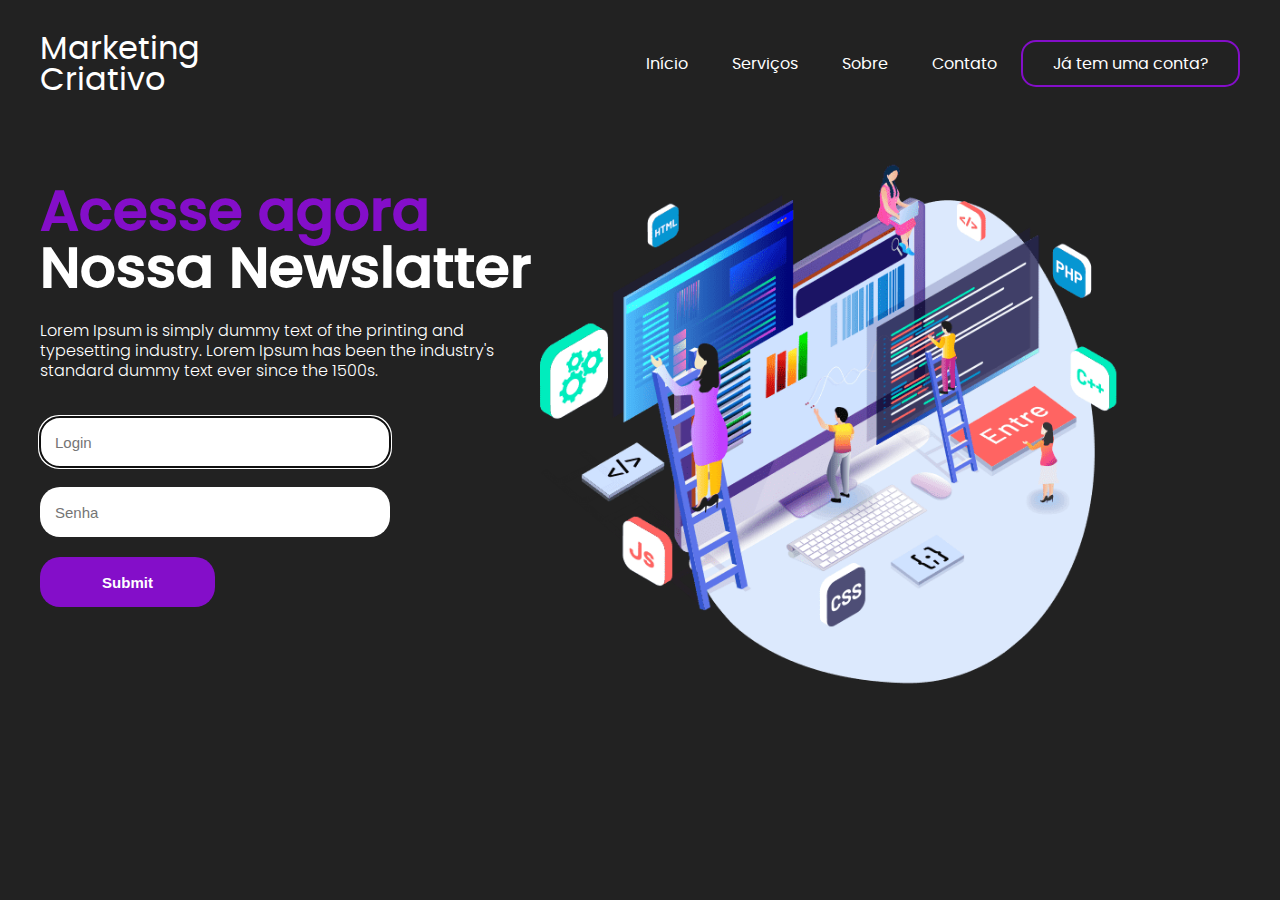
<file: index.html>
<!DOCTYPE html>
<html lang="pt-br">
<head>
    <meta charset="UTF-8">
    <meta name="viewport" content="width=device-width, initial-scale=1.0">
    <link href="./styles/style.css" rel="stylesheet">
    <link href="./styles/fonts.css" rel="stylesheet">
    <link href="./styles/media.css" rel="stylesheet">
    <title>Landing Page</title>
</head>
<body>
    <header>
        <div id="title">
            <h1>Marketing</h1>
            <h1>Criativo</h1>
        </div>

        <ul>
            <a href="#"><li>Início</li></a>
            <a href="#"><li>Serviços</li></a>
            <a href="#"><li>Sobre</li></a>
            <a href="#"><li>Contato</li></a>
            <a href="#" id="inscreva-se-btn"><li>Já tem uma conta?</li></a>
        </ul>
    </header>

    <main>
        <aside>
            <h2><span>Acesse agora</span></h2>
            <h2>Nossa Newslatter</h2>
            <p>
                Lorem Ipsum is simply dummy text of the printing and typesetting industry. 
                Lorem Ipsum has been the industry's standard dummy text ever since the 1500s.
            </p>
            <form>
                <input type="text" name="" placeholder="Login" id="login" autofocus="true"/>
                <input type="password" name="" placeholder="Senha" id="senha">
                <input type="submit" onclick="logar(); return false">
            </form>

    <script> 
        function logar(){ // função logar
            //variáveis
            var login = document.getElementById('login').value  //variavel login recebe o que for digitado no input login
            var senha = document.getElementById('senha').value  //variavel login recebe o que for digitado no input senha
            // validação do usuario e senha
            if(login == "admin" && senha == "admin") {
                alert('login com sucesso'); //mostra mensagem 
                
                location.href = "home.html"; //chama pagina home.html
            }
            else{
                alert('usuario ou senha incorretos!'); //mostra mensagem 
                document.getElementById('login').value=''; // Limpa o campo
                document.getElementById('senha').value=''; // Limpa o campo
                document.getElementById('Login').autofocus=''; // Posiociona o cursor no input Login
                
            }
        }
    </script>

        </aside>

        <article>
            <img src="./components/images/landing-page13.png" alt="imgens">
        </article>
    </main>
    
</body>
</html>
</file>
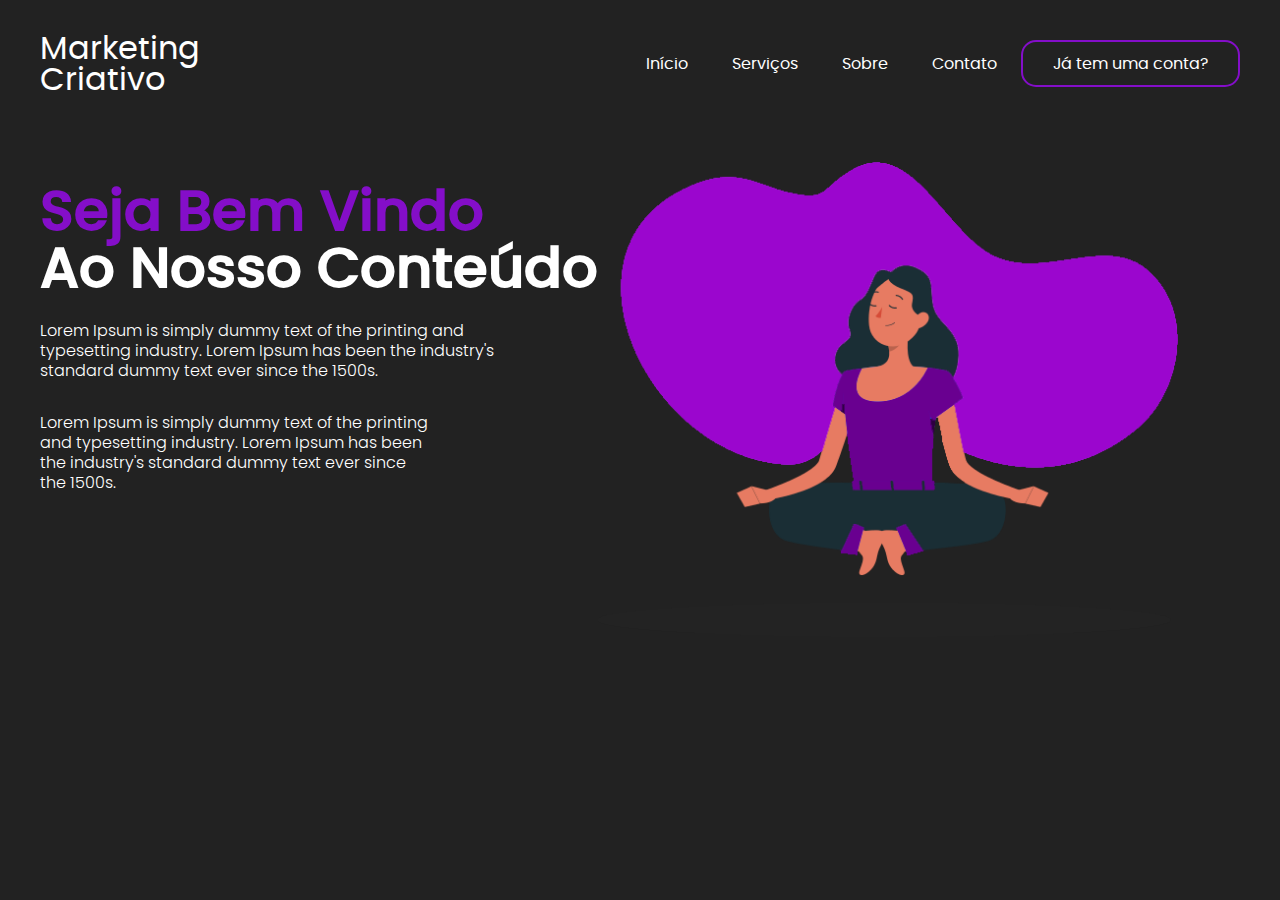
<file: home.html>
<!DOCTYPE html>
<html lang="pt-br">
<head>
    <meta charset="UTF-8">
    <meta name="viewport" content="width=device-width, initial-scale=1.0">
    <link href="./styles/style.css" rel="stylesheet">
    <link href="./styles/fonts.css" rel="stylesheet">
    <link href="./styles/media.css" rel="stylesheet">
    <title>Landing Page</title>
</head>
<body>
    <header>
        <div id="title">
            <h1>Marketing</h1>
            <h1>Criativo</h1>
        </div>

        <ul>
            <a href="#"><li>Início</li></a>
            <a href="#"><li>Serviços</li></a>
            <a href="#"><li>Sobre</li></a>
            <a href="#"><li>Contato</li></a>
            <a href="#" id="inscreva-se-btn"><li>Já tem uma conta?</li></a>
        </ul>
    </header>

    <main>
        <aside>
            <h2><span>Seja Bem Vindo</span></h2>
            <h2>Ao Nosso Conteúdo</h2>
            <p>
                Lorem Ipsum is simply dummy text of the printing and typesetting industry. 
                Lorem Ipsum has been the industry's standard dummy text ever since the 1500s.
            </p>
            <form>
                <p>
                    Lorem Ipsum is simply dummy text of the printing and typesetting industry. 
                    Lorem Ipsum has been the industry's standard dummy text ever since the 1500s.
                </p>
            </form>
        </aside>

        <article>
            <img src="./components/images/img01.png" alt="mulher-roxa">
        </article>
    </main>
    
</body>
</html>
</file>
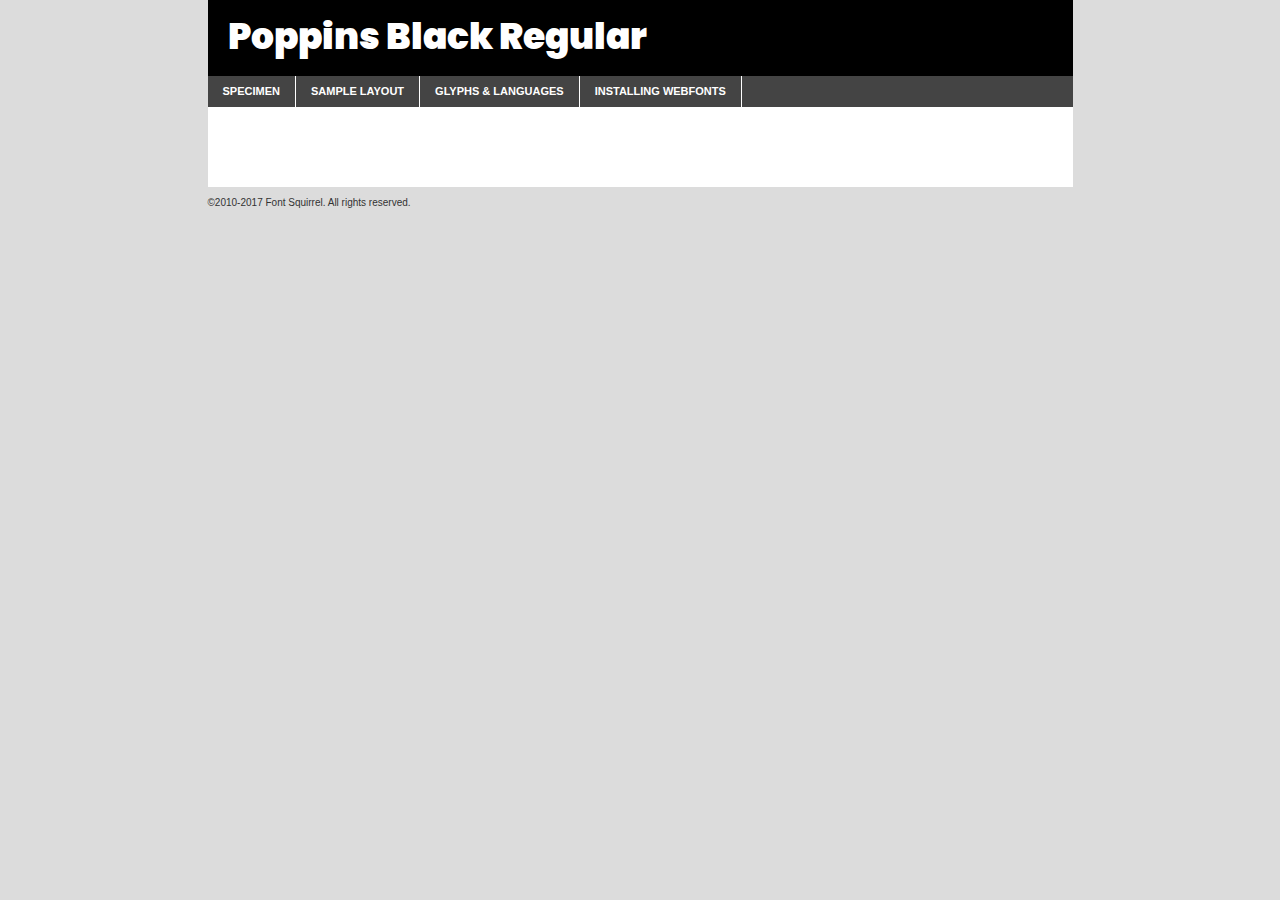
<file: components/fonts/poppins-black-demo.html>
<!DOCTYPE html PUBLIC "-//W3C//DTD XHTML 1.0 Transitional//EN"
	"http://www.w3.org/TR/xhtml1/DTD/xhtml1-transitional.dtd">

<html xmlns="http://www.w3.org/1999/xhtml" xml:lang="en" lang="en">
<head>
	<meta http-equiv="Content-Type" content="text/html; charset=utf-8" />
	<script src="http://ajax.googleapis.com/ajax/libs/jquery/1.7.2/jquery.min.js" type="text/javascript" charset="utf-8"></script>
	<script type="text/javascript">
	(function($){$.fn.easyTabs=function(option){var param=jQuery.extend({fadeSpeed:"fast",defaultContent:1,activeClass:'active'},option);$(this).each(function(){var thisId="#"+this.id;if(param.defaultContent==''){param.defaultContent=1;}
	if(typeof param.defaultContent=="number")
	{var defaultTab=$(thisId+" .tabs li:eq("+(param.defaultContent-1)+") a").attr('href').substr(1);}else{var defaultTab=param.defaultContent;}
	$(thisId+" .tabs li a").each(function(){var tabToHide=$(this).attr('href').substr(1);$("#"+tabToHide).addClass('easytabs-tab-content');});hideAll();changeContent(defaultTab);function hideAll(){$(thisId+" .easytabs-tab-content").hide();}
	function changeContent(tabId){hideAll();$(thisId+" .tabs li").removeClass(param.activeClass);$(thisId+" .tabs li a[href=#"+tabId+"]").closest('li').addClass(param.activeClass);if(param.fadeSpeed!="none")
	{$(thisId+" #"+tabId).fadeIn(param.fadeSpeed);}else{$(thisId+" #"+tabId).show();}}
	$(thisId+" .tabs li").click(function(){var tabId=$(this).find('a').attr('href').substr(1);changeContent(tabId);return false;});});}})(jQuery);
	</script>
	<link rel="stylesheet" href="specimen_files/specimen_stylesheet.css" type="text/css" charset="utf-8" />
	<link rel="stylesheet" href="stylesheet.css" type="text/css" charset="utf-8" />

	<style type="text/css">
					body{
				font-family: 'poppinsblack';
							}
		</style>

	<title>Poppins Black Regular Specimen</title>
	
	
	<script type="text/javascript" charset="utf-8">
		$(document).ready(function() {
			$('#container').easyTabs({defaultContent:1});
		});
	</script>
</head>

<body>
<div id="container">
	<div id="header">
		Poppins Black Regular	</div>
	<ul class="tabs">
		<li><a href="#specimen">Specimen</a></li>
		<li><a href="#layout">Sample Layout</a></li>
				<li><a href="#glyphs">Glyphs &amp; Languages</a></li>
		<li><a href="#installing">Installing Webfonts</a></li>
		
	</ul>
	
	<div id="main_content">

		
			<div id="specimen">
		
				<div class="section">
					<div class="grid12 firstcol">
						<div class="huge">AaBb</div>
					</div>
				</div>
		
				<div class="section">
					<div class="glyph_range">A&#x200B;B&#x200b;C&#x200b;D&#x200b;E&#x200b;F&#x200b;G&#x200b;H&#x200b;I&#x200b;J&#x200b;K&#x200b;L&#x200b;M&#x200b;N&#x200b;O&#x200b;P&#x200b;Q&#x200b;R&#x200b;S&#x200b;T&#x200b;U&#x200b;V&#x200b;W&#x200b;X&#x200b;Y&#x200b;Z&#x200b;a&#x200b;b&#x200b;c&#x200b;d&#x200b;e&#x200b;f&#x200b;g&#x200b;h&#x200b;i&#x200b;j&#x200b;k&#x200b;l&#x200b;m&#x200b;n&#x200b;o&#x200b;p&#x200b;q&#x200b;r&#x200b;s&#x200b;t&#x200b;u&#x200b;v&#x200b;w&#x200b;x&#x200b;y&#x200b;z&#x200b;1&#x200b;2&#x200b;3&#x200b;4&#x200b;5&#x200b;6&#x200b;7&#x200b;8&#x200b;9&#x200b;0&#x200b;&amp;&#x200b;.&#x200b;,&#x200b;?&#x200b;!&#x200b;&#64;&#x200b;(&#x200b;)&#x200b;#&#x200b;$&#x200b;%&#x200b;*&#x200b;+&#x200b;-&#x200b;=&#x200b;:&#x200b;;</div>
				</div>
				<div class="section">
					<div class="grid12 firstcol">
						<table class="sample_table">
							<tr><td>10</td><td class="size10">abcdefghijklmnopqrstuvwxyzABCDEFGHIJKLMNOPQRSTUVWXYZ0123456789abcdefghijklmnopqrstuvwxyzABCDEFGHIJKLMNOPQRSTUVWXYZ0123456789abcdefghijklmnopqrstuvwxyzABCDEFGHIJKLMNOPQRSTUVWXYZ</td></tr>
							<tr><td>11</td><td class="size11">abcdefghijklmnopqrstuvwxyzABCDEFGHIJKLMNOPQRSTUVWXYZ0123456789abcdefghijklmnopqrstuvwxyzABCDEFGHIJKLMNOPQRSTUVWXYZ0123456789abcdefghijklmnopqrstuvwxyzABCDEFGHIJKLMNOPQRSTUVWXYZ</td></tr>
							<tr><td>12</td><td class="size12">abcdefghijklmnopqrstuvwxyzABCDEFGHIJKLMNOPQRSTUVWXYZ0123456789abcdefghijklmnopqrstuvwxyzABCDEFGHIJKLMNOPQRSTUVWXYZ0123456789abcdefghijklmnopqrstuvwxyzABCDEFGHIJKLMNOPQRSTUVWXYZ</td></tr>
							<tr><td>13</td><td class="size13">abcdefghijklmnopqrstuvwxyzABCDEFGHIJKLMNOPQRSTUVWXYZ0123456789abcdefghijklmnopqrstuvwxyzABCDEFGHIJKLMNOPQRSTUVWXYZ0123456789abcdefghijklmnopqrstuvwxyzABCDEFGHIJKLMNOPQRSTUVWXYZ</td></tr>
							<tr><td>14</td><td class="size14">abcdefghijklmnopqrstuvwxyzABCDEFGHIJKLMNOPQRSTUVWXYZ0123456789abcdefghijklmnopqrstuvwxyzABCDEFGHIJKLMNOPQRSTUVWXYZ0123456789abcdefghijklmnopqrstuvwxyzABCDEFGHIJKLMNOPQRSTUVWXYZ</td></tr>
							<tr><td>16</td><td class="size16">abcdefghijklmnopqrstuvwxyzABCDEFGHIJKLMNOPQRSTUVWXYZ0123456789abcdefghijklmnopqrstuvwxyzABCDEFGHIJKLMNOPQRSTUVWXYZ</td></tr>
							<tr><td>18</td><td class="size18">abcdefghijklmnopqrstuvwxyzABCDEFGHIJKLMNOPQRSTUVWXYZ0123456789abcdefghijklmnopqrstuvwxyzABCDEFGHIJKLMNOPQRSTUVWXYZ</td></tr>
							<tr><td>20</td><td class="size20">abcdefghijklmnopqrstuvwxyzABCDEFGHIJKLMNOPQRSTUVWXYZ0123456789abcdefghijklmnopqrstuvwxyzABCDEFGHIJKLMNOPQRSTUVWXYZ</td></tr>
							<tr><td>24</td><td class="size24">abcdefghijklmnopqrstuvwxyzABCDEFGHIJKLMNOPQRSTUVWXYZ0123456789abcdefghijklmnopqrstuvwxyzABCDEFGHIJKLMNOPQRSTUVWXYZ</td></tr>
							<tr><td>30</td><td class="size30">abcdefghijklmnopqrstuvwxyzABCDEFGHIJKLMNOPQRSTUVWXYZ0123456789abcdefghijklmnopqrstuvwxyzABCDEFGHIJKLMNOPQRSTUVWXYZ</td></tr>
							<tr><td>36</td><td class="size36">abcdefghijklmnopqrstuvwxyzABCDEFGHIJKLMNOPQRSTUVWXYZ0123456789abcdefghijklmnopqrstuvwxyzABCDEFGHIJKLMNOPQRSTUVWXYZ</td></tr>
							<tr><td>48</td><td class="size48">abcdefghijklmnopqrstuvwxyzABCDEFGHIJKLMNOPQRSTUVWXYZ0123456789abcdefghijklmnopqrstuvwxyzABCDEFGHIJKLMNOPQRSTUVWXYZ</td></tr>
							<tr><td>60</td><td class="size60">abcdefghijklmnopqrstuvwxyzABCDEFGHIJKLMNOPQRSTUVWXYZ0123456789abcdefghijklmnopqrstuvwxyzABCDEFGHIJKLMNOPQRSTUVWXYZ</td></tr>
							<tr><td>72</td><td class="size72">abcdefghijklmnopqrstuvwxyzABCDEFGHIJKLMNOPQRSTUVWXYZ0123456789abcdefghijklmnopqrstuvwxyzABCDEFGHIJKLMNOPQRSTUVWXYZ</td></tr>
							<tr><td>90</td><td class="size90">abcdefghijklmnopqrstuvwxyzABCDEFGHIJKLMNOPQRSTUVWXYZ0123456789abcdefghijklmnopqrstuvwxyzABCDEFGHIJKLMNOPQRSTUVWXYZ</td></tr>
						</table>
				
					</div>
			
				</div>
		
		
		
								<div class="section" id="bodycomparison">


										<div id="xheight">
				<div class="fontbody">&#x25FC;&#x25FC;&#x25FC;&#x25FC;&#x25FC;&#x25FC;&#x25FC;&#x25FC;&#x25FC;&#x25FC;&#x25FC;&#x25FC;&#x25FC;&#x25FC;&#x25FC;&#x25FC;&#x25FC;&#x25FC;&#x25FC;&#x25FC;&#x25FC;&#x25FC;&#x25FC;&#x25FC;&#x25FC;&#x25FC;&#x25FC;&#x25FC;&#x25FC;&#x25FC;&#x25FC;&#x25FC;&#x25FC;&#x25FC;&#x25FC;&#x25FC;&#x25FC;&#x25FC;&#x25FC;&#x25FC;&#x25FC;&#x25FC;&#x25FC;&#x25FC;&#x25FC;&#x25FC;&#x25FC;&#x25FC;&#x25FC;&#x25FC;&#x25FC;&#x25FC;&#x25FC;&#x25FC;&#x25FC;&#x25FC;&#x25FC;&#x25FC;&#x25FC;&#x25FC;&#x25FC;&#x25FC;&#x25FC;&#x25FC;&#x25FC;&#x25FC;&#x25FC;&#x25FC;&#x25FC;&#x25FC;&#x25FC;&#x25FC;&#x25FC;&#x25FC;&#x25FC;&#x25FC;&#x25FC;&#x25FC;&#x25FC;&#x25FC;&#x25FC;&#x25FC;&#x25FC;&#x25FC;&#x25FC;&#x25FC;&#x25FC;&#x25FC;&#x25FC;&#x25FC;&#x25FC;&#x25FC;&#x25FC;&#x25FC;&#x25FC;&#x25FC;&#x25FC;&#x25FC;&#x25FC;body</div><div class="arialbody">body</div><div class="verdanabody">body</div><div class="georgiabody">body</div></div>
										<div class="fontbody" style="z-index:1">
											body<span>Poppins Black Regular</span>
										</div>
										<div class="arialbody" style="z-index:1">
											body<span>Arial</span>
										</div>
										<div class="verdanabody" style="z-index:1">
											body<span>Verdana</span>
										</div>
										<div class="georgiabody" style="z-index:1">
											body<span>Georgia</span>
										</div>



								</div>
		
		
				<div class="section psample psample_row1" id="">
					
					<div class="grid2 firstcol">
						<p class="size10"><span>10.</span>Aenean lacinia bibendum nulla sed consectetur. Fusce dapibus, tellus ac cursus commodo, tortor mauris condimentum nibh, ut fermentum massa justo sit amet risus. Nullam id dolor id nibh ultricies vehicula ut id elit. Cum sociis natoque penatibus et magnis dis parturient montes, nascetur ridiculus mus. Nulla vitae elit libero, a pharetra augue.</p>
			
					</div>
					<div class="grid3">
						<p class="size11"><span>11.</span>Aenean lacinia bibendum nulla sed consectetur. Fusce dapibus, tellus ac cursus commodo, tortor mauris condimentum nibh, ut fermentum massa justo sit amet risus. Nullam id dolor id nibh ultricies vehicula ut id elit. Cum sociis natoque penatibus et magnis dis parturient montes, nascetur ridiculus mus. Nulla vitae elit libero, a pharetra augue.</p>
			
					</div>
					<div class="grid3">
						<p class="size12"><span>12.</span>Aenean lacinia bibendum nulla sed consectetur. Fusce dapibus, tellus ac cursus commodo, tortor mauris condimentum nibh, ut fermentum massa justo sit amet risus. Nullam id dolor id nibh ultricies vehicula ut id elit. Cum sociis natoque penatibus et magnis dis parturient montes, nascetur ridiculus mus. Nulla vitae elit libero, a pharetra augue.</p>
			
					</div>
					<div class="grid4">
						<p class="size13"><span>13.</span>Aenean lacinia bibendum nulla sed consectetur. Fusce dapibus, tellus ac cursus commodo, tortor mauris condimentum nibh, ut fermentum massa justo sit amet risus. Nullam id dolor id nibh ultricies vehicula ut id elit. Cum sociis natoque penatibus et magnis dis parturient montes, nascetur ridiculus mus. Nulla vitae elit libero, a pharetra augue.</p>
			
					</div>
					<div class="white_blend"></div>
					
				</div>
				<div class="section psample psample_row2" id="">
					<div class="grid3 firstcol">
						<p class="size14"><span>14.</span>Aenean lacinia bibendum nulla sed consectetur. Fusce dapibus, tellus ac cursus commodo, tortor mauris condimentum nibh, ut fermentum massa justo sit amet risus. Nullam id dolor id nibh ultricies vehicula ut id elit. Cum sociis natoque penatibus et magnis dis parturient montes, nascetur ridiculus mus. Nulla vitae elit libero, a pharetra augue.</p>
			
					</div>
					<div class="grid4">
						<p class="size16"><span>16.</span>Aenean lacinia bibendum nulla sed consectetur. Fusce dapibus, tellus ac cursus commodo, tortor mauris condimentum nibh, ut fermentum massa justo sit amet risus. Nullam id dolor id nibh ultricies vehicula ut id elit. Cum sociis natoque penatibus et magnis dis parturient montes, nascetur ridiculus mus. Nulla vitae elit libero, a pharetra augue.</p>
			
					</div>
					<div class="grid5">
						<p class="size18"><span>18.</span>Aenean lacinia bibendum nulla sed consectetur. Fusce dapibus, tellus ac cursus commodo, tortor mauris condimentum nibh, ut fermentum massa justo sit amet risus. Nullam id dolor id nibh ultricies vehicula ut id elit. Cum sociis natoque penatibus et magnis dis parturient montes, nascetur ridiculus mus. Nulla vitae elit libero, a pharetra augue.</p>
			
					</div>

					<div class="white_blend"></div>

				</div>
				
				<div class="section psample psample_row3" id="">
					<div class="grid5 firstcol">
						<p class="size20"><span>20.</span>Aenean lacinia bibendum nulla sed consectetur. Fusce dapibus, tellus ac cursus commodo, tortor mauris condimentum nibh, ut fermentum massa justo sit amet risus. Nullam id dolor id nibh ultricies vehicula ut id elit. Cum sociis natoque penatibus et magnis dis parturient montes, nascetur ridiculus mus. Nulla vitae elit libero, a pharetra augue.</p>
					</div>
					<div class="grid7">
						<p class="size24"><span>24.</span>Aenean lacinia bibendum nulla sed consectetur. Fusce dapibus, tellus ac cursus commodo, tortor mauris condimentum nibh, ut fermentum massa justo sit amet risus. Nullam id dolor id nibh ultricies vehicula ut id elit. Cum sociis natoque penatibus et magnis dis parturient montes, nascetur ridiculus mus. Nulla vitae elit libero, a pharetra augue.</p>
					</div>
					
					<div class="white_blend"></div>
					
				</div>
				
				<div class="section psample psample_row4" id="">
					<div class="grid12 firstcol">
						<p class="size30"><span>30.</span>Aenean lacinia bibendum nulla sed consectetur. Fusce dapibus, tellus ac cursus commodo, tortor mauris condimentum nibh, ut fermentum massa justo sit amet risus. Nullam id dolor id nibh ultricies vehicula ut id elit. Cum sociis natoque penatibus et magnis dis parturient montes, nascetur ridiculus mus. Nulla vitae elit libero, a pharetra augue.</p>
					</div>
					<div class="white_blend"></div>
					
				</div>
				
				
				
				<div class="section psample psample_row1 fullreverse">
					<div class="grid2 firstcol">
						<p class="size10"><span>10.</span>Aenean lacinia bibendum nulla sed consectetur. Fusce dapibus, tellus ac cursus commodo, tortor mauris condimentum nibh, ut fermentum massa justo sit amet risus. Nullam id dolor id nibh ultricies vehicula ut id elit. Cum sociis natoque penatibus et magnis dis parturient montes, nascetur ridiculus mus. Nulla vitae elit libero, a pharetra augue.</p>
			
					</div>
					<div class="grid3">
						<p class="size11"><span>11.</span>Aenean lacinia bibendum nulla sed consectetur. Fusce dapibus, tellus ac cursus commodo, tortor mauris condimentum nibh, ut fermentum massa justo sit amet risus. Nullam id dolor id nibh ultricies vehicula ut id elit. Cum sociis natoque penatibus et magnis dis parturient montes, nascetur ridiculus mus. Nulla vitae elit libero, a pharetra augue.</p>
			
					</div>
					<div class="grid3">
						<p class="size12"><span>12.</span>Aenean lacinia bibendum nulla sed consectetur. Fusce dapibus, tellus ac cursus commodo, tortor mauris condimentum nibh, ut fermentum massa justo sit amet risus. Nullam id dolor id nibh ultricies vehicula ut id elit. Cum sociis natoque penatibus et magnis dis parturient montes, nascetur ridiculus mus. Nulla vitae elit libero, a pharetra augue.</p>
			
					</div>
					<div class="grid4">
						<p class="size13"><span>13.</span>Aenean lacinia bibendum nulla sed consectetur. Fusce dapibus, tellus ac cursus commodo, tortor mauris condimentum nibh, ut fermentum massa justo sit amet risus. Nullam id dolor id nibh ultricies vehicula ut id elit. Cum sociis natoque penatibus et magnis dis parturient montes, nascetur ridiculus mus. Nulla vitae elit libero, a pharetra augue.</p>
			
					</div>
					<div class="black_blend"></div>
					
				</div>
				
				<div class="section psample psample_row2 fullreverse">
					<div class="grid3 firstcol">
						<p class="size14"><span>14.</span>Aenean lacinia bibendum nulla sed consectetur. Fusce dapibus, tellus ac cursus commodo, tortor mauris condimentum nibh, ut fermentum massa justo sit amet risus. Nullam id dolor id nibh ultricies vehicula ut id elit. Cum sociis natoque penatibus et magnis dis parturient montes, nascetur ridiculus mus. Nulla vitae elit libero, a pharetra augue.</p>
			
					</div>
					<div class="grid4">
						<p class="size16"><span>16.</span>Aenean lacinia bibendum nulla sed consectetur. Fusce dapibus, tellus ac cursus commodo, tortor mauris condimentum nibh, ut fermentum massa justo sit amet risus. Nullam id dolor id nibh ultricies vehicula ut id elit. Cum sociis natoque penatibus et magnis dis parturient montes, nascetur ridiculus mus. Nulla vitae elit libero, a pharetra augue.</p>
			
					</div>
					<div class="grid5">
						<p class="size18"><span>18.</span>Aenean lacinia bibendum nulla sed consectetur. Fusce dapibus, tellus ac cursus commodo, tortor mauris condimentum nibh, ut fermentum massa justo sit amet risus. Nullam id dolor id nibh ultricies vehicula ut id elit. Cum sociis natoque penatibus et magnis dis parturient montes, nascetur ridiculus mus. Nulla vitae elit libero, a pharetra augue.</p>
			
					</div>
					<div class="black_blend"></div>

				</div>
				
				<div class="section psample fullreverse psample_row3" id="">
					<div class="grid5 firstcol">
						<p class="size20"><span>20.</span>Aenean lacinia bibendum nulla sed consectetur. Fusce dapibus, tellus ac cursus commodo, tortor mauris condimentum nibh, ut fermentum massa justo sit amet risus. Nullam id dolor id nibh ultricies vehicula ut id elit. Cum sociis natoque penatibus et magnis dis parturient montes, nascetur ridiculus mus. Nulla vitae elit libero, a pharetra augue.</p>
					</div>
					<div class="grid7">
						<p class="size24"><span>24.</span>Aenean lacinia bibendum nulla sed consectetur. Fusce dapibus, tellus ac cursus commodo, tortor mauris condimentum nibh, ut fermentum massa justo sit amet risus. Nullam id dolor id nibh ultricies vehicula ut id elit. Cum sociis natoque penatibus et magnis dis parturient montes, nascetur ridiculus mus. Nulla vitae elit libero, a pharetra augue.</p>
					</div>
					
					<div class="black_blend"></div>
					
				</div>
				
				<div class="section psample fullreverse psample_row4" id="" style="border-bottom: 20px #000 solid;">
					<div class="grid12 firstcol">
						<p class="size30"><span>30.</span>Aenean lacinia bibendum nulla sed consectetur. Fusce dapibus, tellus ac cursus commodo, tortor mauris condimentum nibh, ut fermentum massa justo sit amet risus. Nullam id dolor id nibh ultricies vehicula ut id elit. Cum sociis natoque penatibus et magnis dis parturient montes, nascetur ridiculus mus. Nulla vitae elit libero, a pharetra augue.</p>
					</div>
					<div class="black_blend"></div>
					
				</div>
				
				
				
				
			</div>
			
			<div id="layout">
				
				<div class="section">
					
					<div class="grid12 firstcol">
						<h1>Lorem Ipsum Dolor</h1>
						<h2>Etiam porta sem malesuada magna mollis euismod</h2>
						
						<p class="byline">By <a href="#link">Aenean Lacinia</a></p>
					</div>
				</div>
				<div class="section">
					<div class="grid8 firstcol">
						<p class="large">Donec sed odio dui. Morbi leo risus, porta ac consectetur ac, vestibulum at eros. Fusce dapibus, tellus ac cursus commodo, tortor mauris condimentum nibh, ut fermentum massa justo sit amet risus. </p>

						
						<h3>Pellentesque ornare sem</h3>

						<p>Maecenas sed diam eget risus varius blandit sit amet non magna. Maecenas faucibus mollis interdum. Donec ullamcorper nulla non metus auctor fringilla. Nullam id dolor id nibh ultricies vehicula ut id elit. Nullam id dolor id nibh ultricies vehicula ut id elit. </p>

						<p>Aenean eu leo quam. Pellentesque ornare sem lacinia quam venenatis vestibulum. Lorem ipsum dolor sit amet, consectetur adipiscing elit. Cum sociis natoque penatibus et magnis dis parturient montes, nascetur ridiculus mus. </p>

						<p>Nulla vitae elit libero, a pharetra augue. Praesent commodo cursus magna, vel scelerisque nisl consectetur et. Aenean lacinia bibendum nulla sed consectetur. </p>

						<p>Nullam quis risus eget urna mollis ornare vel eu leo. Nullam quis risus eget urna mollis ornare vel eu leo. Maecenas sed diam eget risus varius blandit sit amet non magna. Donec ullamcorper nulla non metus auctor fringilla. </p>

						<h3>Cras mattis consectetur</h3>

						<p>Aenean eu leo quam. Pellentesque ornare sem lacinia quam venenatis vestibulum. Aenean lacinia bibendum nulla sed consectetur. Integer posuere erat a ante venenatis dapibus posuere velit aliquet. Cras mattis consectetur purus sit amet fermentum. </p>

						<p>Nullam id dolor id nibh ultricies vehicula ut id elit. Nullam quis risus eget urna mollis ornare vel eu leo. Cras mattis consectetur purus sit amet fermentum.</p>
					</div>
					
					<div class="grid4 sidebar">
						
						<div class="box reverse">
							<p class="last">Nullam quis risus eget urna mollis ornare vel eu leo. Donec ullamcorper nulla non metus auctor fringilla. Cras mattis consectetur purus sit amet fermentum. Sed posuere consectetur est at lobortis. Lorem ipsum dolor sit amet, consectetur adipiscing elit. </p>
						</div>
						
						<p class="caption">Maecenas sed diam eget risus varius.</p>

						<p>Vestibulum id ligula porta felis euismod semper. Integer posuere erat a ante venenatis dapibus posuere velit aliquet. Vestibulum id ligula porta felis euismod semper. Sed posuere consectetur est at lobortis. Maecenas sed diam eget risus varius blandit sit amet non magna. Fusce dapibus, tellus ac cursus commodo, tortor mauris condimentum nibh, ut fermentum massa justo sit amet risus. </p>

					

						<p>Duis mollis, est non commodo luctus, nisi erat porttitor ligula, eget lacinia odio sem nec elit. Aenean lacinia bibendum nulla sed consectetur. Vivamus sagittis lacus vel augue laoreet rutrum faucibus dolor auctor. Aenean lacinia bibendum nulla sed consectetur. Nullam quis risus eget urna mollis ornare vel eu leo. </p>

						<p>Praesent commodo cursus magna, vel scelerisque nisl consectetur et. Donec ullamcorper nulla non metus auctor fringilla. Maecenas faucibus mollis interdum. Fusce dapibus, tellus ac cursus commodo, tortor mauris condimentum nibh, ut fermentum massa justo sit amet risus. </p>

					</div>
				</div>
				
			</div>


			



		<div id="glyphs">
			<div class="section">
				<div class="grid12 firstcol">
			
				<h1>Language Support</h1>
				<p>The subset of Poppins Black Regular in this kit supports the following languages:<br />
			
					Albanian, Basque, Breton, Chamorro, Danish, Dutch, English, Faroese, Finnish, French, Frisian, Galician, German, Icelandic, Italian, Malagasy, Norwegian, Portuguese, Spanish, Alsatian, Aragonese, Arapaho, Arrernte, Asturian, Aymara, Bislama, Cebuano, Corsican, Fijian, French_creole, Genoese, Gilbertese, Greenlandic, Haitian_creole, Hiligaynon, Hmong, Hopi, Ibanag, Iloko_ilokano, Indonesian, Interglossa_glosa, Interlingua, Irish_gaelic, Jerriais, Lojban, Lombard, Luxembourgeois, Manx, Mohawk, Norfolk_pitcairnese, Occitan, Oromo, Pangasinan, Papiamento, Piedmontese, Potawatomi, Rhaeto-romance, Romansh, Rotokas, Sami_lule, Samoan, Sardinian, Scots_gaelic, Seychelles_creole, Shona, Sicilian, Somali, Southern_ndebele, Swahili, Swati_swazi, Tagalog_filipino_pilipino, Tetum, Tok_pisin, Uyghur_latinized, Volapuk, Walloon, Warlpiri, Xhosa, Yapese, Zulu, Latinbasic, Ubasic, Demo				</p>
				<h1>Glyph Chart</h1>
				<p>The subset of Poppins Black Regular in this kit includes all the glyphs listed below. Unicode entities are included above each glyph to help you insert individual characters into your layout.</p>
				<div id="glyph_chart">
			
																														 <div><p>&amp;#13;</p>&#13;</div>
																				 <div><p>&amp;#32;</p>&#32;</div>
																				 <div><p>&amp;#33;</p>&#33;</div>
																				 <div><p>&amp;#34;</p>&#34;</div>
																				 <div><p>&amp;#35;</p>&#35;</div>
																				 <div><p>&amp;#36;</p>&#36;</div>
																				 <div><p>&amp;#37;</p>&#37;</div>
																				 <div><p>&amp;#38;</p>&#38;</div>
																				 <div><p>&amp;#39;</p>&#39;</div>
																				 <div><p>&amp;#40;</p>&#40;</div>
																				 <div><p>&amp;#41;</p>&#41;</div>
																				 <div><p>&amp;#42;</p>&#42;</div>
																				 <div><p>&amp;#43;</p>&#43;</div>
																				 <div><p>&amp;#44;</p>&#44;</div>
																				 <div><p>&amp;#45;</p>&#45;</div>
																				 <div><p>&amp;#46;</p>&#46;</div>
																				 <div><p>&amp;#47;</p>&#47;</div>
																				 <div><p>&amp;#48;</p>&#48;</div>
																				 <div><p>&amp;#49;</p>&#49;</div>
																				 <div><p>&amp;#50;</p>&#50;</div>
																				 <div><p>&amp;#51;</p>&#51;</div>
																				 <div><p>&amp;#52;</p>&#52;</div>
																				 <div><p>&amp;#53;</p>&#53;</div>
																				 <div><p>&amp;#54;</p>&#54;</div>
																				 <div><p>&amp;#55;</p>&#55;</div>
																				 <div><p>&amp;#56;</p>&#56;</div>
																				 <div><p>&amp;#57;</p>&#57;</div>
																				 <div><p>&amp;#58;</p>&#58;</div>
																				 <div><p>&amp;#59;</p>&#59;</div>
																				 <div><p>&amp;#60;</p>&#60;</div>
																				 <div><p>&amp;#61;</p>&#61;</div>
																				 <div><p>&amp;#62;</p>&#62;</div>
																				 <div><p>&amp;#63;</p>&#63;</div>
																				 <div><p>&amp;#64;</p>&#64;</div>
																				 <div><p>&amp;#65;</p>&#65;</div>
																				 <div><p>&amp;#66;</p>&#66;</div>
																				 <div><p>&amp;#67;</p>&#67;</div>
																				 <div><p>&amp;#68;</p>&#68;</div>
																				 <div><p>&amp;#69;</p>&#69;</div>
																				 <div><p>&amp;#70;</p>&#70;</div>
																				 <div><p>&amp;#71;</p>&#71;</div>
																				 <div><p>&amp;#72;</p>&#72;</div>
																				 <div><p>&amp;#73;</p>&#73;</div>
																				 <div><p>&amp;#74;</p>&#74;</div>
																				 <div><p>&amp;#75;</p>&#75;</div>
																				 <div><p>&amp;#76;</p>&#76;</div>
																				 <div><p>&amp;#77;</p>&#77;</div>
																				 <div><p>&amp;#78;</p>&#78;</div>
																				 <div><p>&amp;#79;</p>&#79;</div>
																				 <div><p>&amp;#80;</p>&#80;</div>
																				 <div><p>&amp;#81;</p>&#81;</div>
																				 <div><p>&amp;#82;</p>&#82;</div>
																				 <div><p>&amp;#83;</p>&#83;</div>
																				 <div><p>&amp;#84;</p>&#84;</div>
																				 <div><p>&amp;#85;</p>&#85;</div>
																				 <div><p>&amp;#86;</p>&#86;</div>
																				 <div><p>&amp;#87;</p>&#87;</div>
																				 <div><p>&amp;#88;</p>&#88;</div>
																				 <div><p>&amp;#89;</p>&#89;</div>
																				 <div><p>&amp;#90;</p>&#90;</div>
																				 <div><p>&amp;#91;</p>&#91;</div>
																				 <div><p>&amp;#92;</p>&#92;</div>
																				 <div><p>&amp;#93;</p>&#93;</div>
																				 <div><p>&amp;#94;</p>&#94;</div>
																				 <div><p>&amp;#95;</p>&#95;</div>
																				 <div><p>&amp;#96;</p>&#96;</div>
																				 <div><p>&amp;#97;</p>&#97;</div>
																				 <div><p>&amp;#98;</p>&#98;</div>
																				 <div><p>&amp;#99;</p>&#99;</div>
																				 <div><p>&amp;#100;</p>&#100;</div>
																				 <div><p>&amp;#101;</p>&#101;</div>
																				 <div><p>&amp;#102;</p>&#102;</div>
																				 <div><p>&amp;#103;</p>&#103;</div>
																				 <div><p>&amp;#104;</p>&#104;</div>
																				 <div><p>&amp;#105;</p>&#105;</div>
																				 <div><p>&amp;#106;</p>&#106;</div>
																				 <div><p>&amp;#107;</p>&#107;</div>
																				 <div><p>&amp;#108;</p>&#108;</div>
																				 <div><p>&amp;#109;</p>&#109;</div>
																				 <div><p>&amp;#110;</p>&#110;</div>
																				 <div><p>&amp;#111;</p>&#111;</div>
																				 <div><p>&amp;#112;</p>&#112;</div>
																				 <div><p>&amp;#113;</p>&#113;</div>
																				 <div><p>&amp;#114;</p>&#114;</div>
																				 <div><p>&amp;#115;</p>&#115;</div>
																				 <div><p>&amp;#116;</p>&#116;</div>
																				 <div><p>&amp;#117;</p>&#117;</div>
																				 <div><p>&amp;#118;</p>&#118;</div>
																				 <div><p>&amp;#119;</p>&#119;</div>
																				 <div><p>&amp;#120;</p>&#120;</div>
																				 <div><p>&amp;#121;</p>&#121;</div>
																				 <div><p>&amp;#122;</p>&#122;</div>
																				 <div><p>&amp;#123;</p>&#123;</div>
																				 <div><p>&amp;#124;</p>&#124;</div>
																				 <div><p>&amp;#125;</p>&#125;</div>
																				 <div><p>&amp;#126;</p>&#126;</div>
																				 <div><p>&amp;#160;</p>&#160;</div>
																				 <div><p>&amp;#161;</p>&#161;</div>
																				 <div><p>&amp;#162;</p>&#162;</div>
																				 <div><p>&amp;#163;</p>&#163;</div>
																				 <div><p>&amp;#164;</p>&#164;</div>
																				 <div><p>&amp;#165;</p>&#165;</div>
																				 <div><p>&amp;#166;</p>&#166;</div>
																				 <div><p>&amp;#167;</p>&#167;</div>
																				 <div><p>&amp;#168;</p>&#168;</div>
																				 <div><p>&amp;#169;</p>&#169;</div>
																				 <div><p>&amp;#170;</p>&#170;</div>
																				 <div><p>&amp;#171;</p>&#171;</div>
																				 <div><p>&amp;#172;</p>&#172;</div>
																				 <div><p>&amp;#173;</p>&#173;</div>
																				 <div><p>&amp;#174;</p>&#174;</div>
																				 <div><p>&amp;#175;</p>&#175;</div>
																				 <div><p>&amp;#176;</p>&#176;</div>
																				 <div><p>&amp;#177;</p>&#177;</div>
																				 <div><p>&amp;#178;</p>&#178;</div>
																				 <div><p>&amp;#179;</p>&#179;</div>
																				 <div><p>&amp;#180;</p>&#180;</div>
																				 <div><p>&amp;#181;</p>&#181;</div>
																				 <div><p>&amp;#182;</p>&#182;</div>
																				 <div><p>&amp;#183;</p>&#183;</div>
																				 <div><p>&amp;#184;</p>&#184;</div>
																				 <div><p>&amp;#185;</p>&#185;</div>
																				 <div><p>&amp;#186;</p>&#186;</div>
																				 <div><p>&amp;#187;</p>&#187;</div>
																				 <div><p>&amp;#188;</p>&#188;</div>
																				 <div><p>&amp;#189;</p>&#189;</div>
																				 <div><p>&amp;#190;</p>&#190;</div>
																				 <div><p>&amp;#191;</p>&#191;</div>
																				 <div><p>&amp;#192;</p>&#192;</div>
																				 <div><p>&amp;#193;</p>&#193;</div>
																				 <div><p>&amp;#194;</p>&#194;</div>
																				 <div><p>&amp;#195;</p>&#195;</div>
																				 <div><p>&amp;#196;</p>&#196;</div>
																				 <div><p>&amp;#197;</p>&#197;</div>
																				 <div><p>&amp;#198;</p>&#198;</div>
																				 <div><p>&amp;#199;</p>&#199;</div>
																				 <div><p>&amp;#200;</p>&#200;</div>
																				 <div><p>&amp;#201;</p>&#201;</div>
																				 <div><p>&amp;#202;</p>&#202;</div>
																				 <div><p>&amp;#203;</p>&#203;</div>
																				 <div><p>&amp;#204;</p>&#204;</div>
																				 <div><p>&amp;#205;</p>&#205;</div>
																				 <div><p>&amp;#206;</p>&#206;</div>
																				 <div><p>&amp;#207;</p>&#207;</div>
																				 <div><p>&amp;#208;</p>&#208;</div>
																				 <div><p>&amp;#209;</p>&#209;</div>
																				 <div><p>&amp;#210;</p>&#210;</div>
																				 <div><p>&amp;#211;</p>&#211;</div>
																				 <div><p>&amp;#212;</p>&#212;</div>
																				 <div><p>&amp;#213;</p>&#213;</div>
																				 <div><p>&amp;#214;</p>&#214;</div>
																				 <div><p>&amp;#215;</p>&#215;</div>
																				 <div><p>&amp;#216;</p>&#216;</div>
																				 <div><p>&amp;#217;</p>&#217;</div>
																				 <div><p>&amp;#218;</p>&#218;</div>
																				 <div><p>&amp;#219;</p>&#219;</div>
																				 <div><p>&amp;#220;</p>&#220;</div>
																				 <div><p>&amp;#221;</p>&#221;</div>
																				 <div><p>&amp;#222;</p>&#222;</div>
																				 <div><p>&amp;#223;</p>&#223;</div>
																				 <div><p>&amp;#224;</p>&#224;</div>
																				 <div><p>&amp;#225;</p>&#225;</div>
																				 <div><p>&amp;#226;</p>&#226;</div>
																				 <div><p>&amp;#227;</p>&#227;</div>
																				 <div><p>&amp;#228;</p>&#228;</div>
																				 <div><p>&amp;#229;</p>&#229;</div>
																				 <div><p>&amp;#230;</p>&#230;</div>
																				 <div><p>&amp;#231;</p>&#231;</div>
																				 <div><p>&amp;#232;</p>&#232;</div>
																				 <div><p>&amp;#233;</p>&#233;</div>
																				 <div><p>&amp;#234;</p>&#234;</div>
																				 <div><p>&amp;#235;</p>&#235;</div>
																				 <div><p>&amp;#236;</p>&#236;</div>
																				 <div><p>&amp;#237;</p>&#237;</div>
																				 <div><p>&amp;#238;</p>&#238;</div>
																				 <div><p>&amp;#239;</p>&#239;</div>
																				 <div><p>&amp;#240;</p>&#240;</div>
																				 <div><p>&amp;#241;</p>&#241;</div>
																				 <div><p>&amp;#242;</p>&#242;</div>
																				 <div><p>&amp;#243;</p>&#243;</div>
																				 <div><p>&amp;#244;</p>&#244;</div>
																				 <div><p>&amp;#245;</p>&#245;</div>
																				 <div><p>&amp;#246;</p>&#246;</div>
																				 <div><p>&amp;#247;</p>&#247;</div>
																				 <div><p>&amp;#248;</p>&#248;</div>
																				 <div><p>&amp;#249;</p>&#249;</div>
																				 <div><p>&amp;#250;</p>&#250;</div>
																				 <div><p>&amp;#251;</p>&#251;</div>
																				 <div><p>&amp;#252;</p>&#252;</div>
																				 <div><p>&amp;#253;</p>&#253;</div>
																				 <div><p>&amp;#254;</p>&#254;</div>
																				 <div><p>&amp;#255;</p>&#255;</div>
																				 <div><p>&amp;#338;</p>&#338;</div>
																				 <div><p>&amp;#339;</p>&#339;</div>
																				 <div><p>&amp;#376;</p>&#376;</div>
																				 <div><p>&amp;#710;</p>&#710;</div>
																				 <div><p>&amp;#732;</p>&#732;</div>
																				 <div><p>&amp;#8192;</p>&#8192;</div>
																				 <div><p>&amp;#8193;</p>&#8193;</div>
																				 <div><p>&amp;#8194;</p>&#8194;</div>
																				 <div><p>&amp;#8195;</p>&#8195;</div>
																				 <div><p>&amp;#8196;</p>&#8196;</div>
																				 <div><p>&amp;#8197;</p>&#8197;</div>
																				 <div><p>&amp;#8198;</p>&#8198;</div>
																				 <div><p>&amp;#8199;</p>&#8199;</div>
																				 <div><p>&amp;#8200;</p>&#8200;</div>
																				 <div><p>&amp;#8201;</p>&#8201;</div>
																				 <div><p>&amp;#8202;</p>&#8202;</div>
																				 <div><p>&amp;#8208;</p>&#8208;</div>
																				 <div><p>&amp;#8209;</p>&#8209;</div>
																				 <div><p>&amp;#8210;</p>&#8210;</div>
																				 <div><p>&amp;#8211;</p>&#8211;</div>
																				 <div><p>&amp;#8212;</p>&#8212;</div>
																				 <div><p>&amp;#8216;</p>&#8216;</div>
																				 <div><p>&amp;#8217;</p>&#8217;</div>
																				 <div><p>&amp;#8218;</p>&#8218;</div>
																				 <div><p>&amp;#8220;</p>&#8220;</div>
																				 <div><p>&amp;#8221;</p>&#8221;</div>
																				 <div><p>&amp;#8222;</p>&#8222;</div>
																				 <div><p>&amp;#8226;</p>&#8226;</div>
																				 <div><p>&amp;#8230;</p>&#8230;</div>
																				 <div><p>&amp;#8239;</p>&#8239;</div>
																				 <div><p>&amp;#8249;</p>&#8249;</div>
																				 <div><p>&amp;#8250;</p>&#8250;</div>
																				 <div><p>&amp;#8287;</p>&#8287;</div>
																				 <div><p>&amp;#8364;</p>&#8364;</div>
																				 <div><p>&amp;#8482;</p>&#8482;</div>
																				 <div><p>&amp;#9724;</p>&#9724;</div>
																				 <div><p>&amp;#64257;</p>&#64257;</div>
																				 <div><p>&amp;#64258;</p>&#64258;</div>
																																																</div>	
				</div>
		
		
			</div>
		</div>
		
		
		<div id="specs">
			
		</div>
	
		<div id="installing">
			<div class="section">
				<div class="grid7 firstcol">
					<h1>Installing Webfonts</h1>
					
					<p>Webfonts are supported by all major browser platforms but not all in the same way. There are currently four different font formats that must be included in order to target all browsers. This includes TTF, WOFF, EOT and SVG.</p>
					
					<h2>1. Upload your webfonts</h2>
					<p>You must upload your webfont kit to your website. They should be in or near the same directory as your CSS files.</p>
					
					<h2>2. Include the webfont stylesheet</h2>
					<p>A special CSS @font-face declaration helps the various browsers select the appropriate font it needs without causing you a bunch of headaches. Learn more about this syntax by reading the <a href="https://www.fontspring.com/blog/further-hardening-of-the-bulletproof-syntax">Fontspring blog post</a> about it. The code for it is as follows:</p>


<code>
@font-face{ 
	font-family: 'MyWebFont';
	src: url('WebFont.eot');
	src: url('WebFont.eot?#iefix') format('embedded-opentype'),
	     url('WebFont.woff') format('woff'),
	     url('WebFont.ttf') format('truetype'),
	     url('WebFont.svg#webfont') format('svg');
}
</code>

	<p>We've already gone ahead and generated the code for you. All you have to do is link to the stylesheet in your HTML, like this:</p>
	<code>&lt;link rel=&quot;stylesheet&quot; href=&quot;stylesheet.css&quot; type=&quot;text/css&quot; charset=&quot;utf-8&quot; /&gt;</code>

					<h2>3. Modify your own stylesheet</h2>
					<p>To take advantage of your new fonts, you must tell your stylesheet to use them. Look at the original @font-face declaration above and find the property called "font-family." The name linked there will be what you use to reference the font. Prepend that webfont name to the font stack in the "font-family" property, inside the selector you want to change. For example:</p>
<code>p { font-family: 'WebFont', Arial, sans-serif; }</code>

<h2>4. Test</h2>
<p>Getting webfonts to work cross-browser <em>can</em> be tricky. Use the information in the sidebar to help you if you find that fonts aren't loading in a particular browser.</p>
				</div>
				
				<div class="grid5 sidebar">
					<div class="box">
						<h2>Troubleshooting<br />Font-Face Problems</h2>
						<p>Having trouble getting your webfonts to load in your new website? Here are some tips to sort out what might be the problem.</p>

						<h3>Fonts not showing in any browser</h3>

						<p>This sounds like you need to work on the plumbing. You either did not upload the fonts to the correct directory, or you did not link the fonts properly in the CSS. If you've confirmed that all this is correct and you still have a problem, take a look at your .htaccess file and see if requests are getting intercepted.</p>

						<h3>Fonts not loading in iPhone or iPad</h3>

						<p>The most common problem here is that you are serving the fonts from an IIS server. IIS refuses to serve files that have unknown MIME types. If that is the case, you must set the MIME type for SVG to "image/svg+xml" in the server settings. Follow these instructions from Microsoft if you need help.</p>

						<h3>Fonts not loading in Firefox</h3>

						<p>The primary reason for this failure? You are still using a version Firefox older than 3.5. So upgrade already! If that isn't it, then you are very likely serving fonts from a different domain. Firefox requires that all font assets be served from the same domain. Lastly it is possible that you need to add WOFF to your list of MIME types (if you are serving via IIS.)</p>

						<h3>Fonts not loading in IE</h3>

						<p>Are you looking at Internet Explorer on an actual Windows machine or are you cheating by using a service like Adobe BrowserLab? Many of these screenshot services do not render @font-face for IE. Best to test it on a real machine.</p>

						<h3>Fonts not loading in IE9</h3>

						<p>IE9, like Firefox, requires that fonts be served from the same domain as the website. Make sure that is the case.</p>
					</div>
				</div>
			</div>
			
		</div>
	
	</div>
	<div id="footer">
		<p>&copy;2010-2017 Font Squirrel. All rights reserved.</p>
	</div>
</div>
</body>
</html>
</file>
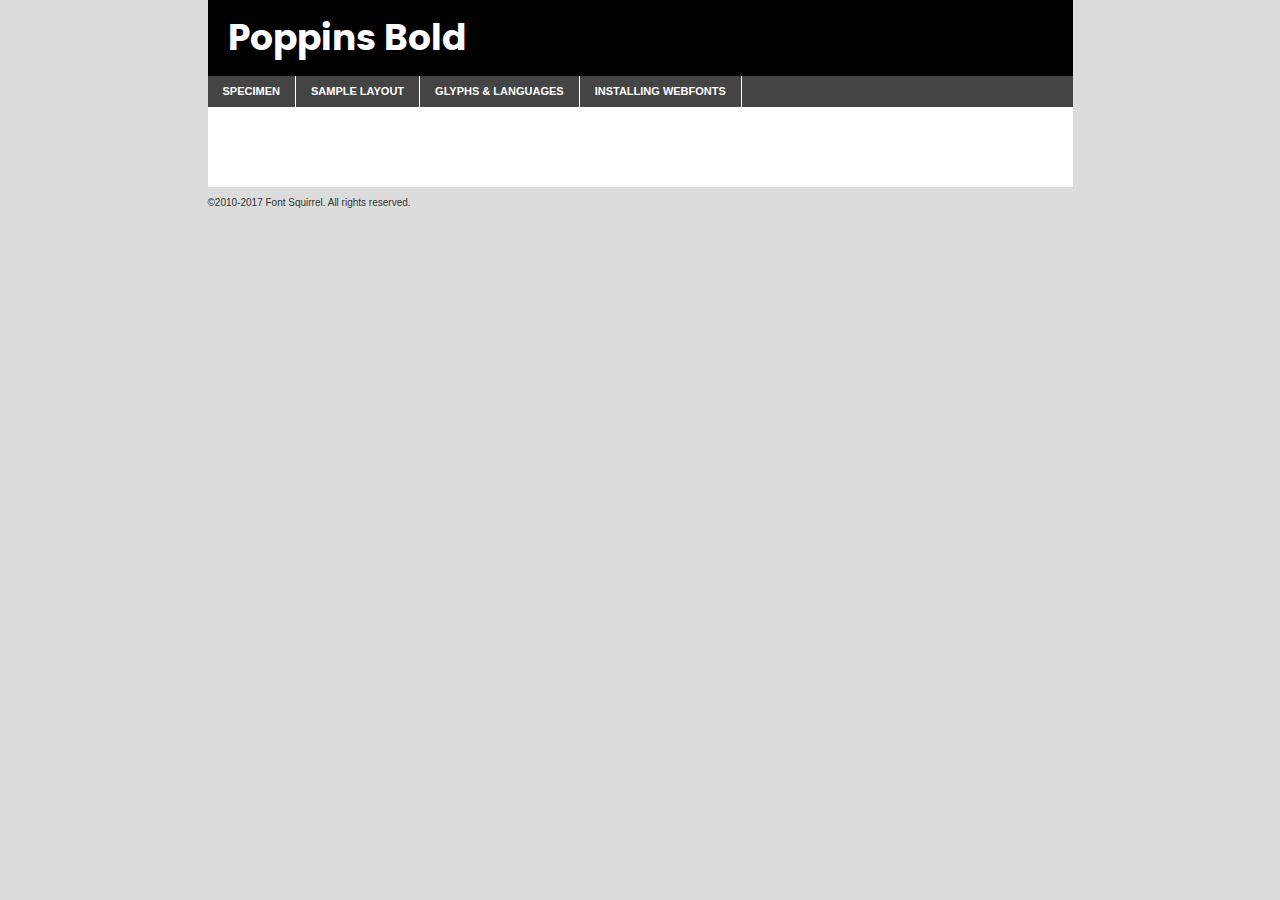
<file: components/fonts/poppins-bold-demo.html>
<!DOCTYPE html PUBLIC "-//W3C//DTD XHTML 1.0 Transitional//EN"
	"http://www.w3.org/TR/xhtml1/DTD/xhtml1-transitional.dtd">

<html xmlns="http://www.w3.org/1999/xhtml" xml:lang="en" lang="en">
<head>
	<meta http-equiv="Content-Type" content="text/html; charset=utf-8" />
	<script src="http://ajax.googleapis.com/ajax/libs/jquery/1.7.2/jquery.min.js" type="text/javascript" charset="utf-8"></script>
	<script type="text/javascript">
	(function($){$.fn.easyTabs=function(option){var param=jQuery.extend({fadeSpeed:"fast",defaultContent:1,activeClass:'active'},option);$(this).each(function(){var thisId="#"+this.id;if(param.defaultContent==''){param.defaultContent=1;}
	if(typeof param.defaultContent=="number")
	{var defaultTab=$(thisId+" .tabs li:eq("+(param.defaultContent-1)+") a").attr('href').substr(1);}else{var defaultTab=param.defaultContent;}
	$(thisId+" .tabs li a").each(function(){var tabToHide=$(this).attr('href').substr(1);$("#"+tabToHide).addClass('easytabs-tab-content');});hideAll();changeContent(defaultTab);function hideAll(){$(thisId+" .easytabs-tab-content").hide();}
	function changeContent(tabId){hideAll();$(thisId+" .tabs li").removeClass(param.activeClass);$(thisId+" .tabs li a[href=#"+tabId+"]").closest('li').addClass(param.activeClass);if(param.fadeSpeed!="none")
	{$(thisId+" #"+tabId).fadeIn(param.fadeSpeed);}else{$(thisId+" #"+tabId).show();}}
	$(thisId+" .tabs li").click(function(){var tabId=$(this).find('a').attr('href').substr(1);changeContent(tabId);return false;});});}})(jQuery);
	</script>
	<link rel="stylesheet" href="specimen_files/specimen_stylesheet.css" type="text/css" charset="utf-8" />
	<link rel="stylesheet" href="stylesheet.css" type="text/css" charset="utf-8" />

	<style type="text/css">
					body{
				font-family: 'poppinsbold';
							}
		</style>

	<title>Poppins Bold Specimen</title>
	
	
	<script type="text/javascript" charset="utf-8">
		$(document).ready(function() {
			$('#container').easyTabs({defaultContent:1});
		});
	</script>
</head>

<body>
<div id="container">
	<div id="header">
		Poppins Bold	</div>
	<ul class="tabs">
		<li><a href="#specimen">Specimen</a></li>
		<li><a href="#layout">Sample Layout</a></li>
				<li><a href="#glyphs">Glyphs &amp; Languages</a></li>
		<li><a href="#installing">Installing Webfonts</a></li>
		
	</ul>
	
	<div id="main_content">

		
			<div id="specimen">
		
				<div class="section">
					<div class="grid12 firstcol">
						<div class="huge">AaBb</div>
					</div>
				</div>
		
				<div class="section">
					<div class="glyph_range">A&#x200B;B&#x200b;C&#x200b;D&#x200b;E&#x200b;F&#x200b;G&#x200b;H&#x200b;I&#x200b;J&#x200b;K&#x200b;L&#x200b;M&#x200b;N&#x200b;O&#x200b;P&#x200b;Q&#x200b;R&#x200b;S&#x200b;T&#x200b;U&#x200b;V&#x200b;W&#x200b;X&#x200b;Y&#x200b;Z&#x200b;a&#x200b;b&#x200b;c&#x200b;d&#x200b;e&#x200b;f&#x200b;g&#x200b;h&#x200b;i&#x200b;j&#x200b;k&#x200b;l&#x200b;m&#x200b;n&#x200b;o&#x200b;p&#x200b;q&#x200b;r&#x200b;s&#x200b;t&#x200b;u&#x200b;v&#x200b;w&#x200b;x&#x200b;y&#x200b;z&#x200b;1&#x200b;2&#x200b;3&#x200b;4&#x200b;5&#x200b;6&#x200b;7&#x200b;8&#x200b;9&#x200b;0&#x200b;&amp;&#x200b;.&#x200b;,&#x200b;?&#x200b;!&#x200b;&#64;&#x200b;(&#x200b;)&#x200b;#&#x200b;$&#x200b;%&#x200b;*&#x200b;+&#x200b;-&#x200b;=&#x200b;:&#x200b;;</div>
				</div>
				<div class="section">
					<div class="grid12 firstcol">
						<table class="sample_table">
							<tr><td>10</td><td class="size10">abcdefghijklmnopqrstuvwxyzABCDEFGHIJKLMNOPQRSTUVWXYZ0123456789abcdefghijklmnopqrstuvwxyzABCDEFGHIJKLMNOPQRSTUVWXYZ0123456789abcdefghijklmnopqrstuvwxyzABCDEFGHIJKLMNOPQRSTUVWXYZ</td></tr>
							<tr><td>11</td><td class="size11">abcdefghijklmnopqrstuvwxyzABCDEFGHIJKLMNOPQRSTUVWXYZ0123456789abcdefghijklmnopqrstuvwxyzABCDEFGHIJKLMNOPQRSTUVWXYZ0123456789abcdefghijklmnopqrstuvwxyzABCDEFGHIJKLMNOPQRSTUVWXYZ</td></tr>
							<tr><td>12</td><td class="size12">abcdefghijklmnopqrstuvwxyzABCDEFGHIJKLMNOPQRSTUVWXYZ0123456789abcdefghijklmnopqrstuvwxyzABCDEFGHIJKLMNOPQRSTUVWXYZ0123456789abcdefghijklmnopqrstuvwxyzABCDEFGHIJKLMNOPQRSTUVWXYZ</td></tr>
							<tr><td>13</td><td class="size13">abcdefghijklmnopqrstuvwxyzABCDEFGHIJKLMNOPQRSTUVWXYZ0123456789abcdefghijklmnopqrstuvwxyzABCDEFGHIJKLMNOPQRSTUVWXYZ0123456789abcdefghijklmnopqrstuvwxyzABCDEFGHIJKLMNOPQRSTUVWXYZ</td></tr>
							<tr><td>14</td><td class="size14">abcdefghijklmnopqrstuvwxyzABCDEFGHIJKLMNOPQRSTUVWXYZ0123456789abcdefghijklmnopqrstuvwxyzABCDEFGHIJKLMNOPQRSTUVWXYZ0123456789abcdefghijklmnopqrstuvwxyzABCDEFGHIJKLMNOPQRSTUVWXYZ</td></tr>
							<tr><td>16</td><td class="size16">abcdefghijklmnopqrstuvwxyzABCDEFGHIJKLMNOPQRSTUVWXYZ0123456789abcdefghijklmnopqrstuvwxyzABCDEFGHIJKLMNOPQRSTUVWXYZ</td></tr>
							<tr><td>18</td><td class="size18">abcdefghijklmnopqrstuvwxyzABCDEFGHIJKLMNOPQRSTUVWXYZ0123456789abcdefghijklmnopqrstuvwxyzABCDEFGHIJKLMNOPQRSTUVWXYZ</td></tr>
							<tr><td>20</td><td class="size20">abcdefghijklmnopqrstuvwxyzABCDEFGHIJKLMNOPQRSTUVWXYZ0123456789abcdefghijklmnopqrstuvwxyzABCDEFGHIJKLMNOPQRSTUVWXYZ</td></tr>
							<tr><td>24</td><td class="size24">abcdefghijklmnopqrstuvwxyzABCDEFGHIJKLMNOPQRSTUVWXYZ0123456789abcdefghijklmnopqrstuvwxyzABCDEFGHIJKLMNOPQRSTUVWXYZ</td></tr>
							<tr><td>30</td><td class="size30">abcdefghijklmnopqrstuvwxyzABCDEFGHIJKLMNOPQRSTUVWXYZ0123456789abcdefghijklmnopqrstuvwxyzABCDEFGHIJKLMNOPQRSTUVWXYZ</td></tr>
							<tr><td>36</td><td class="size36">abcdefghijklmnopqrstuvwxyzABCDEFGHIJKLMNOPQRSTUVWXYZ0123456789abcdefghijklmnopqrstuvwxyzABCDEFGHIJKLMNOPQRSTUVWXYZ</td></tr>
							<tr><td>48</td><td class="size48">abcdefghijklmnopqrstuvwxyzABCDEFGHIJKLMNOPQRSTUVWXYZ0123456789abcdefghijklmnopqrstuvwxyzABCDEFGHIJKLMNOPQRSTUVWXYZ</td></tr>
							<tr><td>60</td><td class="size60">abcdefghijklmnopqrstuvwxyzABCDEFGHIJKLMNOPQRSTUVWXYZ0123456789abcdefghijklmnopqrstuvwxyzABCDEFGHIJKLMNOPQRSTUVWXYZ</td></tr>
							<tr><td>72</td><td class="size72">abcdefghijklmnopqrstuvwxyzABCDEFGHIJKLMNOPQRSTUVWXYZ0123456789abcdefghijklmnopqrstuvwxyzABCDEFGHIJKLMNOPQRSTUVWXYZ</td></tr>
							<tr><td>90</td><td class="size90">abcdefghijklmnopqrstuvwxyzABCDEFGHIJKLMNOPQRSTUVWXYZ0123456789abcdefghijklmnopqrstuvwxyzABCDEFGHIJKLMNOPQRSTUVWXYZ</td></tr>
						</table>
				
					</div>
			
				</div>
		
		
		
								<div class="section" id="bodycomparison">


										<div id="xheight">
				<div class="fontbody">&#x25FC;&#x25FC;&#x25FC;&#x25FC;&#x25FC;&#x25FC;&#x25FC;&#x25FC;&#x25FC;&#x25FC;&#x25FC;&#x25FC;&#x25FC;&#x25FC;&#x25FC;&#x25FC;&#x25FC;&#x25FC;&#x25FC;&#x25FC;&#x25FC;&#x25FC;&#x25FC;&#x25FC;&#x25FC;&#x25FC;&#x25FC;&#x25FC;&#x25FC;&#x25FC;&#x25FC;&#x25FC;&#x25FC;&#x25FC;&#x25FC;&#x25FC;&#x25FC;&#x25FC;&#x25FC;&#x25FC;&#x25FC;&#x25FC;&#x25FC;&#x25FC;&#x25FC;&#x25FC;&#x25FC;&#x25FC;&#x25FC;&#x25FC;&#x25FC;&#x25FC;&#x25FC;&#x25FC;&#x25FC;&#x25FC;&#x25FC;&#x25FC;&#x25FC;&#x25FC;&#x25FC;&#x25FC;&#x25FC;&#x25FC;&#x25FC;&#x25FC;&#x25FC;&#x25FC;&#x25FC;&#x25FC;&#x25FC;&#x25FC;&#x25FC;&#x25FC;&#x25FC;&#x25FC;&#x25FC;&#x25FC;&#x25FC;&#x25FC;&#x25FC;&#x25FC;&#x25FC;&#x25FC;&#x25FC;&#x25FC;&#x25FC;&#x25FC;&#x25FC;&#x25FC;&#x25FC;&#x25FC;&#x25FC;&#x25FC;&#x25FC;&#x25FC;&#x25FC;&#x25FC;&#x25FC;body</div><div class="arialbody">body</div><div class="verdanabody">body</div><div class="georgiabody">body</div></div>
										<div class="fontbody" style="z-index:1">
											body<span>Poppins Bold</span>
										</div>
										<div class="arialbody" style="z-index:1">
											body<span>Arial</span>
										</div>
										<div class="verdanabody" style="z-index:1">
											body<span>Verdana</span>
										</div>
										<div class="georgiabody" style="z-index:1">
											body<span>Georgia</span>
										</div>



								</div>
		
		
				<div class="section psample psample_row1" id="">
					
					<div class="grid2 firstcol">
						<p class="size10"><span>10.</span>Aenean lacinia bibendum nulla sed consectetur. Fusce dapibus, tellus ac cursus commodo, tortor mauris condimentum nibh, ut fermentum massa justo sit amet risus. Nullam id dolor id nibh ultricies vehicula ut id elit. Cum sociis natoque penatibus et magnis dis parturient montes, nascetur ridiculus mus. Nulla vitae elit libero, a pharetra augue.</p>
			
					</div>
					<div class="grid3">
						<p class="size11"><span>11.</span>Aenean lacinia bibendum nulla sed consectetur. Fusce dapibus, tellus ac cursus commodo, tortor mauris condimentum nibh, ut fermentum massa justo sit amet risus. Nullam id dolor id nibh ultricies vehicula ut id elit. Cum sociis natoque penatibus et magnis dis parturient montes, nascetur ridiculus mus. Nulla vitae elit libero, a pharetra augue.</p>
			
					</div>
					<div class="grid3">
						<p class="size12"><span>12.</span>Aenean lacinia bibendum nulla sed consectetur. Fusce dapibus, tellus ac cursus commodo, tortor mauris condimentum nibh, ut fermentum massa justo sit amet risus. Nullam id dolor id nibh ultricies vehicula ut id elit. Cum sociis natoque penatibus et magnis dis parturient montes, nascetur ridiculus mus. Nulla vitae elit libero, a pharetra augue.</p>
			
					</div>
					<div class="grid4">
						<p class="size13"><span>13.</span>Aenean lacinia bibendum nulla sed consectetur. Fusce dapibus, tellus ac cursus commodo, tortor mauris condimentum nibh, ut fermentum massa justo sit amet risus. Nullam id dolor id nibh ultricies vehicula ut id elit. Cum sociis natoque penatibus et magnis dis parturient montes, nascetur ridiculus mus. Nulla vitae elit libero, a pharetra augue.</p>
			
					</div>
					<div class="white_blend"></div>
					
				</div>
				<div class="section psample psample_row2" id="">
					<div class="grid3 firstcol">
						<p class="size14"><span>14.</span>Aenean lacinia bibendum nulla sed consectetur. Fusce dapibus, tellus ac cursus commodo, tortor mauris condimentum nibh, ut fermentum massa justo sit amet risus. Nullam id dolor id nibh ultricies vehicula ut id elit. Cum sociis natoque penatibus et magnis dis parturient montes, nascetur ridiculus mus. Nulla vitae elit libero, a pharetra augue.</p>
			
					</div>
					<div class="grid4">
						<p class="size16"><span>16.</span>Aenean lacinia bibendum nulla sed consectetur. Fusce dapibus, tellus ac cursus commodo, tortor mauris condimentum nibh, ut fermentum massa justo sit amet risus. Nullam id dolor id nibh ultricies vehicula ut id elit. Cum sociis natoque penatibus et magnis dis parturient montes, nascetur ridiculus mus. Nulla vitae elit libero, a pharetra augue.</p>
			
					</div>
					<div class="grid5">
						<p class="size18"><span>18.</span>Aenean lacinia bibendum nulla sed consectetur. Fusce dapibus, tellus ac cursus commodo, tortor mauris condimentum nibh, ut fermentum massa justo sit amet risus. Nullam id dolor id nibh ultricies vehicula ut id elit. Cum sociis natoque penatibus et magnis dis parturient montes, nascetur ridiculus mus. Nulla vitae elit libero, a pharetra augue.</p>
			
					</div>

					<div class="white_blend"></div>

				</div>
				
				<div class="section psample psample_row3" id="">
					<div class="grid5 firstcol">
						<p class="size20"><span>20.</span>Aenean lacinia bibendum nulla sed consectetur. Fusce dapibus, tellus ac cursus commodo, tortor mauris condimentum nibh, ut fermentum massa justo sit amet risus. Nullam id dolor id nibh ultricies vehicula ut id elit. Cum sociis natoque penatibus et magnis dis parturient montes, nascetur ridiculus mus. Nulla vitae elit libero, a pharetra augue.</p>
					</div>
					<div class="grid7">
						<p class="size24"><span>24.</span>Aenean lacinia bibendum nulla sed consectetur. Fusce dapibus, tellus ac cursus commodo, tortor mauris condimentum nibh, ut fermentum massa justo sit amet risus. Nullam id dolor id nibh ultricies vehicula ut id elit. Cum sociis natoque penatibus et magnis dis parturient montes, nascetur ridiculus mus. Nulla vitae elit libero, a pharetra augue.</p>
					</div>
					
					<div class="white_blend"></div>
					
				</div>
				
				<div class="section psample psample_row4" id="">
					<div class="grid12 firstcol">
						<p class="size30"><span>30.</span>Aenean lacinia bibendum nulla sed consectetur. Fusce dapibus, tellus ac cursus commodo, tortor mauris condimentum nibh, ut fermentum massa justo sit amet risus. Nullam id dolor id nibh ultricies vehicula ut id elit. Cum sociis natoque penatibus et magnis dis parturient montes, nascetur ridiculus mus. Nulla vitae elit libero, a pharetra augue.</p>
					</div>
					<div class="white_blend"></div>
					
				</div>
				
				
				
				<div class="section psample psample_row1 fullreverse">
					<div class="grid2 firstcol">
						<p class="size10"><span>10.</span>Aenean lacinia bibendum nulla sed consectetur. Fusce dapibus, tellus ac cursus commodo, tortor mauris condimentum nibh, ut fermentum massa justo sit amet risus. Nullam id dolor id nibh ultricies vehicula ut id elit. Cum sociis natoque penatibus et magnis dis parturient montes, nascetur ridiculus mus. Nulla vitae elit libero, a pharetra augue.</p>
			
					</div>
					<div class="grid3">
						<p class="size11"><span>11.</span>Aenean lacinia bibendum nulla sed consectetur. Fusce dapibus, tellus ac cursus commodo, tortor mauris condimentum nibh, ut fermentum massa justo sit amet risus. Nullam id dolor id nibh ultricies vehicula ut id elit. Cum sociis natoque penatibus et magnis dis parturient montes, nascetur ridiculus mus. Nulla vitae elit libero, a pharetra augue.</p>
			
					</div>
					<div class="grid3">
						<p class="size12"><span>12.</span>Aenean lacinia bibendum nulla sed consectetur. Fusce dapibus, tellus ac cursus commodo, tortor mauris condimentum nibh, ut fermentum massa justo sit amet risus. Nullam id dolor id nibh ultricies vehicula ut id elit. Cum sociis natoque penatibus et magnis dis parturient montes, nascetur ridiculus mus. Nulla vitae elit libero, a pharetra augue.</p>
			
					</div>
					<div class="grid4">
						<p class="size13"><span>13.</span>Aenean lacinia bibendum nulla sed consectetur. Fusce dapibus, tellus ac cursus commodo, tortor mauris condimentum nibh, ut fermentum massa justo sit amet risus. Nullam id dolor id nibh ultricies vehicula ut id elit. Cum sociis natoque penatibus et magnis dis parturient montes, nascetur ridiculus mus. Nulla vitae elit libero, a pharetra augue.</p>
			
					</div>
					<div class="black_blend"></div>
					
				</div>
				
				<div class="section psample psample_row2 fullreverse">
					<div class="grid3 firstcol">
						<p class="size14"><span>14.</span>Aenean lacinia bibendum nulla sed consectetur. Fusce dapibus, tellus ac cursus commodo, tortor mauris condimentum nibh, ut fermentum massa justo sit amet risus. Nullam id dolor id nibh ultricies vehicula ut id elit. Cum sociis natoque penatibus et magnis dis parturient montes, nascetur ridiculus mus. Nulla vitae elit libero, a pharetra augue.</p>
			
					</div>
					<div class="grid4">
						<p class="size16"><span>16.</span>Aenean lacinia bibendum nulla sed consectetur. Fusce dapibus, tellus ac cursus commodo, tortor mauris condimentum nibh, ut fermentum massa justo sit amet risus. Nullam id dolor id nibh ultricies vehicula ut id elit. Cum sociis natoque penatibus et magnis dis parturient montes, nascetur ridiculus mus. Nulla vitae elit libero, a pharetra augue.</p>
			
					</div>
					<div class="grid5">
						<p class="size18"><span>18.</span>Aenean lacinia bibendum nulla sed consectetur. Fusce dapibus, tellus ac cursus commodo, tortor mauris condimentum nibh, ut fermentum massa justo sit amet risus. Nullam id dolor id nibh ultricies vehicula ut id elit. Cum sociis natoque penatibus et magnis dis parturient montes, nascetur ridiculus mus. Nulla vitae elit libero, a pharetra augue.</p>
			
					</div>
					<div class="black_blend"></div>

				</div>
				
				<div class="section psample fullreverse psample_row3" id="">
					<div class="grid5 firstcol">
						<p class="size20"><span>20.</span>Aenean lacinia bibendum nulla sed consectetur. Fusce dapibus, tellus ac cursus commodo, tortor mauris condimentum nibh, ut fermentum massa justo sit amet risus. Nullam id dolor id nibh ultricies vehicula ut id elit. Cum sociis natoque penatibus et magnis dis parturient montes, nascetur ridiculus mus. Nulla vitae elit libero, a pharetra augue.</p>
					</div>
					<div class="grid7">
						<p class="size24"><span>24.</span>Aenean lacinia bibendum nulla sed consectetur. Fusce dapibus, tellus ac cursus commodo, tortor mauris condimentum nibh, ut fermentum massa justo sit amet risus. Nullam id dolor id nibh ultricies vehicula ut id elit. Cum sociis natoque penatibus et magnis dis parturient montes, nascetur ridiculus mus. Nulla vitae elit libero, a pharetra augue.</p>
					</div>
					
					<div class="black_blend"></div>
					
				</div>
				
				<div class="section psample fullreverse psample_row4" id="" style="border-bottom: 20px #000 solid;">
					<div class="grid12 firstcol">
						<p class="size30"><span>30.</span>Aenean lacinia bibendum nulla sed consectetur. Fusce dapibus, tellus ac cursus commodo, tortor mauris condimentum nibh, ut fermentum massa justo sit amet risus. Nullam id dolor id nibh ultricies vehicula ut id elit. Cum sociis natoque penatibus et magnis dis parturient montes, nascetur ridiculus mus. Nulla vitae elit libero, a pharetra augue.</p>
					</div>
					<div class="black_blend"></div>
					
				</div>
				
				
				
				
			</div>
			
			<div id="layout">
				
				<div class="section">
					
					<div class="grid12 firstcol">
						<h1>Lorem Ipsum Dolor</h1>
						<h2>Etiam porta sem malesuada magna mollis euismod</h2>
						
						<p class="byline">By <a href="#link">Aenean Lacinia</a></p>
					</div>
				</div>
				<div class="section">
					<div class="grid8 firstcol">
						<p class="large">Donec sed odio dui. Morbi leo risus, porta ac consectetur ac, vestibulum at eros. Fusce dapibus, tellus ac cursus commodo, tortor mauris condimentum nibh, ut fermentum massa justo sit amet risus. </p>

						
						<h3>Pellentesque ornare sem</h3>

						<p>Maecenas sed diam eget risus varius blandit sit amet non magna. Maecenas faucibus mollis interdum. Donec ullamcorper nulla non metus auctor fringilla. Nullam id dolor id nibh ultricies vehicula ut id elit. Nullam id dolor id nibh ultricies vehicula ut id elit. </p>

						<p>Aenean eu leo quam. Pellentesque ornare sem lacinia quam venenatis vestibulum. Lorem ipsum dolor sit amet, consectetur adipiscing elit. Cum sociis natoque penatibus et magnis dis parturient montes, nascetur ridiculus mus. </p>

						<p>Nulla vitae elit libero, a pharetra augue. Praesent commodo cursus magna, vel scelerisque nisl consectetur et. Aenean lacinia bibendum nulla sed consectetur. </p>

						<p>Nullam quis risus eget urna mollis ornare vel eu leo. Nullam quis risus eget urna mollis ornare vel eu leo. Maecenas sed diam eget risus varius blandit sit amet non magna. Donec ullamcorper nulla non metus auctor fringilla. </p>

						<h3>Cras mattis consectetur</h3>

						<p>Aenean eu leo quam. Pellentesque ornare sem lacinia quam venenatis vestibulum. Aenean lacinia bibendum nulla sed consectetur. Integer posuere erat a ante venenatis dapibus posuere velit aliquet. Cras mattis consectetur purus sit amet fermentum. </p>

						<p>Nullam id dolor id nibh ultricies vehicula ut id elit. Nullam quis risus eget urna mollis ornare vel eu leo. Cras mattis consectetur purus sit amet fermentum.</p>
					</div>
					
					<div class="grid4 sidebar">
						
						<div class="box reverse">
							<p class="last">Nullam quis risus eget urna mollis ornare vel eu leo. Donec ullamcorper nulla non metus auctor fringilla. Cras mattis consectetur purus sit amet fermentum. Sed posuere consectetur est at lobortis. Lorem ipsum dolor sit amet, consectetur adipiscing elit. </p>
						</div>
						
						<p class="caption">Maecenas sed diam eget risus varius.</p>

						<p>Vestibulum id ligula porta felis euismod semper. Integer posuere erat a ante venenatis dapibus posuere velit aliquet. Vestibulum id ligula porta felis euismod semper. Sed posuere consectetur est at lobortis. Maecenas sed diam eget risus varius blandit sit amet non magna. Fusce dapibus, tellus ac cursus commodo, tortor mauris condimentum nibh, ut fermentum massa justo sit amet risus. </p>

					

						<p>Duis mollis, est non commodo luctus, nisi erat porttitor ligula, eget lacinia odio sem nec elit. Aenean lacinia bibendum nulla sed consectetur. Vivamus sagittis lacus vel augue laoreet rutrum faucibus dolor auctor. Aenean lacinia bibendum nulla sed consectetur. Nullam quis risus eget urna mollis ornare vel eu leo. </p>

						<p>Praesent commodo cursus magna, vel scelerisque nisl consectetur et. Donec ullamcorper nulla non metus auctor fringilla. Maecenas faucibus mollis interdum. Fusce dapibus, tellus ac cursus commodo, tortor mauris condimentum nibh, ut fermentum massa justo sit amet risus. </p>

					</div>
				</div>
				
			</div>


			



		<div id="glyphs">
			<div class="section">
				<div class="grid12 firstcol">
			
				<h1>Language Support</h1>
				<p>The subset of Poppins Bold in this kit supports the following languages:<br />
			
					Albanian, Basque, Breton, Chamorro, Danish, Dutch, English, Faroese, Finnish, French, Frisian, Galician, German, Icelandic, Italian, Malagasy, Norwegian, Portuguese, Spanish, Alsatian, Aragonese, Arapaho, Arrernte, Asturian, Aymara, Bislama, Cebuano, Corsican, Fijian, French_creole, Genoese, Gilbertese, Greenlandic, Haitian_creole, Hiligaynon, Hmong, Hopi, Ibanag, Iloko_ilokano, Indonesian, Interglossa_glosa, Interlingua, Irish_gaelic, Jerriais, Lojban, Lombard, Luxembourgeois, Manx, Mohawk, Norfolk_pitcairnese, Occitan, Oromo, Pangasinan, Papiamento, Piedmontese, Potawatomi, Rhaeto-romance, Romansh, Rotokas, Sami_lule, Samoan, Sardinian, Scots_gaelic, Seychelles_creole, Shona, Sicilian, Somali, Southern_ndebele, Swahili, Swati_swazi, Tagalog_filipino_pilipino, Tetum, Tok_pisin, Uyghur_latinized, Volapuk, Walloon, Warlpiri, Xhosa, Yapese, Zulu, Latinbasic, Ubasic, Demo				</p>
				<h1>Glyph Chart</h1>
				<p>The subset of Poppins Bold in this kit includes all the glyphs listed below. Unicode entities are included above each glyph to help you insert individual characters into your layout.</p>
				<div id="glyph_chart">
			
																														 <div><p>&amp;#13;</p>&#13;</div>
																				 <div><p>&amp;#32;</p>&#32;</div>
																				 <div><p>&amp;#33;</p>&#33;</div>
																				 <div><p>&amp;#34;</p>&#34;</div>
																				 <div><p>&amp;#35;</p>&#35;</div>
																				 <div><p>&amp;#36;</p>&#36;</div>
																				 <div><p>&amp;#37;</p>&#37;</div>
																				 <div><p>&amp;#38;</p>&#38;</div>
																				 <div><p>&amp;#39;</p>&#39;</div>
																				 <div><p>&amp;#40;</p>&#40;</div>
																				 <div><p>&amp;#41;</p>&#41;</div>
																				 <div><p>&amp;#42;</p>&#42;</div>
																				 <div><p>&amp;#43;</p>&#43;</div>
																				 <div><p>&amp;#44;</p>&#44;</div>
																				 <div><p>&amp;#45;</p>&#45;</div>
																				 <div><p>&amp;#46;</p>&#46;</div>
																				 <div><p>&amp;#47;</p>&#47;</div>
																				 <div><p>&amp;#48;</p>&#48;</div>
																				 <div><p>&amp;#49;</p>&#49;</div>
																				 <div><p>&amp;#50;</p>&#50;</div>
																				 <div><p>&amp;#51;</p>&#51;</div>
																				 <div><p>&amp;#52;</p>&#52;</div>
																				 <div><p>&amp;#53;</p>&#53;</div>
																				 <div><p>&amp;#54;</p>&#54;</div>
																				 <div><p>&amp;#55;</p>&#55;</div>
																				 <div><p>&amp;#56;</p>&#56;</div>
																				 <div><p>&amp;#57;</p>&#57;</div>
																				 <div><p>&amp;#58;</p>&#58;</div>
																				 <div><p>&amp;#59;</p>&#59;</div>
																				 <div><p>&amp;#60;</p>&#60;</div>
																				 <div><p>&amp;#61;</p>&#61;</div>
																				 <div><p>&amp;#62;</p>&#62;</div>
																				 <div><p>&amp;#63;</p>&#63;</div>
																				 <div><p>&amp;#64;</p>&#64;</div>
																				 <div><p>&amp;#65;</p>&#65;</div>
																				 <div><p>&amp;#66;</p>&#66;</div>
																				 <div><p>&amp;#67;</p>&#67;</div>
																				 <div><p>&amp;#68;</p>&#68;</div>
																				 <div><p>&amp;#69;</p>&#69;</div>
																				 <div><p>&amp;#70;</p>&#70;</div>
																				 <div><p>&amp;#71;</p>&#71;</div>
																				 <div><p>&amp;#72;</p>&#72;</div>
																				 <div><p>&amp;#73;</p>&#73;</div>
																				 <div><p>&amp;#74;</p>&#74;</div>
																				 <div><p>&amp;#75;</p>&#75;</div>
																				 <div><p>&amp;#76;</p>&#76;</div>
																				 <div><p>&amp;#77;</p>&#77;</div>
																				 <div><p>&amp;#78;</p>&#78;</div>
																				 <div><p>&amp;#79;</p>&#79;</div>
																				 <div><p>&amp;#80;</p>&#80;</div>
																				 <div><p>&amp;#81;</p>&#81;</div>
																				 <div><p>&amp;#82;</p>&#82;</div>
																				 <div><p>&amp;#83;</p>&#83;</div>
																				 <div><p>&amp;#84;</p>&#84;</div>
																				 <div><p>&amp;#85;</p>&#85;</div>
																				 <div><p>&amp;#86;</p>&#86;</div>
																				 <div><p>&amp;#87;</p>&#87;</div>
																				 <div><p>&amp;#88;</p>&#88;</div>
																				 <div><p>&amp;#89;</p>&#89;</div>
																				 <div><p>&amp;#90;</p>&#90;</div>
																				 <div><p>&amp;#91;</p>&#91;</div>
																				 <div><p>&amp;#92;</p>&#92;</div>
																				 <div><p>&amp;#93;</p>&#93;</div>
																				 <div><p>&amp;#94;</p>&#94;</div>
																				 <div><p>&amp;#95;</p>&#95;</div>
																				 <div><p>&amp;#96;</p>&#96;</div>
																				 <div><p>&amp;#97;</p>&#97;</div>
																				 <div><p>&amp;#98;</p>&#98;</div>
																				 <div><p>&amp;#99;</p>&#99;</div>
																				 <div><p>&amp;#100;</p>&#100;</div>
																				 <div><p>&amp;#101;</p>&#101;</div>
																				 <div><p>&amp;#102;</p>&#102;</div>
																				 <div><p>&amp;#103;</p>&#103;</div>
																				 <div><p>&amp;#104;</p>&#104;</div>
																				 <div><p>&amp;#105;</p>&#105;</div>
																				 <div><p>&amp;#106;</p>&#106;</div>
																				 <div><p>&amp;#107;</p>&#107;</div>
																				 <div><p>&amp;#108;</p>&#108;</div>
																				 <div><p>&amp;#109;</p>&#109;</div>
																				 <div><p>&amp;#110;</p>&#110;</div>
																				 <div><p>&amp;#111;</p>&#111;</div>
																				 <div><p>&amp;#112;</p>&#112;</div>
																				 <div><p>&amp;#113;</p>&#113;</div>
																				 <div><p>&amp;#114;</p>&#114;</div>
																				 <div><p>&amp;#115;</p>&#115;</div>
																				 <div><p>&amp;#116;</p>&#116;</div>
																				 <div><p>&amp;#117;</p>&#117;</div>
																				 <div><p>&amp;#118;</p>&#118;</div>
																				 <div><p>&amp;#119;</p>&#119;</div>
																				 <div><p>&amp;#120;</p>&#120;</div>
																				 <div><p>&amp;#121;</p>&#121;</div>
																				 <div><p>&amp;#122;</p>&#122;</div>
																				 <div><p>&amp;#123;</p>&#123;</div>
																				 <div><p>&amp;#124;</p>&#124;</div>
																				 <div><p>&amp;#125;</p>&#125;</div>
																				 <div><p>&amp;#126;</p>&#126;</div>
																				 <div><p>&amp;#160;</p>&#160;</div>
																				 <div><p>&amp;#161;</p>&#161;</div>
																				 <div><p>&amp;#162;</p>&#162;</div>
																				 <div><p>&amp;#163;</p>&#163;</div>
																				 <div><p>&amp;#164;</p>&#164;</div>
																				 <div><p>&amp;#165;</p>&#165;</div>
																				 <div><p>&amp;#166;</p>&#166;</div>
																				 <div><p>&amp;#167;</p>&#167;</div>
																				 <div><p>&amp;#168;</p>&#168;</div>
																				 <div><p>&amp;#169;</p>&#169;</div>
																				 <div><p>&amp;#170;</p>&#170;</div>
																				 <div><p>&amp;#171;</p>&#171;</div>
																				 <div><p>&amp;#172;</p>&#172;</div>
																				 <div><p>&amp;#173;</p>&#173;</div>
																				 <div><p>&amp;#174;</p>&#174;</div>
																				 <div><p>&amp;#175;</p>&#175;</div>
																				 <div><p>&amp;#176;</p>&#176;</div>
																				 <div><p>&amp;#177;</p>&#177;</div>
																				 <div><p>&amp;#178;</p>&#178;</div>
																				 <div><p>&amp;#179;</p>&#179;</div>
																				 <div><p>&amp;#180;</p>&#180;</div>
																				 <div><p>&amp;#181;</p>&#181;</div>
																				 <div><p>&amp;#182;</p>&#182;</div>
																				 <div><p>&amp;#183;</p>&#183;</div>
																				 <div><p>&amp;#184;</p>&#184;</div>
																				 <div><p>&amp;#185;</p>&#185;</div>
																				 <div><p>&amp;#186;</p>&#186;</div>
																				 <div><p>&amp;#187;</p>&#187;</div>
																				 <div><p>&amp;#188;</p>&#188;</div>
																				 <div><p>&amp;#189;</p>&#189;</div>
																				 <div><p>&amp;#190;</p>&#190;</div>
																				 <div><p>&amp;#191;</p>&#191;</div>
																				 <div><p>&amp;#192;</p>&#192;</div>
																				 <div><p>&amp;#193;</p>&#193;</div>
																				 <div><p>&amp;#194;</p>&#194;</div>
																				 <div><p>&amp;#195;</p>&#195;</div>
																				 <div><p>&amp;#196;</p>&#196;</div>
																				 <div><p>&amp;#197;</p>&#197;</div>
																				 <div><p>&amp;#198;</p>&#198;</div>
																				 <div><p>&amp;#199;</p>&#199;</div>
																				 <div><p>&amp;#200;</p>&#200;</div>
																				 <div><p>&amp;#201;</p>&#201;</div>
																				 <div><p>&amp;#202;</p>&#202;</div>
																				 <div><p>&amp;#203;</p>&#203;</div>
																				 <div><p>&amp;#204;</p>&#204;</div>
																				 <div><p>&amp;#205;</p>&#205;</div>
																				 <div><p>&amp;#206;</p>&#206;</div>
																				 <div><p>&amp;#207;</p>&#207;</div>
																				 <div><p>&amp;#208;</p>&#208;</div>
																				 <div><p>&amp;#209;</p>&#209;</div>
																				 <div><p>&amp;#210;</p>&#210;</div>
																				 <div><p>&amp;#211;</p>&#211;</div>
																				 <div><p>&amp;#212;</p>&#212;</div>
																				 <div><p>&amp;#213;</p>&#213;</div>
																				 <div><p>&amp;#214;</p>&#214;</div>
																				 <div><p>&amp;#215;</p>&#215;</div>
																				 <div><p>&amp;#216;</p>&#216;</div>
																				 <div><p>&amp;#217;</p>&#217;</div>
																				 <div><p>&amp;#218;</p>&#218;</div>
																				 <div><p>&amp;#219;</p>&#219;</div>
																				 <div><p>&amp;#220;</p>&#220;</div>
																				 <div><p>&amp;#221;</p>&#221;</div>
																				 <div><p>&amp;#222;</p>&#222;</div>
																				 <div><p>&amp;#223;</p>&#223;</div>
																				 <div><p>&amp;#224;</p>&#224;</div>
																				 <div><p>&amp;#225;</p>&#225;</div>
																				 <div><p>&amp;#226;</p>&#226;</div>
																				 <div><p>&amp;#227;</p>&#227;</div>
																				 <div><p>&amp;#228;</p>&#228;</div>
																				 <div><p>&amp;#229;</p>&#229;</div>
																				 <div><p>&amp;#230;</p>&#230;</div>
																				 <div><p>&amp;#231;</p>&#231;</div>
																				 <div><p>&amp;#232;</p>&#232;</div>
																				 <div><p>&amp;#233;</p>&#233;</div>
																				 <div><p>&amp;#234;</p>&#234;</div>
																				 <div><p>&amp;#235;</p>&#235;</div>
																				 <div><p>&amp;#236;</p>&#236;</div>
																				 <div><p>&amp;#237;</p>&#237;</div>
																				 <div><p>&amp;#238;</p>&#238;</div>
																				 <div><p>&amp;#239;</p>&#239;</div>
																				 <div><p>&amp;#240;</p>&#240;</div>
																				 <div><p>&amp;#241;</p>&#241;</div>
																				 <div><p>&amp;#242;</p>&#242;</div>
																				 <div><p>&amp;#243;</p>&#243;</div>
																				 <div><p>&amp;#244;</p>&#244;</div>
																				 <div><p>&amp;#245;</p>&#245;</div>
																				 <div><p>&amp;#246;</p>&#246;</div>
																				 <div><p>&amp;#247;</p>&#247;</div>
																				 <div><p>&amp;#248;</p>&#248;</div>
																				 <div><p>&amp;#249;</p>&#249;</div>
																				 <div><p>&amp;#250;</p>&#250;</div>
																				 <div><p>&amp;#251;</p>&#251;</div>
																				 <div><p>&amp;#252;</p>&#252;</div>
																				 <div><p>&amp;#253;</p>&#253;</div>
																				 <div><p>&amp;#254;</p>&#254;</div>
																				 <div><p>&amp;#255;</p>&#255;</div>
																				 <div><p>&amp;#338;</p>&#338;</div>
																				 <div><p>&amp;#339;</p>&#339;</div>
																				 <div><p>&amp;#376;</p>&#376;</div>
																				 <div><p>&amp;#710;</p>&#710;</div>
																				 <div><p>&amp;#732;</p>&#732;</div>
																				 <div><p>&amp;#8192;</p>&#8192;</div>
																				 <div><p>&amp;#8193;</p>&#8193;</div>
																				 <div><p>&amp;#8194;</p>&#8194;</div>
																				 <div><p>&amp;#8195;</p>&#8195;</div>
																				 <div><p>&amp;#8196;</p>&#8196;</div>
																				 <div><p>&amp;#8197;</p>&#8197;</div>
																				 <div><p>&amp;#8198;</p>&#8198;</div>
																				 <div><p>&amp;#8199;</p>&#8199;</div>
																				 <div><p>&amp;#8200;</p>&#8200;</div>
																				 <div><p>&amp;#8201;</p>&#8201;</div>
																				 <div><p>&amp;#8202;</p>&#8202;</div>
																				 <div><p>&amp;#8208;</p>&#8208;</div>
																				 <div><p>&amp;#8209;</p>&#8209;</div>
																				 <div><p>&amp;#8210;</p>&#8210;</div>
																				 <div><p>&amp;#8211;</p>&#8211;</div>
																				 <div><p>&amp;#8212;</p>&#8212;</div>
																				 <div><p>&amp;#8216;</p>&#8216;</div>
																				 <div><p>&amp;#8217;</p>&#8217;</div>
																				 <div><p>&amp;#8218;</p>&#8218;</div>
																				 <div><p>&amp;#8220;</p>&#8220;</div>
																				 <div><p>&amp;#8221;</p>&#8221;</div>
																				 <div><p>&amp;#8222;</p>&#8222;</div>
																				 <div><p>&amp;#8226;</p>&#8226;</div>
																				 <div><p>&amp;#8230;</p>&#8230;</div>
																				 <div><p>&amp;#8239;</p>&#8239;</div>
																				 <div><p>&amp;#8249;</p>&#8249;</div>
																				 <div><p>&amp;#8250;</p>&#8250;</div>
																				 <div><p>&amp;#8287;</p>&#8287;</div>
																				 <div><p>&amp;#8364;</p>&#8364;</div>
																				 <div><p>&amp;#8482;</p>&#8482;</div>
																				 <div><p>&amp;#64257;</p>&#64257;</div>
																				 <div><p>&amp;#64258;</p>&#64258;</div>
																																																</div>	
				</div>
		
		
			</div>
		</div>
		
		
		<div id="specs">
			
		</div>
	
		<div id="installing">
			<div class="section">
				<div class="grid7 firstcol">
					<h1>Installing Webfonts</h1>
					
					<p>Webfonts are supported by all major browser platforms but not all in the same way. There are currently four different font formats that must be included in order to target all browsers. This includes TTF, WOFF, EOT and SVG.</p>
					
					<h2>1. Upload your webfonts</h2>
					<p>You must upload your webfont kit to your website. They should be in or near the same directory as your CSS files.</p>
					
					<h2>2. Include the webfont stylesheet</h2>
					<p>A special CSS @font-face declaration helps the various browsers select the appropriate font it needs without causing you a bunch of headaches. Learn more about this syntax by reading the <a href="https://www.fontspring.com/blog/further-hardening-of-the-bulletproof-syntax">Fontspring blog post</a> about it. The code for it is as follows:</p>


<code>
@font-face{ 
	font-family: 'MyWebFont';
	src: url('WebFont.eot');
	src: url('WebFont.eot?#iefix') format('embedded-opentype'),
	     url('WebFont.woff') format('woff'),
	     url('WebFont.ttf') format('truetype'),
	     url('WebFont.svg#webfont') format('svg');
}
</code>

	<p>We've already gone ahead and generated the code for you. All you have to do is link to the stylesheet in your HTML, like this:</p>
	<code>&lt;link rel=&quot;stylesheet&quot; href=&quot;stylesheet.css&quot; type=&quot;text/css&quot; charset=&quot;utf-8&quot; /&gt;</code>

					<h2>3. Modify your own stylesheet</h2>
					<p>To take advantage of your new fonts, you must tell your stylesheet to use them. Look at the original @font-face declaration above and find the property called "font-family." The name linked there will be what you use to reference the font. Prepend that webfont name to the font stack in the "font-family" property, inside the selector you want to change. For example:</p>
<code>p { font-family: 'WebFont', Arial, sans-serif; }</code>

<h2>4. Test</h2>
<p>Getting webfonts to work cross-browser <em>can</em> be tricky. Use the information in the sidebar to help you if you find that fonts aren't loading in a particular browser.</p>
				</div>
				
				<div class="grid5 sidebar">
					<div class="box">
						<h2>Troubleshooting<br />Font-Face Problems</h2>
						<p>Having trouble getting your webfonts to load in your new website? Here are some tips to sort out what might be the problem.</p>

						<h3>Fonts not showing in any browser</h3>

						<p>This sounds like you need to work on the plumbing. You either did not upload the fonts to the correct directory, or you did not link the fonts properly in the CSS. If you've confirmed that all this is correct and you still have a problem, take a look at your .htaccess file and see if requests are getting intercepted.</p>

						<h3>Fonts not loading in iPhone or iPad</h3>

						<p>The most common problem here is that you are serving the fonts from an IIS server. IIS refuses to serve files that have unknown MIME types. If that is the case, you must set the MIME type for SVG to "image/svg+xml" in the server settings. Follow these instructions from Microsoft if you need help.</p>

						<h3>Fonts not loading in Firefox</h3>

						<p>The primary reason for this failure? You are still using a version Firefox older than 3.5. So upgrade already! If that isn't it, then you are very likely serving fonts from a different domain. Firefox requires that all font assets be served from the same domain. Lastly it is possible that you need to add WOFF to your list of MIME types (if you are serving via IIS.)</p>

						<h3>Fonts not loading in IE</h3>

						<p>Are you looking at Internet Explorer on an actual Windows machine or are you cheating by using a service like Adobe BrowserLab? Many of these screenshot services do not render @font-face for IE. Best to test it on a real machine.</p>

						<h3>Fonts not loading in IE9</h3>

						<p>IE9, like Firefox, requires that fonts be served from the same domain as the website. Make sure that is the case.</p>
					</div>
				</div>
			</div>
			
		</div>
	
	</div>
	<div id="footer">
		<p>&copy;2010-2017 Font Squirrel. All rights reserved.</p>
	</div>
</div>
</body>
</html>
</file>
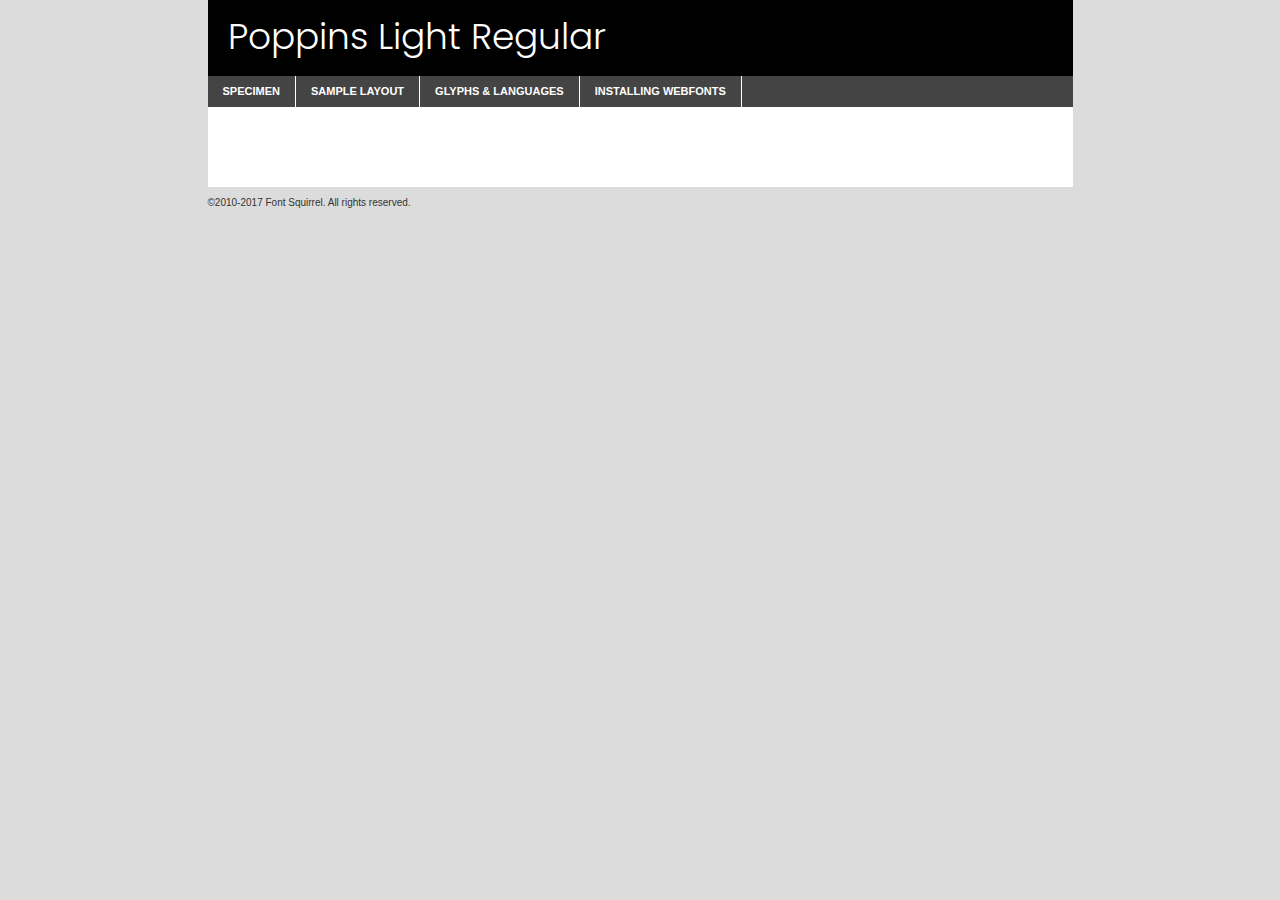
<file: components/fonts/poppins-light-demo.html>
<!DOCTYPE html PUBLIC "-//W3C//DTD XHTML 1.0 Transitional//EN"
	"http://www.w3.org/TR/xhtml1/DTD/xhtml1-transitional.dtd">

<html xmlns="http://www.w3.org/1999/xhtml" xml:lang="en" lang="en">
<head>
	<meta http-equiv="Content-Type" content="text/html; charset=utf-8" />
	<script src="http://ajax.googleapis.com/ajax/libs/jquery/1.7.2/jquery.min.js" type="text/javascript" charset="utf-8"></script>
	<script type="text/javascript">
	(function($){$.fn.easyTabs=function(option){var param=jQuery.extend({fadeSpeed:"fast",defaultContent:1,activeClass:'active'},option);$(this).each(function(){var thisId="#"+this.id;if(param.defaultContent==''){param.defaultContent=1;}
	if(typeof param.defaultContent=="number")
	{var defaultTab=$(thisId+" .tabs li:eq("+(param.defaultContent-1)+") a").attr('href').substr(1);}else{var defaultTab=param.defaultContent;}
	$(thisId+" .tabs li a").each(function(){var tabToHide=$(this).attr('href').substr(1);$("#"+tabToHide).addClass('easytabs-tab-content');});hideAll();changeContent(defaultTab);function hideAll(){$(thisId+" .easytabs-tab-content").hide();}
	function changeContent(tabId){hideAll();$(thisId+" .tabs li").removeClass(param.activeClass);$(thisId+" .tabs li a[href=#"+tabId+"]").closest('li').addClass(param.activeClass);if(param.fadeSpeed!="none")
	{$(thisId+" #"+tabId).fadeIn(param.fadeSpeed);}else{$(thisId+" #"+tabId).show();}}
	$(thisId+" .tabs li").click(function(){var tabId=$(this).find('a').attr('href').substr(1);changeContent(tabId);return false;});});}})(jQuery);
	</script>
	<link rel="stylesheet" href="specimen_files/specimen_stylesheet.css" type="text/css" charset="utf-8" />
	<link rel="stylesheet" href="stylesheet.css" type="text/css" charset="utf-8" />

	<style type="text/css">
					body{
				font-family: 'poppinslight';
							}
		</style>

	<title>Poppins Light Regular Specimen</title>
	
	
	<script type="text/javascript" charset="utf-8">
		$(document).ready(function() {
			$('#container').easyTabs({defaultContent:1});
		});
	</script>
</head>

<body>
<div id="container">
	<div id="header">
		Poppins Light Regular	</div>
	<ul class="tabs">
		<li><a href="#specimen">Specimen</a></li>
		<li><a href="#layout">Sample Layout</a></li>
				<li><a href="#glyphs">Glyphs &amp; Languages</a></li>
		<li><a href="#installing">Installing Webfonts</a></li>
		
	</ul>
	
	<div id="main_content">

		
			<div id="specimen">
		
				<div class="section">
					<div class="grid12 firstcol">
						<div class="huge">AaBb</div>
					</div>
				</div>
		
				<div class="section">
					<div class="glyph_range">A&#x200B;B&#x200b;C&#x200b;D&#x200b;E&#x200b;F&#x200b;G&#x200b;H&#x200b;I&#x200b;J&#x200b;K&#x200b;L&#x200b;M&#x200b;N&#x200b;O&#x200b;P&#x200b;Q&#x200b;R&#x200b;S&#x200b;T&#x200b;U&#x200b;V&#x200b;W&#x200b;X&#x200b;Y&#x200b;Z&#x200b;a&#x200b;b&#x200b;c&#x200b;d&#x200b;e&#x200b;f&#x200b;g&#x200b;h&#x200b;i&#x200b;j&#x200b;k&#x200b;l&#x200b;m&#x200b;n&#x200b;o&#x200b;p&#x200b;q&#x200b;r&#x200b;s&#x200b;t&#x200b;u&#x200b;v&#x200b;w&#x200b;x&#x200b;y&#x200b;z&#x200b;1&#x200b;2&#x200b;3&#x200b;4&#x200b;5&#x200b;6&#x200b;7&#x200b;8&#x200b;9&#x200b;0&#x200b;&amp;&#x200b;.&#x200b;,&#x200b;?&#x200b;!&#x200b;&#64;&#x200b;(&#x200b;)&#x200b;#&#x200b;$&#x200b;%&#x200b;*&#x200b;+&#x200b;-&#x200b;=&#x200b;:&#x200b;;</div>
				</div>
				<div class="section">
					<div class="grid12 firstcol">
						<table class="sample_table">
							<tr><td>10</td><td class="size10">abcdefghijklmnopqrstuvwxyzABCDEFGHIJKLMNOPQRSTUVWXYZ0123456789abcdefghijklmnopqrstuvwxyzABCDEFGHIJKLMNOPQRSTUVWXYZ0123456789abcdefghijklmnopqrstuvwxyzABCDEFGHIJKLMNOPQRSTUVWXYZ</td></tr>
							<tr><td>11</td><td class="size11">abcdefghijklmnopqrstuvwxyzABCDEFGHIJKLMNOPQRSTUVWXYZ0123456789abcdefghijklmnopqrstuvwxyzABCDEFGHIJKLMNOPQRSTUVWXYZ0123456789abcdefghijklmnopqrstuvwxyzABCDEFGHIJKLMNOPQRSTUVWXYZ</td></tr>
							<tr><td>12</td><td class="size12">abcdefghijklmnopqrstuvwxyzABCDEFGHIJKLMNOPQRSTUVWXYZ0123456789abcdefghijklmnopqrstuvwxyzABCDEFGHIJKLMNOPQRSTUVWXYZ0123456789abcdefghijklmnopqrstuvwxyzABCDEFGHIJKLMNOPQRSTUVWXYZ</td></tr>
							<tr><td>13</td><td class="size13">abcdefghijklmnopqrstuvwxyzABCDEFGHIJKLMNOPQRSTUVWXYZ0123456789abcdefghijklmnopqrstuvwxyzABCDEFGHIJKLMNOPQRSTUVWXYZ0123456789abcdefghijklmnopqrstuvwxyzABCDEFGHIJKLMNOPQRSTUVWXYZ</td></tr>
							<tr><td>14</td><td class="size14">abcdefghijklmnopqrstuvwxyzABCDEFGHIJKLMNOPQRSTUVWXYZ0123456789abcdefghijklmnopqrstuvwxyzABCDEFGHIJKLMNOPQRSTUVWXYZ0123456789abcdefghijklmnopqrstuvwxyzABCDEFGHIJKLMNOPQRSTUVWXYZ</td></tr>
							<tr><td>16</td><td class="size16">abcdefghijklmnopqrstuvwxyzABCDEFGHIJKLMNOPQRSTUVWXYZ0123456789abcdefghijklmnopqrstuvwxyzABCDEFGHIJKLMNOPQRSTUVWXYZ</td></tr>
							<tr><td>18</td><td class="size18">abcdefghijklmnopqrstuvwxyzABCDEFGHIJKLMNOPQRSTUVWXYZ0123456789abcdefghijklmnopqrstuvwxyzABCDEFGHIJKLMNOPQRSTUVWXYZ</td></tr>
							<tr><td>20</td><td class="size20">abcdefghijklmnopqrstuvwxyzABCDEFGHIJKLMNOPQRSTUVWXYZ0123456789abcdefghijklmnopqrstuvwxyzABCDEFGHIJKLMNOPQRSTUVWXYZ</td></tr>
							<tr><td>24</td><td class="size24">abcdefghijklmnopqrstuvwxyzABCDEFGHIJKLMNOPQRSTUVWXYZ0123456789abcdefghijklmnopqrstuvwxyzABCDEFGHIJKLMNOPQRSTUVWXYZ</td></tr>
							<tr><td>30</td><td class="size30">abcdefghijklmnopqrstuvwxyzABCDEFGHIJKLMNOPQRSTUVWXYZ0123456789abcdefghijklmnopqrstuvwxyzABCDEFGHIJKLMNOPQRSTUVWXYZ</td></tr>
							<tr><td>36</td><td class="size36">abcdefghijklmnopqrstuvwxyzABCDEFGHIJKLMNOPQRSTUVWXYZ0123456789abcdefghijklmnopqrstuvwxyzABCDEFGHIJKLMNOPQRSTUVWXYZ</td></tr>
							<tr><td>48</td><td class="size48">abcdefghijklmnopqrstuvwxyzABCDEFGHIJKLMNOPQRSTUVWXYZ0123456789abcdefghijklmnopqrstuvwxyzABCDEFGHIJKLMNOPQRSTUVWXYZ</td></tr>
							<tr><td>60</td><td class="size60">abcdefghijklmnopqrstuvwxyzABCDEFGHIJKLMNOPQRSTUVWXYZ0123456789abcdefghijklmnopqrstuvwxyzABCDEFGHIJKLMNOPQRSTUVWXYZ</td></tr>
							<tr><td>72</td><td class="size72">abcdefghijklmnopqrstuvwxyzABCDEFGHIJKLMNOPQRSTUVWXYZ0123456789abcdefghijklmnopqrstuvwxyzABCDEFGHIJKLMNOPQRSTUVWXYZ</td></tr>
							<tr><td>90</td><td class="size90">abcdefghijklmnopqrstuvwxyzABCDEFGHIJKLMNOPQRSTUVWXYZ0123456789abcdefghijklmnopqrstuvwxyzABCDEFGHIJKLMNOPQRSTUVWXYZ</td></tr>
						</table>
				
					</div>
			
				</div>
		
		
		
								<div class="section" id="bodycomparison">


										<div id="xheight">
				<div class="fontbody">&#x25FC;&#x25FC;&#x25FC;&#x25FC;&#x25FC;&#x25FC;&#x25FC;&#x25FC;&#x25FC;&#x25FC;&#x25FC;&#x25FC;&#x25FC;&#x25FC;&#x25FC;&#x25FC;&#x25FC;&#x25FC;&#x25FC;&#x25FC;&#x25FC;&#x25FC;&#x25FC;&#x25FC;&#x25FC;&#x25FC;&#x25FC;&#x25FC;&#x25FC;&#x25FC;&#x25FC;&#x25FC;&#x25FC;&#x25FC;&#x25FC;&#x25FC;&#x25FC;&#x25FC;&#x25FC;&#x25FC;&#x25FC;&#x25FC;&#x25FC;&#x25FC;&#x25FC;&#x25FC;&#x25FC;&#x25FC;&#x25FC;&#x25FC;&#x25FC;&#x25FC;&#x25FC;&#x25FC;&#x25FC;&#x25FC;&#x25FC;&#x25FC;&#x25FC;&#x25FC;&#x25FC;&#x25FC;&#x25FC;&#x25FC;&#x25FC;&#x25FC;&#x25FC;&#x25FC;&#x25FC;&#x25FC;&#x25FC;&#x25FC;&#x25FC;&#x25FC;&#x25FC;&#x25FC;&#x25FC;&#x25FC;&#x25FC;&#x25FC;&#x25FC;&#x25FC;&#x25FC;&#x25FC;&#x25FC;&#x25FC;&#x25FC;&#x25FC;&#x25FC;&#x25FC;&#x25FC;&#x25FC;&#x25FC;&#x25FC;&#x25FC;&#x25FC;&#x25FC;&#x25FC;&#x25FC;body</div><div class="arialbody">body</div><div class="verdanabody">body</div><div class="georgiabody">body</div></div>
										<div class="fontbody" style="z-index:1">
											body<span>Poppins Light Regular</span>
										</div>
										<div class="arialbody" style="z-index:1">
											body<span>Arial</span>
										</div>
										<div class="verdanabody" style="z-index:1">
											body<span>Verdana</span>
										</div>
										<div class="georgiabody" style="z-index:1">
											body<span>Georgia</span>
										</div>



								</div>
		
		
				<div class="section psample psample_row1" id="">
					
					<div class="grid2 firstcol">
						<p class="size10"><span>10.</span>Aenean lacinia bibendum nulla sed consectetur. Fusce dapibus, tellus ac cursus commodo, tortor mauris condimentum nibh, ut fermentum massa justo sit amet risus. Nullam id dolor id nibh ultricies vehicula ut id elit. Cum sociis natoque penatibus et magnis dis parturient montes, nascetur ridiculus mus. Nulla vitae elit libero, a pharetra augue.</p>
			
					</div>
					<div class="grid3">
						<p class="size11"><span>11.</span>Aenean lacinia bibendum nulla sed consectetur. Fusce dapibus, tellus ac cursus commodo, tortor mauris condimentum nibh, ut fermentum massa justo sit amet risus. Nullam id dolor id nibh ultricies vehicula ut id elit. Cum sociis natoque penatibus et magnis dis parturient montes, nascetur ridiculus mus. Nulla vitae elit libero, a pharetra augue.</p>
			
					</div>
					<div class="grid3">
						<p class="size12"><span>12.</span>Aenean lacinia bibendum nulla sed consectetur. Fusce dapibus, tellus ac cursus commodo, tortor mauris condimentum nibh, ut fermentum massa justo sit amet risus. Nullam id dolor id nibh ultricies vehicula ut id elit. Cum sociis natoque penatibus et magnis dis parturient montes, nascetur ridiculus mus. Nulla vitae elit libero, a pharetra augue.</p>
			
					</div>
					<div class="grid4">
						<p class="size13"><span>13.</span>Aenean lacinia bibendum nulla sed consectetur. Fusce dapibus, tellus ac cursus commodo, tortor mauris condimentum nibh, ut fermentum massa justo sit amet risus. Nullam id dolor id nibh ultricies vehicula ut id elit. Cum sociis natoque penatibus et magnis dis parturient montes, nascetur ridiculus mus. Nulla vitae elit libero, a pharetra augue.</p>
			
					</div>
					<div class="white_blend"></div>
					
				</div>
				<div class="section psample psample_row2" id="">
					<div class="grid3 firstcol">
						<p class="size14"><span>14.</span>Aenean lacinia bibendum nulla sed consectetur. Fusce dapibus, tellus ac cursus commodo, tortor mauris condimentum nibh, ut fermentum massa justo sit amet risus. Nullam id dolor id nibh ultricies vehicula ut id elit. Cum sociis natoque penatibus et magnis dis parturient montes, nascetur ridiculus mus. Nulla vitae elit libero, a pharetra augue.</p>
			
					</div>
					<div class="grid4">
						<p class="size16"><span>16.</span>Aenean lacinia bibendum nulla sed consectetur. Fusce dapibus, tellus ac cursus commodo, tortor mauris condimentum nibh, ut fermentum massa justo sit amet risus. Nullam id dolor id nibh ultricies vehicula ut id elit. Cum sociis natoque penatibus et magnis dis parturient montes, nascetur ridiculus mus. Nulla vitae elit libero, a pharetra augue.</p>
			
					</div>
					<div class="grid5">
						<p class="size18"><span>18.</span>Aenean lacinia bibendum nulla sed consectetur. Fusce dapibus, tellus ac cursus commodo, tortor mauris condimentum nibh, ut fermentum massa justo sit amet risus. Nullam id dolor id nibh ultricies vehicula ut id elit. Cum sociis natoque penatibus et magnis dis parturient montes, nascetur ridiculus mus. Nulla vitae elit libero, a pharetra augue.</p>
			
					</div>

					<div class="white_blend"></div>

				</div>
				
				<div class="section psample psample_row3" id="">
					<div class="grid5 firstcol">
						<p class="size20"><span>20.</span>Aenean lacinia bibendum nulla sed consectetur. Fusce dapibus, tellus ac cursus commodo, tortor mauris condimentum nibh, ut fermentum massa justo sit amet risus. Nullam id dolor id nibh ultricies vehicula ut id elit. Cum sociis natoque penatibus et magnis dis parturient montes, nascetur ridiculus mus. Nulla vitae elit libero, a pharetra augue.</p>
					</div>
					<div class="grid7">
						<p class="size24"><span>24.</span>Aenean lacinia bibendum nulla sed consectetur. Fusce dapibus, tellus ac cursus commodo, tortor mauris condimentum nibh, ut fermentum massa justo sit amet risus. Nullam id dolor id nibh ultricies vehicula ut id elit. Cum sociis natoque penatibus et magnis dis parturient montes, nascetur ridiculus mus. Nulla vitae elit libero, a pharetra augue.</p>
					</div>
					
					<div class="white_blend"></div>
					
				</div>
				
				<div class="section psample psample_row4" id="">
					<div class="grid12 firstcol">
						<p class="size30"><span>30.</span>Aenean lacinia bibendum nulla sed consectetur. Fusce dapibus, tellus ac cursus commodo, tortor mauris condimentum nibh, ut fermentum massa justo sit amet risus. Nullam id dolor id nibh ultricies vehicula ut id elit. Cum sociis natoque penatibus et magnis dis parturient montes, nascetur ridiculus mus. Nulla vitae elit libero, a pharetra augue.</p>
					</div>
					<div class="white_blend"></div>
					
				</div>
				
				
				
				<div class="section psample psample_row1 fullreverse">
					<div class="grid2 firstcol">
						<p class="size10"><span>10.</span>Aenean lacinia bibendum nulla sed consectetur. Fusce dapibus, tellus ac cursus commodo, tortor mauris condimentum nibh, ut fermentum massa justo sit amet risus. Nullam id dolor id nibh ultricies vehicula ut id elit. Cum sociis natoque penatibus et magnis dis parturient montes, nascetur ridiculus mus. Nulla vitae elit libero, a pharetra augue.</p>
			
					</div>
					<div class="grid3">
						<p class="size11"><span>11.</span>Aenean lacinia bibendum nulla sed consectetur. Fusce dapibus, tellus ac cursus commodo, tortor mauris condimentum nibh, ut fermentum massa justo sit amet risus. Nullam id dolor id nibh ultricies vehicula ut id elit. Cum sociis natoque penatibus et magnis dis parturient montes, nascetur ridiculus mus. Nulla vitae elit libero, a pharetra augue.</p>
			
					</div>
					<div class="grid3">
						<p class="size12"><span>12.</span>Aenean lacinia bibendum nulla sed consectetur. Fusce dapibus, tellus ac cursus commodo, tortor mauris condimentum nibh, ut fermentum massa justo sit amet risus. Nullam id dolor id nibh ultricies vehicula ut id elit. Cum sociis natoque penatibus et magnis dis parturient montes, nascetur ridiculus mus. Nulla vitae elit libero, a pharetra augue.</p>
			
					</div>
					<div class="grid4">
						<p class="size13"><span>13.</span>Aenean lacinia bibendum nulla sed consectetur. Fusce dapibus, tellus ac cursus commodo, tortor mauris condimentum nibh, ut fermentum massa justo sit amet risus. Nullam id dolor id nibh ultricies vehicula ut id elit. Cum sociis natoque penatibus et magnis dis parturient montes, nascetur ridiculus mus. Nulla vitae elit libero, a pharetra augue.</p>
			
					</div>
					<div class="black_blend"></div>
					
				</div>
				
				<div class="section psample psample_row2 fullreverse">
					<div class="grid3 firstcol">
						<p class="size14"><span>14.</span>Aenean lacinia bibendum nulla sed consectetur. Fusce dapibus, tellus ac cursus commodo, tortor mauris condimentum nibh, ut fermentum massa justo sit amet risus. Nullam id dolor id nibh ultricies vehicula ut id elit. Cum sociis natoque penatibus et magnis dis parturient montes, nascetur ridiculus mus. Nulla vitae elit libero, a pharetra augue.</p>
			
					</div>
					<div class="grid4">
						<p class="size16"><span>16.</span>Aenean lacinia bibendum nulla sed consectetur. Fusce dapibus, tellus ac cursus commodo, tortor mauris condimentum nibh, ut fermentum massa justo sit amet risus. Nullam id dolor id nibh ultricies vehicula ut id elit. Cum sociis natoque penatibus et magnis dis parturient montes, nascetur ridiculus mus. Nulla vitae elit libero, a pharetra augue.</p>
			
					</div>
					<div class="grid5">
						<p class="size18"><span>18.</span>Aenean lacinia bibendum nulla sed consectetur. Fusce dapibus, tellus ac cursus commodo, tortor mauris condimentum nibh, ut fermentum massa justo sit amet risus. Nullam id dolor id nibh ultricies vehicula ut id elit. Cum sociis natoque penatibus et magnis dis parturient montes, nascetur ridiculus mus. Nulla vitae elit libero, a pharetra augue.</p>
			
					</div>
					<div class="black_blend"></div>

				</div>
				
				<div class="section psample fullreverse psample_row3" id="">
					<div class="grid5 firstcol">
						<p class="size20"><span>20.</span>Aenean lacinia bibendum nulla sed consectetur. Fusce dapibus, tellus ac cursus commodo, tortor mauris condimentum nibh, ut fermentum massa justo sit amet risus. Nullam id dolor id nibh ultricies vehicula ut id elit. Cum sociis natoque penatibus et magnis dis parturient montes, nascetur ridiculus mus. Nulla vitae elit libero, a pharetra augue.</p>
					</div>
					<div class="grid7">
						<p class="size24"><span>24.</span>Aenean lacinia bibendum nulla sed consectetur. Fusce dapibus, tellus ac cursus commodo, tortor mauris condimentum nibh, ut fermentum massa justo sit amet risus. Nullam id dolor id nibh ultricies vehicula ut id elit. Cum sociis natoque penatibus et magnis dis parturient montes, nascetur ridiculus mus. Nulla vitae elit libero, a pharetra augue.</p>
					</div>
					
					<div class="black_blend"></div>
					
				</div>
				
				<div class="section psample fullreverse psample_row4" id="" style="border-bottom: 20px #000 solid;">
					<div class="grid12 firstcol">
						<p class="size30"><span>30.</span>Aenean lacinia bibendum nulla sed consectetur. Fusce dapibus, tellus ac cursus commodo, tortor mauris condimentum nibh, ut fermentum massa justo sit amet risus. Nullam id dolor id nibh ultricies vehicula ut id elit. Cum sociis natoque penatibus et magnis dis parturient montes, nascetur ridiculus mus. Nulla vitae elit libero, a pharetra augue.</p>
					</div>
					<div class="black_blend"></div>
					
				</div>
				
				
				
				
			</div>
			
			<div id="layout">
				
				<div class="section">
					
					<div class="grid12 firstcol">
						<h1>Lorem Ipsum Dolor</h1>
						<h2>Etiam porta sem malesuada magna mollis euismod</h2>
						
						<p class="byline">By <a href="#link">Aenean Lacinia</a></p>
					</div>
				</div>
				<div class="section">
					<div class="grid8 firstcol">
						<p class="large">Donec sed odio dui. Morbi leo risus, porta ac consectetur ac, vestibulum at eros. Fusce dapibus, tellus ac cursus commodo, tortor mauris condimentum nibh, ut fermentum massa justo sit amet risus. </p>

						
						<h3>Pellentesque ornare sem</h3>

						<p>Maecenas sed diam eget risus varius blandit sit amet non magna. Maecenas faucibus mollis interdum. Donec ullamcorper nulla non metus auctor fringilla. Nullam id dolor id nibh ultricies vehicula ut id elit. Nullam id dolor id nibh ultricies vehicula ut id elit. </p>

						<p>Aenean eu leo quam. Pellentesque ornare sem lacinia quam venenatis vestibulum. Lorem ipsum dolor sit amet, consectetur adipiscing elit. Cum sociis natoque penatibus et magnis dis parturient montes, nascetur ridiculus mus. </p>

						<p>Nulla vitae elit libero, a pharetra augue. Praesent commodo cursus magna, vel scelerisque nisl consectetur et. Aenean lacinia bibendum nulla sed consectetur. </p>

						<p>Nullam quis risus eget urna mollis ornare vel eu leo. Nullam quis risus eget urna mollis ornare vel eu leo. Maecenas sed diam eget risus varius blandit sit amet non magna. Donec ullamcorper nulla non metus auctor fringilla. </p>

						<h3>Cras mattis consectetur</h3>

						<p>Aenean eu leo quam. Pellentesque ornare sem lacinia quam venenatis vestibulum. Aenean lacinia bibendum nulla sed consectetur. Integer posuere erat a ante venenatis dapibus posuere velit aliquet. Cras mattis consectetur purus sit amet fermentum. </p>

						<p>Nullam id dolor id nibh ultricies vehicula ut id elit. Nullam quis risus eget urna mollis ornare vel eu leo. Cras mattis consectetur purus sit amet fermentum.</p>
					</div>
					
					<div class="grid4 sidebar">
						
						<div class="box reverse">
							<p class="last">Nullam quis risus eget urna mollis ornare vel eu leo. Donec ullamcorper nulla non metus auctor fringilla. Cras mattis consectetur purus sit amet fermentum. Sed posuere consectetur est at lobortis. Lorem ipsum dolor sit amet, consectetur adipiscing elit. </p>
						</div>
						
						<p class="caption">Maecenas sed diam eget risus varius.</p>

						<p>Vestibulum id ligula porta felis euismod semper. Integer posuere erat a ante venenatis dapibus posuere velit aliquet. Vestibulum id ligula porta felis euismod semper. Sed posuere consectetur est at lobortis. Maecenas sed diam eget risus varius blandit sit amet non magna. Fusce dapibus, tellus ac cursus commodo, tortor mauris condimentum nibh, ut fermentum massa justo sit amet risus. </p>

					

						<p>Duis mollis, est non commodo luctus, nisi erat porttitor ligula, eget lacinia odio sem nec elit. Aenean lacinia bibendum nulla sed consectetur. Vivamus sagittis lacus vel augue laoreet rutrum faucibus dolor auctor. Aenean lacinia bibendum nulla sed consectetur. Nullam quis risus eget urna mollis ornare vel eu leo. </p>

						<p>Praesent commodo cursus magna, vel scelerisque nisl consectetur et. Donec ullamcorper nulla non metus auctor fringilla. Maecenas faucibus mollis interdum. Fusce dapibus, tellus ac cursus commodo, tortor mauris condimentum nibh, ut fermentum massa justo sit amet risus. </p>

					</div>
				</div>
				
			</div>


			



		<div id="glyphs">
			<div class="section">
				<div class="grid12 firstcol">
			
				<h1>Language Support</h1>
				<p>The subset of Poppins Light Regular in this kit supports the following languages:<br />
			
					English, Arrernte, Bislama, Cebuano, Fijian, Gilbertese, Hmong, Ibanag, Iloko_ilokano, Interglossa_glosa, Interlingua, Lojban, Manx, Norfolk_pitcairnese, Oromo, Rotokas, Samoan, Sardinian, Seychelles_creole, Shona, Somali, Southern_ndebele, Swahili, Swati_swazi, Tok_pisin, Warlpiri, Xhosa, Zulu, Latinbasic, Demo				</p>
				<h1>Glyph Chart</h1>
				<p>The subset of Poppins Light Regular in this kit includes all the glyphs listed below. Unicode entities are included above each glyph to help you insert individual characters into your layout.</p>
				<div id="glyph_chart">
			
																														 <div><p>&amp;#13;</p>&#13;</div>
																				 <div><p>&amp;#32;</p>&#32;</div>
																				 <div><p>&amp;#33;</p>&#33;</div>
																				 <div><p>&amp;#34;</p>&#34;</div>
																				 <div><p>&amp;#35;</p>&#35;</div>
																				 <div><p>&amp;#36;</p>&#36;</div>
																				 <div><p>&amp;#37;</p>&#37;</div>
																				 <div><p>&amp;#38;</p>&#38;</div>
																				 <div><p>&amp;#39;</p>&#39;</div>
																				 <div><p>&amp;#40;</p>&#40;</div>
																				 <div><p>&amp;#41;</p>&#41;</div>
																				 <div><p>&amp;#42;</p>&#42;</div>
																				 <div><p>&amp;#43;</p>&#43;</div>
																				 <div><p>&amp;#44;</p>&#44;</div>
																				 <div><p>&amp;#46;</p>&#46;</div>
																				 <div><p>&amp;#47;</p>&#47;</div>
																				 <div><p>&amp;#48;</p>&#48;</div>
																				 <div><p>&amp;#49;</p>&#49;</div>
																				 <div><p>&amp;#50;</p>&#50;</div>
																				 <div><p>&amp;#51;</p>&#51;</div>
																				 <div><p>&amp;#52;</p>&#52;</div>
																				 <div><p>&amp;#53;</p>&#53;</div>
																				 <div><p>&amp;#54;</p>&#54;</div>
																				 <div><p>&amp;#55;</p>&#55;</div>
																				 <div><p>&amp;#56;</p>&#56;</div>
																				 <div><p>&amp;#57;</p>&#57;</div>
																				 <div><p>&amp;#60;</p>&#60;</div>
																				 <div><p>&amp;#61;</p>&#61;</div>
																				 <div><p>&amp;#62;</p>&#62;</div>
																				 <div><p>&amp;#63;</p>&#63;</div>
																				 <div><p>&amp;#64;</p>&#64;</div>
																				 <div><p>&amp;#65;</p>&#65;</div>
																				 <div><p>&amp;#66;</p>&#66;</div>
																				 <div><p>&amp;#67;</p>&#67;</div>
																				 <div><p>&amp;#68;</p>&#68;</div>
																				 <div><p>&amp;#69;</p>&#69;</div>
																				 <div><p>&amp;#70;</p>&#70;</div>
																				 <div><p>&amp;#71;</p>&#71;</div>
																				 <div><p>&amp;#72;</p>&#72;</div>
																				 <div><p>&amp;#73;</p>&#73;</div>
																				 <div><p>&amp;#74;</p>&#74;</div>
																				 <div><p>&amp;#75;</p>&#75;</div>
																				 <div><p>&amp;#76;</p>&#76;</div>
																				 <div><p>&amp;#77;</p>&#77;</div>
																				 <div><p>&amp;#78;</p>&#78;</div>
																				 <div><p>&amp;#79;</p>&#79;</div>
																				 <div><p>&amp;#80;</p>&#80;</div>
																				 <div><p>&amp;#81;</p>&#81;</div>
																				 <div><p>&amp;#82;</p>&#82;</div>
																				 <div><p>&amp;#83;</p>&#83;</div>
																				 <div><p>&amp;#84;</p>&#84;</div>
																				 <div><p>&amp;#85;</p>&#85;</div>
																				 <div><p>&amp;#86;</p>&#86;</div>
																				 <div><p>&amp;#87;</p>&#87;</div>
																				 <div><p>&amp;#88;</p>&#88;</div>
																				 <div><p>&amp;#89;</p>&#89;</div>
																				 <div><p>&amp;#90;</p>&#90;</div>
																				 <div><p>&amp;#91;</p>&#91;</div>
																				 <div><p>&amp;#92;</p>&#92;</div>
																				 <div><p>&amp;#93;</p>&#93;</div>
																				 <div><p>&amp;#94;</p>&#94;</div>
																				 <div><p>&amp;#95;</p>&#95;</div>
																				 <div><p>&amp;#96;</p>&#96;</div>
																				 <div><p>&amp;#97;</p>&#97;</div>
																				 <div><p>&amp;#98;</p>&#98;</div>
																				 <div><p>&amp;#99;</p>&#99;</div>
																				 <div><p>&amp;#100;</p>&#100;</div>
																				 <div><p>&amp;#101;</p>&#101;</div>
																				 <div><p>&amp;#102;</p>&#102;</div>
																				 <div><p>&amp;#103;</p>&#103;</div>
																				 <div><p>&amp;#104;</p>&#104;</div>
																				 <div><p>&amp;#105;</p>&#105;</div>
																				 <div><p>&amp;#106;</p>&#106;</div>
																				 <div><p>&amp;#107;</p>&#107;</div>
																				 <div><p>&amp;#108;</p>&#108;</div>
																				 <div><p>&amp;#109;</p>&#109;</div>
																				 <div><p>&amp;#110;</p>&#110;</div>
																				 <div><p>&amp;#111;</p>&#111;</div>
																				 <div><p>&amp;#112;</p>&#112;</div>
																				 <div><p>&amp;#113;</p>&#113;</div>
																				 <div><p>&amp;#114;</p>&#114;</div>
																				 <div><p>&amp;#115;</p>&#115;</div>
																				 <div><p>&amp;#116;</p>&#116;</div>
																				 <div><p>&amp;#117;</p>&#117;</div>
																				 <div><p>&amp;#118;</p>&#118;</div>
																				 <div><p>&amp;#119;</p>&#119;</div>
																				 <div><p>&amp;#120;</p>&#120;</div>
																				 <div><p>&amp;#121;</p>&#121;</div>
																				 <div><p>&amp;#122;</p>&#122;</div>
																				 <div><p>&amp;#123;</p>&#123;</div>
																				 <div><p>&amp;#124;</p>&#124;</div>
																				 <div><p>&amp;#125;</p>&#125;</div>
																				 <div><p>&amp;#126;</p>&#126;</div>
																				 <div><p>&amp;#160;</p>&#160;</div>
																				 <div><p>&amp;#161;</p>&#161;</div>
																				 <div><p>&amp;#162;</p>&#162;</div>
																				 <div><p>&amp;#163;</p>&#163;</div>
																				 <div><p>&amp;#164;</p>&#164;</div>
																				 <div><p>&amp;#165;</p>&#165;</div>
																				 <div><p>&amp;#166;</p>&#166;</div>
																				 <div><p>&amp;#167;</p>&#167;</div>
																				 <div><p>&amp;#168;</p>&#168;</div>
																				 <div><p>&amp;#169;</p>&#169;</div>
																				 <div><p>&amp;#170;</p>&#170;</div>
																				 <div><p>&amp;#171;</p>&#171;</div>
																				 <div><p>&amp;#172;</p>&#172;</div>
																				 <div><p>&amp;#174;</p>&#174;</div>
																				 <div><p>&amp;#175;</p>&#175;</div>
																				 <div><p>&amp;#176;</p>&#176;</div>
																				 <div><p>&amp;#177;</p>&#177;</div>
																				 <div><p>&amp;#178;</p>&#178;</div>
																				 <div><p>&amp;#179;</p>&#179;</div>
																				 <div><p>&amp;#180;</p>&#180;</div>
																				 <div><p>&amp;#181;</p>&#181;</div>
																				 <div><p>&amp;#182;</p>&#182;</div>
																				 <div><p>&amp;#184;</p>&#184;</div>
																				 <div><p>&amp;#185;</p>&#185;</div>
																				 <div><p>&amp;#186;</p>&#186;</div>
																				 <div><p>&amp;#187;</p>&#187;</div>
																				 <div><p>&amp;#188;</p>&#188;</div>
																				 <div><p>&amp;#189;</p>&#189;</div>
																				 <div><p>&amp;#190;</p>&#190;</div>
																				 <div><p>&amp;#191;</p>&#191;</div>
																				 <div><p>&amp;#198;</p>&#198;</div>
																				 <div><p>&amp;#199;</p>&#199;</div>
																				 <div><p>&amp;#208;</p>&#208;</div>
																				 <div><p>&amp;#215;</p>&#215;</div>
																				 <div><p>&amp;#216;</p>&#216;</div>
																				 <div><p>&amp;#222;</p>&#222;</div>
																				 <div><p>&amp;#223;</p>&#223;</div>
																				 <div><p>&amp;#230;</p>&#230;</div>
																				 <div><p>&amp;#231;</p>&#231;</div>
																				 <div><p>&amp;#240;</p>&#240;</div>
																				 <div><p>&amp;#247;</p>&#247;</div>
																				 <div><p>&amp;#248;</p>&#248;</div>
																				 <div><p>&amp;#254;</p>&#254;</div>
																				 <div><p>&amp;#305;</p>&#305;</div>
																				 <div><p>&amp;#338;</p>&#338;</div>
																				 <div><p>&amp;#339;</p>&#339;</div>
																				 <div><p>&amp;#710;</p>&#710;</div>
																				 <div><p>&amp;#730;</p>&#730;</div>
																				 <div><p>&amp;#732;</p>&#732;</div>
																				 <div><p>&amp;#8192;</p>&#8192;</div>
																				 <div><p>&amp;#8193;</p>&#8193;</div>
																				 <div><p>&amp;#8194;</p>&#8194;</div>
																				 <div><p>&amp;#8195;</p>&#8195;</div>
																				 <div><p>&amp;#8196;</p>&#8196;</div>
																				 <div><p>&amp;#8197;</p>&#8197;</div>
																				 <div><p>&amp;#8198;</p>&#8198;</div>
																				 <div><p>&amp;#8199;</p>&#8199;</div>
																				 <div><p>&amp;#8200;</p>&#8200;</div>
																				 <div><p>&amp;#8201;</p>&#8201;</div>
																				 <div><p>&amp;#8202;</p>&#8202;</div>
																				 <div><p>&amp;#8211;</p>&#8211;</div>
																				 <div><p>&amp;#8212;</p>&#8212;</div>
																				 <div><p>&amp;#8216;</p>&#8216;</div>
																				 <div><p>&amp;#8217;</p>&#8217;</div>
																				 <div><p>&amp;#8218;</p>&#8218;</div>
																				 <div><p>&amp;#8220;</p>&#8220;</div>
																				 <div><p>&amp;#8221;</p>&#8221;</div>
																				 <div><p>&amp;#8222;</p>&#8222;</div>
																				 <div><p>&amp;#8226;</p>&#8226;</div>
																				 <div><p>&amp;#8239;</p>&#8239;</div>
																				 <div><p>&amp;#8249;</p>&#8249;</div>
																				 <div><p>&amp;#8250;</p>&#8250;</div>
																				 <div><p>&amp;#8287;</p>&#8287;</div>
																				 <div><p>&amp;#8364;</p>&#8364;</div>
																				 <div><p>&amp;#8482;</p>&#8482;</div>
																				 <div><p>&amp;#8722;</p>&#8722;</div>
																				 <div><p>&amp;#9724;</p>&#9724;</div>
																				 <div><p>&amp;#64257;</p>&#64257;</div>
																																																</div>	
				</div>
		
		
			</div>
		</div>
		
		
		<div id="specs">
			
		</div>
	
		<div id="installing">
			<div class="section">
				<div class="grid7 firstcol">
					<h1>Installing Webfonts</h1>
					
					<p>Webfonts are supported by all major browser platforms but not all in the same way. There are currently four different font formats that must be included in order to target all browsers. This includes TTF, WOFF, EOT and SVG.</p>
					
					<h2>1. Upload your webfonts</h2>
					<p>You must upload your webfont kit to your website. They should be in or near the same directory as your CSS files.</p>
					
					<h2>2. Include the webfont stylesheet</h2>
					<p>A special CSS @font-face declaration helps the various browsers select the appropriate font it needs without causing you a bunch of headaches. Learn more about this syntax by reading the <a href="https://www.fontspring.com/blog/further-hardening-of-the-bulletproof-syntax">Fontspring blog post</a> about it. The code for it is as follows:</p>


<code>
@font-face{ 
	font-family: 'MyWebFont';
	src: url('WebFont.eot');
	src: url('WebFont.eot?#iefix') format('embedded-opentype'),
	     url('WebFont.woff') format('woff'),
	     url('WebFont.ttf') format('truetype'),
	     url('WebFont.svg#webfont') format('svg');
}
</code>

	<p>We've already gone ahead and generated the code for you. All you have to do is link to the stylesheet in your HTML, like this:</p>
	<code>&lt;link rel=&quot;stylesheet&quot; href=&quot;stylesheet.css&quot; type=&quot;text/css&quot; charset=&quot;utf-8&quot; /&gt;</code>

					<h2>3. Modify your own stylesheet</h2>
					<p>To take advantage of your new fonts, you must tell your stylesheet to use them. Look at the original @font-face declaration above and find the property called "font-family." The name linked there will be what you use to reference the font. Prepend that webfont name to the font stack in the "font-family" property, inside the selector you want to change. For example:</p>
<code>p { font-family: 'WebFont', Arial, sans-serif; }</code>

<h2>4. Test</h2>
<p>Getting webfonts to work cross-browser <em>can</em> be tricky. Use the information in the sidebar to help you if you find that fonts aren't loading in a particular browser.</p>
				</div>
				
				<div class="grid5 sidebar">
					<div class="box">
						<h2>Troubleshooting<br />Font-Face Problems</h2>
						<p>Having trouble getting your webfonts to load in your new website? Here are some tips to sort out what might be the problem.</p>

						<h3>Fonts not showing in any browser</h3>

						<p>This sounds like you need to work on the plumbing. You either did not upload the fonts to the correct directory, or you did not link the fonts properly in the CSS. If you've confirmed that all this is correct and you still have a problem, take a look at your .htaccess file and see if requests are getting intercepted.</p>

						<h3>Fonts not loading in iPhone or iPad</h3>

						<p>The most common problem here is that you are serving the fonts from an IIS server. IIS refuses to serve files that have unknown MIME types. If that is the case, you must set the MIME type for SVG to "image/svg+xml" in the server settings. Follow these instructions from Microsoft if you need help.</p>

						<h3>Fonts not loading in Firefox</h3>

						<p>The primary reason for this failure? You are still using a version Firefox older than 3.5. So upgrade already! If that isn't it, then you are very likely serving fonts from a different domain. Firefox requires that all font assets be served from the same domain. Lastly it is possible that you need to add WOFF to your list of MIME types (if you are serving via IIS.)</p>

						<h3>Fonts not loading in IE</h3>

						<p>Are you looking at Internet Explorer on an actual Windows machine or are you cheating by using a service like Adobe BrowserLab? Many of these screenshot services do not render @font-face for IE. Best to test it on a real machine.</p>

						<h3>Fonts not loading in IE9</h3>

						<p>IE9, like Firefox, requires that fonts be served from the same domain as the website. Make sure that is the case.</p>
					</div>
				</div>
			</div>
			
		</div>
	
	</div>
	<div id="footer">
		<p>&copy;2010-2017 Font Squirrel. All rights reserved.</p>
	</div>
</div>
</body>
</html>
</file>
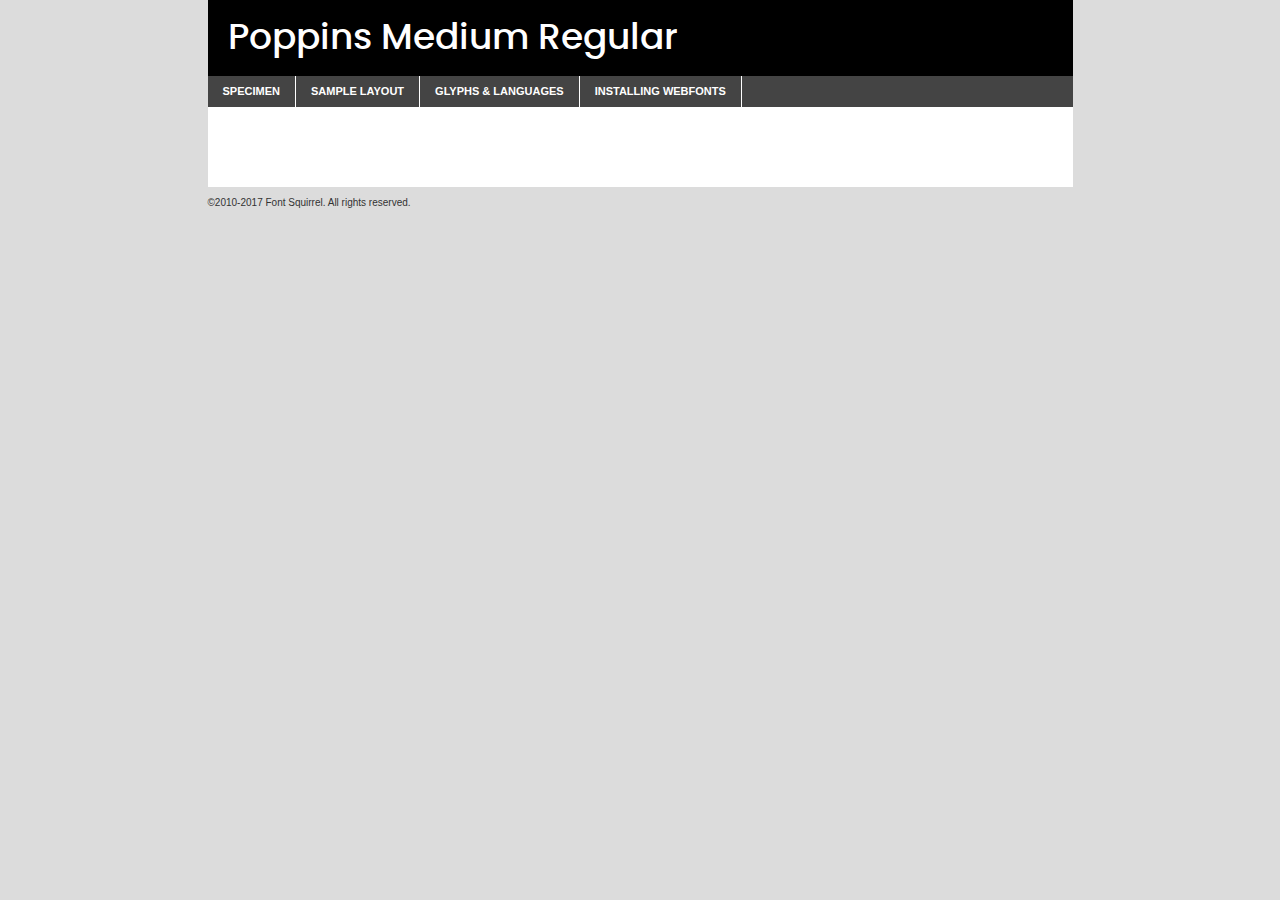
<file: components/fonts/poppins-medium-demo.html>
<!DOCTYPE html PUBLIC "-//W3C//DTD XHTML 1.0 Transitional//EN"
	"http://www.w3.org/TR/xhtml1/DTD/xhtml1-transitional.dtd">

<html xmlns="http://www.w3.org/1999/xhtml" xml:lang="en" lang="en">
<head>
	<meta http-equiv="Content-Type" content="text/html; charset=utf-8" />
	<script src="http://ajax.googleapis.com/ajax/libs/jquery/1.7.2/jquery.min.js" type="text/javascript" charset="utf-8"></script>
	<script type="text/javascript">
	(function($){$.fn.easyTabs=function(option){var param=jQuery.extend({fadeSpeed:"fast",defaultContent:1,activeClass:'active'},option);$(this).each(function(){var thisId="#"+this.id;if(param.defaultContent==''){param.defaultContent=1;}
	if(typeof param.defaultContent=="number")
	{var defaultTab=$(thisId+" .tabs li:eq("+(param.defaultContent-1)+") a").attr('href').substr(1);}else{var defaultTab=param.defaultContent;}
	$(thisId+" .tabs li a").each(function(){var tabToHide=$(this).attr('href').substr(1);$("#"+tabToHide).addClass('easytabs-tab-content');});hideAll();changeContent(defaultTab);function hideAll(){$(thisId+" .easytabs-tab-content").hide();}
	function changeContent(tabId){hideAll();$(thisId+" .tabs li").removeClass(param.activeClass);$(thisId+" .tabs li a[href=#"+tabId+"]").closest('li').addClass(param.activeClass);if(param.fadeSpeed!="none")
	{$(thisId+" #"+tabId).fadeIn(param.fadeSpeed);}else{$(thisId+" #"+tabId).show();}}
	$(thisId+" .tabs li").click(function(){var tabId=$(this).find('a').attr('href').substr(1);changeContent(tabId);return false;});});}})(jQuery);
	</script>
	<link rel="stylesheet" href="specimen_files/specimen_stylesheet.css" type="text/css" charset="utf-8" />
	<link rel="stylesheet" href="stylesheet.css" type="text/css" charset="utf-8" />

	<style type="text/css">
					body{
				font-family: 'poppinsmedium';
							}
		</style>

	<title>Poppins Medium Regular Specimen</title>
	
	
	<script type="text/javascript" charset="utf-8">
		$(document).ready(function() {
			$('#container').easyTabs({defaultContent:1});
		});
	</script>
</head>

<body>
<div id="container">
	<div id="header">
		Poppins Medium Regular	</div>
	<ul class="tabs">
		<li><a href="#specimen">Specimen</a></li>
		<li><a href="#layout">Sample Layout</a></li>
				<li><a href="#glyphs">Glyphs &amp; Languages</a></li>
		<li><a href="#installing">Installing Webfonts</a></li>
		
	</ul>
	
	<div id="main_content">

		
			<div id="specimen">
		
				<div class="section">
					<div class="grid12 firstcol">
						<div class="huge">AaBb</div>
					</div>
				</div>
		
				<div class="section">
					<div class="glyph_range">A&#x200B;B&#x200b;C&#x200b;D&#x200b;E&#x200b;F&#x200b;G&#x200b;H&#x200b;I&#x200b;J&#x200b;K&#x200b;L&#x200b;M&#x200b;N&#x200b;O&#x200b;P&#x200b;Q&#x200b;R&#x200b;S&#x200b;T&#x200b;U&#x200b;V&#x200b;W&#x200b;X&#x200b;Y&#x200b;Z&#x200b;a&#x200b;b&#x200b;c&#x200b;d&#x200b;e&#x200b;f&#x200b;g&#x200b;h&#x200b;i&#x200b;j&#x200b;k&#x200b;l&#x200b;m&#x200b;n&#x200b;o&#x200b;p&#x200b;q&#x200b;r&#x200b;s&#x200b;t&#x200b;u&#x200b;v&#x200b;w&#x200b;x&#x200b;y&#x200b;z&#x200b;1&#x200b;2&#x200b;3&#x200b;4&#x200b;5&#x200b;6&#x200b;7&#x200b;8&#x200b;9&#x200b;0&#x200b;&amp;&#x200b;.&#x200b;,&#x200b;?&#x200b;!&#x200b;&#64;&#x200b;(&#x200b;)&#x200b;#&#x200b;$&#x200b;%&#x200b;*&#x200b;+&#x200b;-&#x200b;=&#x200b;:&#x200b;;</div>
				</div>
				<div class="section">
					<div class="grid12 firstcol">
						<table class="sample_table">
							<tr><td>10</td><td class="size10">abcdefghijklmnopqrstuvwxyzABCDEFGHIJKLMNOPQRSTUVWXYZ0123456789abcdefghijklmnopqrstuvwxyzABCDEFGHIJKLMNOPQRSTUVWXYZ0123456789abcdefghijklmnopqrstuvwxyzABCDEFGHIJKLMNOPQRSTUVWXYZ</td></tr>
							<tr><td>11</td><td class="size11">abcdefghijklmnopqrstuvwxyzABCDEFGHIJKLMNOPQRSTUVWXYZ0123456789abcdefghijklmnopqrstuvwxyzABCDEFGHIJKLMNOPQRSTUVWXYZ0123456789abcdefghijklmnopqrstuvwxyzABCDEFGHIJKLMNOPQRSTUVWXYZ</td></tr>
							<tr><td>12</td><td class="size12">abcdefghijklmnopqrstuvwxyzABCDEFGHIJKLMNOPQRSTUVWXYZ0123456789abcdefghijklmnopqrstuvwxyzABCDEFGHIJKLMNOPQRSTUVWXYZ0123456789abcdefghijklmnopqrstuvwxyzABCDEFGHIJKLMNOPQRSTUVWXYZ</td></tr>
							<tr><td>13</td><td class="size13">abcdefghijklmnopqrstuvwxyzABCDEFGHIJKLMNOPQRSTUVWXYZ0123456789abcdefghijklmnopqrstuvwxyzABCDEFGHIJKLMNOPQRSTUVWXYZ0123456789abcdefghijklmnopqrstuvwxyzABCDEFGHIJKLMNOPQRSTUVWXYZ</td></tr>
							<tr><td>14</td><td class="size14">abcdefghijklmnopqrstuvwxyzABCDEFGHIJKLMNOPQRSTUVWXYZ0123456789abcdefghijklmnopqrstuvwxyzABCDEFGHIJKLMNOPQRSTUVWXYZ0123456789abcdefghijklmnopqrstuvwxyzABCDEFGHIJKLMNOPQRSTUVWXYZ</td></tr>
							<tr><td>16</td><td class="size16">abcdefghijklmnopqrstuvwxyzABCDEFGHIJKLMNOPQRSTUVWXYZ0123456789abcdefghijklmnopqrstuvwxyzABCDEFGHIJKLMNOPQRSTUVWXYZ</td></tr>
							<tr><td>18</td><td class="size18">abcdefghijklmnopqrstuvwxyzABCDEFGHIJKLMNOPQRSTUVWXYZ0123456789abcdefghijklmnopqrstuvwxyzABCDEFGHIJKLMNOPQRSTUVWXYZ</td></tr>
							<tr><td>20</td><td class="size20">abcdefghijklmnopqrstuvwxyzABCDEFGHIJKLMNOPQRSTUVWXYZ0123456789abcdefghijklmnopqrstuvwxyzABCDEFGHIJKLMNOPQRSTUVWXYZ</td></tr>
							<tr><td>24</td><td class="size24">abcdefghijklmnopqrstuvwxyzABCDEFGHIJKLMNOPQRSTUVWXYZ0123456789abcdefghijklmnopqrstuvwxyzABCDEFGHIJKLMNOPQRSTUVWXYZ</td></tr>
							<tr><td>30</td><td class="size30">abcdefghijklmnopqrstuvwxyzABCDEFGHIJKLMNOPQRSTUVWXYZ0123456789abcdefghijklmnopqrstuvwxyzABCDEFGHIJKLMNOPQRSTUVWXYZ</td></tr>
							<tr><td>36</td><td class="size36">abcdefghijklmnopqrstuvwxyzABCDEFGHIJKLMNOPQRSTUVWXYZ0123456789abcdefghijklmnopqrstuvwxyzABCDEFGHIJKLMNOPQRSTUVWXYZ</td></tr>
							<tr><td>48</td><td class="size48">abcdefghijklmnopqrstuvwxyzABCDEFGHIJKLMNOPQRSTUVWXYZ0123456789abcdefghijklmnopqrstuvwxyzABCDEFGHIJKLMNOPQRSTUVWXYZ</td></tr>
							<tr><td>60</td><td class="size60">abcdefghijklmnopqrstuvwxyzABCDEFGHIJKLMNOPQRSTUVWXYZ0123456789abcdefghijklmnopqrstuvwxyzABCDEFGHIJKLMNOPQRSTUVWXYZ</td></tr>
							<tr><td>72</td><td class="size72">abcdefghijklmnopqrstuvwxyzABCDEFGHIJKLMNOPQRSTUVWXYZ0123456789abcdefghijklmnopqrstuvwxyzABCDEFGHIJKLMNOPQRSTUVWXYZ</td></tr>
							<tr><td>90</td><td class="size90">abcdefghijklmnopqrstuvwxyzABCDEFGHIJKLMNOPQRSTUVWXYZ0123456789abcdefghijklmnopqrstuvwxyzABCDEFGHIJKLMNOPQRSTUVWXYZ</td></tr>
						</table>
				
					</div>
			
				</div>
		
		
		
								<div class="section" id="bodycomparison">


										<div id="xheight">
				<div class="fontbody">&#x25FC;&#x25FC;&#x25FC;&#x25FC;&#x25FC;&#x25FC;&#x25FC;&#x25FC;&#x25FC;&#x25FC;&#x25FC;&#x25FC;&#x25FC;&#x25FC;&#x25FC;&#x25FC;&#x25FC;&#x25FC;&#x25FC;&#x25FC;&#x25FC;&#x25FC;&#x25FC;&#x25FC;&#x25FC;&#x25FC;&#x25FC;&#x25FC;&#x25FC;&#x25FC;&#x25FC;&#x25FC;&#x25FC;&#x25FC;&#x25FC;&#x25FC;&#x25FC;&#x25FC;&#x25FC;&#x25FC;&#x25FC;&#x25FC;&#x25FC;&#x25FC;&#x25FC;&#x25FC;&#x25FC;&#x25FC;&#x25FC;&#x25FC;&#x25FC;&#x25FC;&#x25FC;&#x25FC;&#x25FC;&#x25FC;&#x25FC;&#x25FC;&#x25FC;&#x25FC;&#x25FC;&#x25FC;&#x25FC;&#x25FC;&#x25FC;&#x25FC;&#x25FC;&#x25FC;&#x25FC;&#x25FC;&#x25FC;&#x25FC;&#x25FC;&#x25FC;&#x25FC;&#x25FC;&#x25FC;&#x25FC;&#x25FC;&#x25FC;&#x25FC;&#x25FC;&#x25FC;&#x25FC;&#x25FC;&#x25FC;&#x25FC;&#x25FC;&#x25FC;&#x25FC;&#x25FC;&#x25FC;&#x25FC;&#x25FC;&#x25FC;&#x25FC;&#x25FC;&#x25FC;&#x25FC;body</div><div class="arialbody">body</div><div class="verdanabody">body</div><div class="georgiabody">body</div></div>
										<div class="fontbody" style="z-index:1">
											body<span>Poppins Medium Regular</span>
										</div>
										<div class="arialbody" style="z-index:1">
											body<span>Arial</span>
										</div>
										<div class="verdanabody" style="z-index:1">
											body<span>Verdana</span>
										</div>
										<div class="georgiabody" style="z-index:1">
											body<span>Georgia</span>
										</div>



								</div>
		
		
				<div class="section psample psample_row1" id="">
					
					<div class="grid2 firstcol">
						<p class="size10"><span>10.</span>Aenean lacinia bibendum nulla sed consectetur. Fusce dapibus, tellus ac cursus commodo, tortor mauris condimentum nibh, ut fermentum massa justo sit amet risus. Nullam id dolor id nibh ultricies vehicula ut id elit. Cum sociis natoque penatibus et magnis dis parturient montes, nascetur ridiculus mus. Nulla vitae elit libero, a pharetra augue.</p>
			
					</div>
					<div class="grid3">
						<p class="size11"><span>11.</span>Aenean lacinia bibendum nulla sed consectetur. Fusce dapibus, tellus ac cursus commodo, tortor mauris condimentum nibh, ut fermentum massa justo sit amet risus. Nullam id dolor id nibh ultricies vehicula ut id elit. Cum sociis natoque penatibus et magnis dis parturient montes, nascetur ridiculus mus. Nulla vitae elit libero, a pharetra augue.</p>
			
					</div>
					<div class="grid3">
						<p class="size12"><span>12.</span>Aenean lacinia bibendum nulla sed consectetur. Fusce dapibus, tellus ac cursus commodo, tortor mauris condimentum nibh, ut fermentum massa justo sit amet risus. Nullam id dolor id nibh ultricies vehicula ut id elit. Cum sociis natoque penatibus et magnis dis parturient montes, nascetur ridiculus mus. Nulla vitae elit libero, a pharetra augue.</p>
			
					</div>
					<div class="grid4">
						<p class="size13"><span>13.</span>Aenean lacinia bibendum nulla sed consectetur. Fusce dapibus, tellus ac cursus commodo, tortor mauris condimentum nibh, ut fermentum massa justo sit amet risus. Nullam id dolor id nibh ultricies vehicula ut id elit. Cum sociis natoque penatibus et magnis dis parturient montes, nascetur ridiculus mus. Nulla vitae elit libero, a pharetra augue.</p>
			
					</div>
					<div class="white_blend"></div>
					
				</div>
				<div class="section psample psample_row2" id="">
					<div class="grid3 firstcol">
						<p class="size14"><span>14.</span>Aenean lacinia bibendum nulla sed consectetur. Fusce dapibus, tellus ac cursus commodo, tortor mauris condimentum nibh, ut fermentum massa justo sit amet risus. Nullam id dolor id nibh ultricies vehicula ut id elit. Cum sociis natoque penatibus et magnis dis parturient montes, nascetur ridiculus mus. Nulla vitae elit libero, a pharetra augue.</p>
			
					</div>
					<div class="grid4">
						<p class="size16"><span>16.</span>Aenean lacinia bibendum nulla sed consectetur. Fusce dapibus, tellus ac cursus commodo, tortor mauris condimentum nibh, ut fermentum massa justo sit amet risus. Nullam id dolor id nibh ultricies vehicula ut id elit. Cum sociis natoque penatibus et magnis dis parturient montes, nascetur ridiculus mus. Nulla vitae elit libero, a pharetra augue.</p>
			
					</div>
					<div class="grid5">
						<p class="size18"><span>18.</span>Aenean lacinia bibendum nulla sed consectetur. Fusce dapibus, tellus ac cursus commodo, tortor mauris condimentum nibh, ut fermentum massa justo sit amet risus. Nullam id dolor id nibh ultricies vehicula ut id elit. Cum sociis natoque penatibus et magnis dis parturient montes, nascetur ridiculus mus. Nulla vitae elit libero, a pharetra augue.</p>
			
					</div>

					<div class="white_blend"></div>

				</div>
				
				<div class="section psample psample_row3" id="">
					<div class="grid5 firstcol">
						<p class="size20"><span>20.</span>Aenean lacinia bibendum nulla sed consectetur. Fusce dapibus, tellus ac cursus commodo, tortor mauris condimentum nibh, ut fermentum massa justo sit amet risus. Nullam id dolor id nibh ultricies vehicula ut id elit. Cum sociis natoque penatibus et magnis dis parturient montes, nascetur ridiculus mus. Nulla vitae elit libero, a pharetra augue.</p>
					</div>
					<div class="grid7">
						<p class="size24"><span>24.</span>Aenean lacinia bibendum nulla sed consectetur. Fusce dapibus, tellus ac cursus commodo, tortor mauris condimentum nibh, ut fermentum massa justo sit amet risus. Nullam id dolor id nibh ultricies vehicula ut id elit. Cum sociis natoque penatibus et magnis dis parturient montes, nascetur ridiculus mus. Nulla vitae elit libero, a pharetra augue.</p>
					</div>
					
					<div class="white_blend"></div>
					
				</div>
				
				<div class="section psample psample_row4" id="">
					<div class="grid12 firstcol">
						<p class="size30"><span>30.</span>Aenean lacinia bibendum nulla sed consectetur. Fusce dapibus, tellus ac cursus commodo, tortor mauris condimentum nibh, ut fermentum massa justo sit amet risus. Nullam id dolor id nibh ultricies vehicula ut id elit. Cum sociis natoque penatibus et magnis dis parturient montes, nascetur ridiculus mus. Nulla vitae elit libero, a pharetra augue.</p>
					</div>
					<div class="white_blend"></div>
					
				</div>
				
				
				
				<div class="section psample psample_row1 fullreverse">
					<div class="grid2 firstcol">
						<p class="size10"><span>10.</span>Aenean lacinia bibendum nulla sed consectetur. Fusce dapibus, tellus ac cursus commodo, tortor mauris condimentum nibh, ut fermentum massa justo sit amet risus. Nullam id dolor id nibh ultricies vehicula ut id elit. Cum sociis natoque penatibus et magnis dis parturient montes, nascetur ridiculus mus. Nulla vitae elit libero, a pharetra augue.</p>
			
					</div>
					<div class="grid3">
						<p class="size11"><span>11.</span>Aenean lacinia bibendum nulla sed consectetur. Fusce dapibus, tellus ac cursus commodo, tortor mauris condimentum nibh, ut fermentum massa justo sit amet risus. Nullam id dolor id nibh ultricies vehicula ut id elit. Cum sociis natoque penatibus et magnis dis parturient montes, nascetur ridiculus mus. Nulla vitae elit libero, a pharetra augue.</p>
			
					</div>
					<div class="grid3">
						<p class="size12"><span>12.</span>Aenean lacinia bibendum nulla sed consectetur. Fusce dapibus, tellus ac cursus commodo, tortor mauris condimentum nibh, ut fermentum massa justo sit amet risus. Nullam id dolor id nibh ultricies vehicula ut id elit. Cum sociis natoque penatibus et magnis dis parturient montes, nascetur ridiculus mus. Nulla vitae elit libero, a pharetra augue.</p>
			
					</div>
					<div class="grid4">
						<p class="size13"><span>13.</span>Aenean lacinia bibendum nulla sed consectetur. Fusce dapibus, tellus ac cursus commodo, tortor mauris condimentum nibh, ut fermentum massa justo sit amet risus. Nullam id dolor id nibh ultricies vehicula ut id elit. Cum sociis natoque penatibus et magnis dis parturient montes, nascetur ridiculus mus. Nulla vitae elit libero, a pharetra augue.</p>
			
					</div>
					<div class="black_blend"></div>
					
				</div>
				
				<div class="section psample psample_row2 fullreverse">
					<div class="grid3 firstcol">
						<p class="size14"><span>14.</span>Aenean lacinia bibendum nulla sed consectetur. Fusce dapibus, tellus ac cursus commodo, tortor mauris condimentum nibh, ut fermentum massa justo sit amet risus. Nullam id dolor id nibh ultricies vehicula ut id elit. Cum sociis natoque penatibus et magnis dis parturient montes, nascetur ridiculus mus. Nulla vitae elit libero, a pharetra augue.</p>
			
					</div>
					<div class="grid4">
						<p class="size16"><span>16.</span>Aenean lacinia bibendum nulla sed consectetur. Fusce dapibus, tellus ac cursus commodo, tortor mauris condimentum nibh, ut fermentum massa justo sit amet risus. Nullam id dolor id nibh ultricies vehicula ut id elit. Cum sociis natoque penatibus et magnis dis parturient montes, nascetur ridiculus mus. Nulla vitae elit libero, a pharetra augue.</p>
			
					</div>
					<div class="grid5">
						<p class="size18"><span>18.</span>Aenean lacinia bibendum nulla sed consectetur. Fusce dapibus, tellus ac cursus commodo, tortor mauris condimentum nibh, ut fermentum massa justo sit amet risus. Nullam id dolor id nibh ultricies vehicula ut id elit. Cum sociis natoque penatibus et magnis dis parturient montes, nascetur ridiculus mus. Nulla vitae elit libero, a pharetra augue.</p>
			
					</div>
					<div class="black_blend"></div>

				</div>
				
				<div class="section psample fullreverse psample_row3" id="">
					<div class="grid5 firstcol">
						<p class="size20"><span>20.</span>Aenean lacinia bibendum nulla sed consectetur. Fusce dapibus, tellus ac cursus commodo, tortor mauris condimentum nibh, ut fermentum massa justo sit amet risus. Nullam id dolor id nibh ultricies vehicula ut id elit. Cum sociis natoque penatibus et magnis dis parturient montes, nascetur ridiculus mus. Nulla vitae elit libero, a pharetra augue.</p>
					</div>
					<div class="grid7">
						<p class="size24"><span>24.</span>Aenean lacinia bibendum nulla sed consectetur. Fusce dapibus, tellus ac cursus commodo, tortor mauris condimentum nibh, ut fermentum massa justo sit amet risus. Nullam id dolor id nibh ultricies vehicula ut id elit. Cum sociis natoque penatibus et magnis dis parturient montes, nascetur ridiculus mus. Nulla vitae elit libero, a pharetra augue.</p>
					</div>
					
					<div class="black_blend"></div>
					
				</div>
				
				<div class="section psample fullreverse psample_row4" id="" style="border-bottom: 20px #000 solid;">
					<div class="grid12 firstcol">
						<p class="size30"><span>30.</span>Aenean lacinia bibendum nulla sed consectetur. Fusce dapibus, tellus ac cursus commodo, tortor mauris condimentum nibh, ut fermentum massa justo sit amet risus. Nullam id dolor id nibh ultricies vehicula ut id elit. Cum sociis natoque penatibus et magnis dis parturient montes, nascetur ridiculus mus. Nulla vitae elit libero, a pharetra augue.</p>
					</div>
					<div class="black_blend"></div>
					
				</div>
				
				
				
				
			</div>
			
			<div id="layout">
				
				<div class="section">
					
					<div class="grid12 firstcol">
						<h1>Lorem Ipsum Dolor</h1>
						<h2>Etiam porta sem malesuada magna mollis euismod</h2>
						
						<p class="byline">By <a href="#link">Aenean Lacinia</a></p>
					</div>
				</div>
				<div class="section">
					<div class="grid8 firstcol">
						<p class="large">Donec sed odio dui. Morbi leo risus, porta ac consectetur ac, vestibulum at eros. Fusce dapibus, tellus ac cursus commodo, tortor mauris condimentum nibh, ut fermentum massa justo sit amet risus. </p>

						
						<h3>Pellentesque ornare sem</h3>

						<p>Maecenas sed diam eget risus varius blandit sit amet non magna. Maecenas faucibus mollis interdum. Donec ullamcorper nulla non metus auctor fringilla. Nullam id dolor id nibh ultricies vehicula ut id elit. Nullam id dolor id nibh ultricies vehicula ut id elit. </p>

						<p>Aenean eu leo quam. Pellentesque ornare sem lacinia quam venenatis vestibulum. Lorem ipsum dolor sit amet, consectetur adipiscing elit. Cum sociis natoque penatibus et magnis dis parturient montes, nascetur ridiculus mus. </p>

						<p>Nulla vitae elit libero, a pharetra augue. Praesent commodo cursus magna, vel scelerisque nisl consectetur et. Aenean lacinia bibendum nulla sed consectetur. </p>

						<p>Nullam quis risus eget urna mollis ornare vel eu leo. Nullam quis risus eget urna mollis ornare vel eu leo. Maecenas sed diam eget risus varius blandit sit amet non magna. Donec ullamcorper nulla non metus auctor fringilla. </p>

						<h3>Cras mattis consectetur</h3>

						<p>Aenean eu leo quam. Pellentesque ornare sem lacinia quam venenatis vestibulum. Aenean lacinia bibendum nulla sed consectetur. Integer posuere erat a ante venenatis dapibus posuere velit aliquet. Cras mattis consectetur purus sit amet fermentum. </p>

						<p>Nullam id dolor id nibh ultricies vehicula ut id elit. Nullam quis risus eget urna mollis ornare vel eu leo. Cras mattis consectetur purus sit amet fermentum.</p>
					</div>
					
					<div class="grid4 sidebar">
						
						<div class="box reverse">
							<p class="last">Nullam quis risus eget urna mollis ornare vel eu leo. Donec ullamcorper nulla non metus auctor fringilla. Cras mattis consectetur purus sit amet fermentum. Sed posuere consectetur est at lobortis. Lorem ipsum dolor sit amet, consectetur adipiscing elit. </p>
						</div>
						
						<p class="caption">Maecenas sed diam eget risus varius.</p>

						<p>Vestibulum id ligula porta felis euismod semper. Integer posuere erat a ante venenatis dapibus posuere velit aliquet. Vestibulum id ligula porta felis euismod semper. Sed posuere consectetur est at lobortis. Maecenas sed diam eget risus varius blandit sit amet non magna. Fusce dapibus, tellus ac cursus commodo, tortor mauris condimentum nibh, ut fermentum massa justo sit amet risus. </p>

					

						<p>Duis mollis, est non commodo luctus, nisi erat porttitor ligula, eget lacinia odio sem nec elit. Aenean lacinia bibendum nulla sed consectetur. Vivamus sagittis lacus vel augue laoreet rutrum faucibus dolor auctor. Aenean lacinia bibendum nulla sed consectetur. Nullam quis risus eget urna mollis ornare vel eu leo. </p>

						<p>Praesent commodo cursus magna, vel scelerisque nisl consectetur et. Donec ullamcorper nulla non metus auctor fringilla. Maecenas faucibus mollis interdum. Fusce dapibus, tellus ac cursus commodo, tortor mauris condimentum nibh, ut fermentum massa justo sit amet risus. </p>

					</div>
				</div>
				
			</div>


			



		<div id="glyphs">
			<div class="section">
				<div class="grid12 firstcol">
			
				<h1>Language Support</h1>
				<p>The subset of Poppins Medium Regular in this kit supports the following languages:<br />
			
					Albanian, Basque, Breton, Chamorro, Danish, Dutch, English, Faroese, Finnish, French, Frisian, Galician, German, Icelandic, Italian, Malagasy, Norwegian, Portuguese, Spanish, Alsatian, Aragonese, Arapaho, Arrernte, Asturian, Aymara, Bislama, Cebuano, Corsican, Fijian, French_creole, Genoese, Gilbertese, Greenlandic, Haitian_creole, Hiligaynon, Hmong, Hopi, Ibanag, Iloko_ilokano, Indonesian, Interglossa_glosa, Interlingua, Irish_gaelic, Jerriais, Lojban, Lombard, Luxembourgeois, Manx, Mohawk, Norfolk_pitcairnese, Occitan, Oromo, Pangasinan, Papiamento, Piedmontese, Potawatomi, Rhaeto-romance, Romansh, Rotokas, Sami_lule, Samoan, Sardinian, Scots_gaelic, Seychelles_creole, Shona, Sicilian, Somali, Southern_ndebele, Swahili, Swati_swazi, Tagalog_filipino_pilipino, Tetum, Tok_pisin, Uyghur_latinized, Volapuk, Walloon, Warlpiri, Xhosa, Yapese, Zulu, Latinbasic, Ubasic, Demo				</p>
				<h1>Glyph Chart</h1>
				<p>The subset of Poppins Medium Regular in this kit includes all the glyphs listed below. Unicode entities are included above each glyph to help you insert individual characters into your layout.</p>
				<div id="glyph_chart">
			
																														 <div><p>&amp;#13;</p>&#13;</div>
																				 <div><p>&amp;#32;</p>&#32;</div>
																				 <div><p>&amp;#33;</p>&#33;</div>
																				 <div><p>&amp;#34;</p>&#34;</div>
																				 <div><p>&amp;#35;</p>&#35;</div>
																				 <div><p>&amp;#36;</p>&#36;</div>
																				 <div><p>&amp;#37;</p>&#37;</div>
																				 <div><p>&amp;#38;</p>&#38;</div>
																				 <div><p>&amp;#39;</p>&#39;</div>
																				 <div><p>&amp;#40;</p>&#40;</div>
																				 <div><p>&amp;#41;</p>&#41;</div>
																				 <div><p>&amp;#42;</p>&#42;</div>
																				 <div><p>&amp;#43;</p>&#43;</div>
																				 <div><p>&amp;#44;</p>&#44;</div>
																				 <div><p>&amp;#45;</p>&#45;</div>
																				 <div><p>&amp;#46;</p>&#46;</div>
																				 <div><p>&amp;#47;</p>&#47;</div>
																				 <div><p>&amp;#48;</p>&#48;</div>
																				 <div><p>&amp;#49;</p>&#49;</div>
																				 <div><p>&amp;#50;</p>&#50;</div>
																				 <div><p>&amp;#51;</p>&#51;</div>
																				 <div><p>&amp;#52;</p>&#52;</div>
																				 <div><p>&amp;#53;</p>&#53;</div>
																				 <div><p>&amp;#54;</p>&#54;</div>
																				 <div><p>&amp;#55;</p>&#55;</div>
																				 <div><p>&amp;#56;</p>&#56;</div>
																				 <div><p>&amp;#57;</p>&#57;</div>
																				 <div><p>&amp;#58;</p>&#58;</div>
																				 <div><p>&amp;#59;</p>&#59;</div>
																				 <div><p>&amp;#60;</p>&#60;</div>
																				 <div><p>&amp;#61;</p>&#61;</div>
																				 <div><p>&amp;#62;</p>&#62;</div>
																				 <div><p>&amp;#63;</p>&#63;</div>
																				 <div><p>&amp;#64;</p>&#64;</div>
																				 <div><p>&amp;#65;</p>&#65;</div>
																				 <div><p>&amp;#66;</p>&#66;</div>
																				 <div><p>&amp;#67;</p>&#67;</div>
																				 <div><p>&amp;#68;</p>&#68;</div>
																				 <div><p>&amp;#69;</p>&#69;</div>
																				 <div><p>&amp;#70;</p>&#70;</div>
																				 <div><p>&amp;#71;</p>&#71;</div>
																				 <div><p>&amp;#72;</p>&#72;</div>
																				 <div><p>&amp;#73;</p>&#73;</div>
																				 <div><p>&amp;#74;</p>&#74;</div>
																				 <div><p>&amp;#75;</p>&#75;</div>
																				 <div><p>&amp;#76;</p>&#76;</div>
																				 <div><p>&amp;#77;</p>&#77;</div>
																				 <div><p>&amp;#78;</p>&#78;</div>
																				 <div><p>&amp;#79;</p>&#79;</div>
																				 <div><p>&amp;#80;</p>&#80;</div>
																				 <div><p>&amp;#81;</p>&#81;</div>
																				 <div><p>&amp;#82;</p>&#82;</div>
																				 <div><p>&amp;#83;</p>&#83;</div>
																				 <div><p>&amp;#84;</p>&#84;</div>
																				 <div><p>&amp;#85;</p>&#85;</div>
																				 <div><p>&amp;#86;</p>&#86;</div>
																				 <div><p>&amp;#87;</p>&#87;</div>
																				 <div><p>&amp;#88;</p>&#88;</div>
																				 <div><p>&amp;#89;</p>&#89;</div>
																				 <div><p>&amp;#90;</p>&#90;</div>
																				 <div><p>&amp;#91;</p>&#91;</div>
																				 <div><p>&amp;#92;</p>&#92;</div>
																				 <div><p>&amp;#93;</p>&#93;</div>
																				 <div><p>&amp;#94;</p>&#94;</div>
																				 <div><p>&amp;#95;</p>&#95;</div>
																				 <div><p>&amp;#96;</p>&#96;</div>
																				 <div><p>&amp;#97;</p>&#97;</div>
																				 <div><p>&amp;#98;</p>&#98;</div>
																				 <div><p>&amp;#99;</p>&#99;</div>
																				 <div><p>&amp;#100;</p>&#100;</div>
																				 <div><p>&amp;#101;</p>&#101;</div>
																				 <div><p>&amp;#102;</p>&#102;</div>
																				 <div><p>&amp;#103;</p>&#103;</div>
																				 <div><p>&amp;#104;</p>&#104;</div>
																				 <div><p>&amp;#105;</p>&#105;</div>
																				 <div><p>&amp;#106;</p>&#106;</div>
																				 <div><p>&amp;#107;</p>&#107;</div>
																				 <div><p>&amp;#108;</p>&#108;</div>
																				 <div><p>&amp;#109;</p>&#109;</div>
																				 <div><p>&amp;#110;</p>&#110;</div>
																				 <div><p>&amp;#111;</p>&#111;</div>
																				 <div><p>&amp;#112;</p>&#112;</div>
																				 <div><p>&amp;#113;</p>&#113;</div>
																				 <div><p>&amp;#114;</p>&#114;</div>
																				 <div><p>&amp;#115;</p>&#115;</div>
																				 <div><p>&amp;#116;</p>&#116;</div>
																				 <div><p>&amp;#117;</p>&#117;</div>
																				 <div><p>&amp;#118;</p>&#118;</div>
																				 <div><p>&amp;#119;</p>&#119;</div>
																				 <div><p>&amp;#120;</p>&#120;</div>
																				 <div><p>&amp;#121;</p>&#121;</div>
																				 <div><p>&amp;#122;</p>&#122;</div>
																				 <div><p>&amp;#123;</p>&#123;</div>
																				 <div><p>&amp;#124;</p>&#124;</div>
																				 <div><p>&amp;#125;</p>&#125;</div>
																				 <div><p>&amp;#126;</p>&#126;</div>
																				 <div><p>&amp;#160;</p>&#160;</div>
																				 <div><p>&amp;#161;</p>&#161;</div>
																				 <div><p>&amp;#162;</p>&#162;</div>
																				 <div><p>&amp;#163;</p>&#163;</div>
																				 <div><p>&amp;#164;</p>&#164;</div>
																				 <div><p>&amp;#165;</p>&#165;</div>
																				 <div><p>&amp;#166;</p>&#166;</div>
																				 <div><p>&amp;#167;</p>&#167;</div>
																				 <div><p>&amp;#168;</p>&#168;</div>
																				 <div><p>&amp;#169;</p>&#169;</div>
																				 <div><p>&amp;#170;</p>&#170;</div>
																				 <div><p>&amp;#171;</p>&#171;</div>
																				 <div><p>&amp;#172;</p>&#172;</div>
																				 <div><p>&amp;#173;</p>&#173;</div>
																				 <div><p>&amp;#174;</p>&#174;</div>
																				 <div><p>&amp;#175;</p>&#175;</div>
																				 <div><p>&amp;#176;</p>&#176;</div>
																				 <div><p>&amp;#177;</p>&#177;</div>
																				 <div><p>&amp;#178;</p>&#178;</div>
																				 <div><p>&amp;#179;</p>&#179;</div>
																				 <div><p>&amp;#180;</p>&#180;</div>
																				 <div><p>&amp;#181;</p>&#181;</div>
																				 <div><p>&amp;#182;</p>&#182;</div>
																				 <div><p>&amp;#183;</p>&#183;</div>
																				 <div><p>&amp;#184;</p>&#184;</div>
																				 <div><p>&amp;#185;</p>&#185;</div>
																				 <div><p>&amp;#186;</p>&#186;</div>
																				 <div><p>&amp;#187;</p>&#187;</div>
																				 <div><p>&amp;#188;</p>&#188;</div>
																				 <div><p>&amp;#189;</p>&#189;</div>
																				 <div><p>&amp;#190;</p>&#190;</div>
																				 <div><p>&amp;#191;</p>&#191;</div>
																				 <div><p>&amp;#192;</p>&#192;</div>
																				 <div><p>&amp;#193;</p>&#193;</div>
																				 <div><p>&amp;#194;</p>&#194;</div>
																				 <div><p>&amp;#195;</p>&#195;</div>
																				 <div><p>&amp;#196;</p>&#196;</div>
																				 <div><p>&amp;#197;</p>&#197;</div>
																				 <div><p>&amp;#198;</p>&#198;</div>
																				 <div><p>&amp;#199;</p>&#199;</div>
																				 <div><p>&amp;#200;</p>&#200;</div>
																				 <div><p>&amp;#201;</p>&#201;</div>
																				 <div><p>&amp;#202;</p>&#202;</div>
																				 <div><p>&amp;#203;</p>&#203;</div>
																				 <div><p>&amp;#204;</p>&#204;</div>
																				 <div><p>&amp;#205;</p>&#205;</div>
																				 <div><p>&amp;#206;</p>&#206;</div>
																				 <div><p>&amp;#207;</p>&#207;</div>
																				 <div><p>&amp;#208;</p>&#208;</div>
																				 <div><p>&amp;#209;</p>&#209;</div>
																				 <div><p>&amp;#210;</p>&#210;</div>
																				 <div><p>&amp;#211;</p>&#211;</div>
																				 <div><p>&amp;#212;</p>&#212;</div>
																				 <div><p>&amp;#213;</p>&#213;</div>
																				 <div><p>&amp;#214;</p>&#214;</div>
																				 <div><p>&amp;#215;</p>&#215;</div>
																				 <div><p>&amp;#216;</p>&#216;</div>
																				 <div><p>&amp;#217;</p>&#217;</div>
																				 <div><p>&amp;#218;</p>&#218;</div>
																				 <div><p>&amp;#219;</p>&#219;</div>
																				 <div><p>&amp;#220;</p>&#220;</div>
																				 <div><p>&amp;#221;</p>&#221;</div>
																				 <div><p>&amp;#222;</p>&#222;</div>
																				 <div><p>&amp;#223;</p>&#223;</div>
																				 <div><p>&amp;#224;</p>&#224;</div>
																				 <div><p>&amp;#225;</p>&#225;</div>
																				 <div><p>&amp;#226;</p>&#226;</div>
																				 <div><p>&amp;#227;</p>&#227;</div>
																				 <div><p>&amp;#228;</p>&#228;</div>
																				 <div><p>&amp;#229;</p>&#229;</div>
																				 <div><p>&amp;#230;</p>&#230;</div>
																				 <div><p>&amp;#231;</p>&#231;</div>
																				 <div><p>&amp;#232;</p>&#232;</div>
																				 <div><p>&amp;#233;</p>&#233;</div>
																				 <div><p>&amp;#234;</p>&#234;</div>
																				 <div><p>&amp;#235;</p>&#235;</div>
																				 <div><p>&amp;#236;</p>&#236;</div>
																				 <div><p>&amp;#237;</p>&#237;</div>
																				 <div><p>&amp;#238;</p>&#238;</div>
																				 <div><p>&amp;#239;</p>&#239;</div>
																				 <div><p>&amp;#240;</p>&#240;</div>
																				 <div><p>&amp;#241;</p>&#241;</div>
																				 <div><p>&amp;#242;</p>&#242;</div>
																				 <div><p>&amp;#243;</p>&#243;</div>
																				 <div><p>&amp;#244;</p>&#244;</div>
																				 <div><p>&amp;#245;</p>&#245;</div>
																				 <div><p>&amp;#246;</p>&#246;</div>
																				 <div><p>&amp;#247;</p>&#247;</div>
																				 <div><p>&amp;#248;</p>&#248;</div>
																				 <div><p>&amp;#249;</p>&#249;</div>
																				 <div><p>&amp;#250;</p>&#250;</div>
																				 <div><p>&amp;#251;</p>&#251;</div>
																				 <div><p>&amp;#252;</p>&#252;</div>
																				 <div><p>&amp;#253;</p>&#253;</div>
																				 <div><p>&amp;#254;</p>&#254;</div>
																				 <div><p>&amp;#255;</p>&#255;</div>
																				 <div><p>&amp;#338;</p>&#338;</div>
																				 <div><p>&amp;#339;</p>&#339;</div>
																				 <div><p>&amp;#376;</p>&#376;</div>
																				 <div><p>&amp;#710;</p>&#710;</div>
																				 <div><p>&amp;#732;</p>&#732;</div>
																				 <div><p>&amp;#8192;</p>&#8192;</div>
																				 <div><p>&amp;#8193;</p>&#8193;</div>
																				 <div><p>&amp;#8194;</p>&#8194;</div>
																				 <div><p>&amp;#8195;</p>&#8195;</div>
																				 <div><p>&amp;#8196;</p>&#8196;</div>
																				 <div><p>&amp;#8197;</p>&#8197;</div>
																				 <div><p>&amp;#8198;</p>&#8198;</div>
																				 <div><p>&amp;#8199;</p>&#8199;</div>
																				 <div><p>&amp;#8200;</p>&#8200;</div>
																				 <div><p>&amp;#8201;</p>&#8201;</div>
																				 <div><p>&amp;#8202;</p>&#8202;</div>
																				 <div><p>&amp;#8208;</p>&#8208;</div>
																				 <div><p>&amp;#8209;</p>&#8209;</div>
																				 <div><p>&amp;#8210;</p>&#8210;</div>
																				 <div><p>&amp;#8211;</p>&#8211;</div>
																				 <div><p>&amp;#8212;</p>&#8212;</div>
																				 <div><p>&amp;#8216;</p>&#8216;</div>
																				 <div><p>&amp;#8217;</p>&#8217;</div>
																				 <div><p>&amp;#8218;</p>&#8218;</div>
																				 <div><p>&amp;#8220;</p>&#8220;</div>
																				 <div><p>&amp;#8221;</p>&#8221;</div>
																				 <div><p>&amp;#8222;</p>&#8222;</div>
																				 <div><p>&amp;#8226;</p>&#8226;</div>
																				 <div><p>&amp;#8230;</p>&#8230;</div>
																				 <div><p>&amp;#8239;</p>&#8239;</div>
																				 <div><p>&amp;#8249;</p>&#8249;</div>
																				 <div><p>&amp;#8250;</p>&#8250;</div>
																				 <div><p>&amp;#8287;</p>&#8287;</div>
																				 <div><p>&amp;#8364;</p>&#8364;</div>
																				 <div><p>&amp;#8482;</p>&#8482;</div>
																				 <div><p>&amp;#9724;</p>&#9724;</div>
																				 <div><p>&amp;#64257;</p>&#64257;</div>
																				 <div><p>&amp;#64258;</p>&#64258;</div>
																																																</div>	
				</div>
		
		
			</div>
		</div>
		
		
		<div id="specs">
			
		</div>
	
		<div id="installing">
			<div class="section">
				<div class="grid7 firstcol">
					<h1>Installing Webfonts</h1>
					
					<p>Webfonts are supported by all major browser platforms but not all in the same way. There are currently four different font formats that must be included in order to target all browsers. This includes TTF, WOFF, EOT and SVG.</p>
					
					<h2>1. Upload your webfonts</h2>
					<p>You must upload your webfont kit to your website. They should be in or near the same directory as your CSS files.</p>
					
					<h2>2. Include the webfont stylesheet</h2>
					<p>A special CSS @font-face declaration helps the various browsers select the appropriate font it needs without causing you a bunch of headaches. Learn more about this syntax by reading the <a href="https://www.fontspring.com/blog/further-hardening-of-the-bulletproof-syntax">Fontspring blog post</a> about it. The code for it is as follows:</p>


<code>
@font-face{ 
	font-family: 'MyWebFont';
	src: url('WebFont.eot');
	src: url('WebFont.eot?#iefix') format('embedded-opentype'),
	     url('WebFont.woff') format('woff'),
	     url('WebFont.ttf') format('truetype'),
	     url('WebFont.svg#webfont') format('svg');
}
</code>

	<p>We've already gone ahead and generated the code for you. All you have to do is link to the stylesheet in your HTML, like this:</p>
	<code>&lt;link rel=&quot;stylesheet&quot; href=&quot;stylesheet.css&quot; type=&quot;text/css&quot; charset=&quot;utf-8&quot; /&gt;</code>

					<h2>3. Modify your own stylesheet</h2>
					<p>To take advantage of your new fonts, you must tell your stylesheet to use them. Look at the original @font-face declaration above and find the property called "font-family." The name linked there will be what you use to reference the font. Prepend that webfont name to the font stack in the "font-family" property, inside the selector you want to change. For example:</p>
<code>p { font-family: 'WebFont', Arial, sans-serif; }</code>

<h2>4. Test</h2>
<p>Getting webfonts to work cross-browser <em>can</em> be tricky. Use the information in the sidebar to help you if you find that fonts aren't loading in a particular browser.</p>
				</div>
				
				<div class="grid5 sidebar">
					<div class="box">
						<h2>Troubleshooting<br />Font-Face Problems</h2>
						<p>Having trouble getting your webfonts to load in your new website? Here are some tips to sort out what might be the problem.</p>

						<h3>Fonts not showing in any browser</h3>

						<p>This sounds like you need to work on the plumbing. You either did not upload the fonts to the correct directory, or you did not link the fonts properly in the CSS. If you've confirmed that all this is correct and you still have a problem, take a look at your .htaccess file and see if requests are getting intercepted.</p>

						<h3>Fonts not loading in iPhone or iPad</h3>

						<p>The most common problem here is that you are serving the fonts from an IIS server. IIS refuses to serve files that have unknown MIME types. If that is the case, you must set the MIME type for SVG to "image/svg+xml" in the server settings. Follow these instructions from Microsoft if you need help.</p>

						<h3>Fonts not loading in Firefox</h3>

						<p>The primary reason for this failure? You are still using a version Firefox older than 3.5. So upgrade already! If that isn't it, then you are very likely serving fonts from a different domain. Firefox requires that all font assets be served from the same domain. Lastly it is possible that you need to add WOFF to your list of MIME types (if you are serving via IIS.)</p>

						<h3>Fonts not loading in IE</h3>

						<p>Are you looking at Internet Explorer on an actual Windows machine or are you cheating by using a service like Adobe BrowserLab? Many of these screenshot services do not render @font-face for IE. Best to test it on a real machine.</p>

						<h3>Fonts not loading in IE9</h3>

						<p>IE9, like Firefox, requires that fonts be served from the same domain as the website. Make sure that is the case.</p>
					</div>
				</div>
			</div>
			
		</div>
	
	</div>
	<div id="footer">
		<p>&copy;2010-2017 Font Squirrel. All rights reserved.</p>
	</div>
</div>
</body>
</html>
</file>
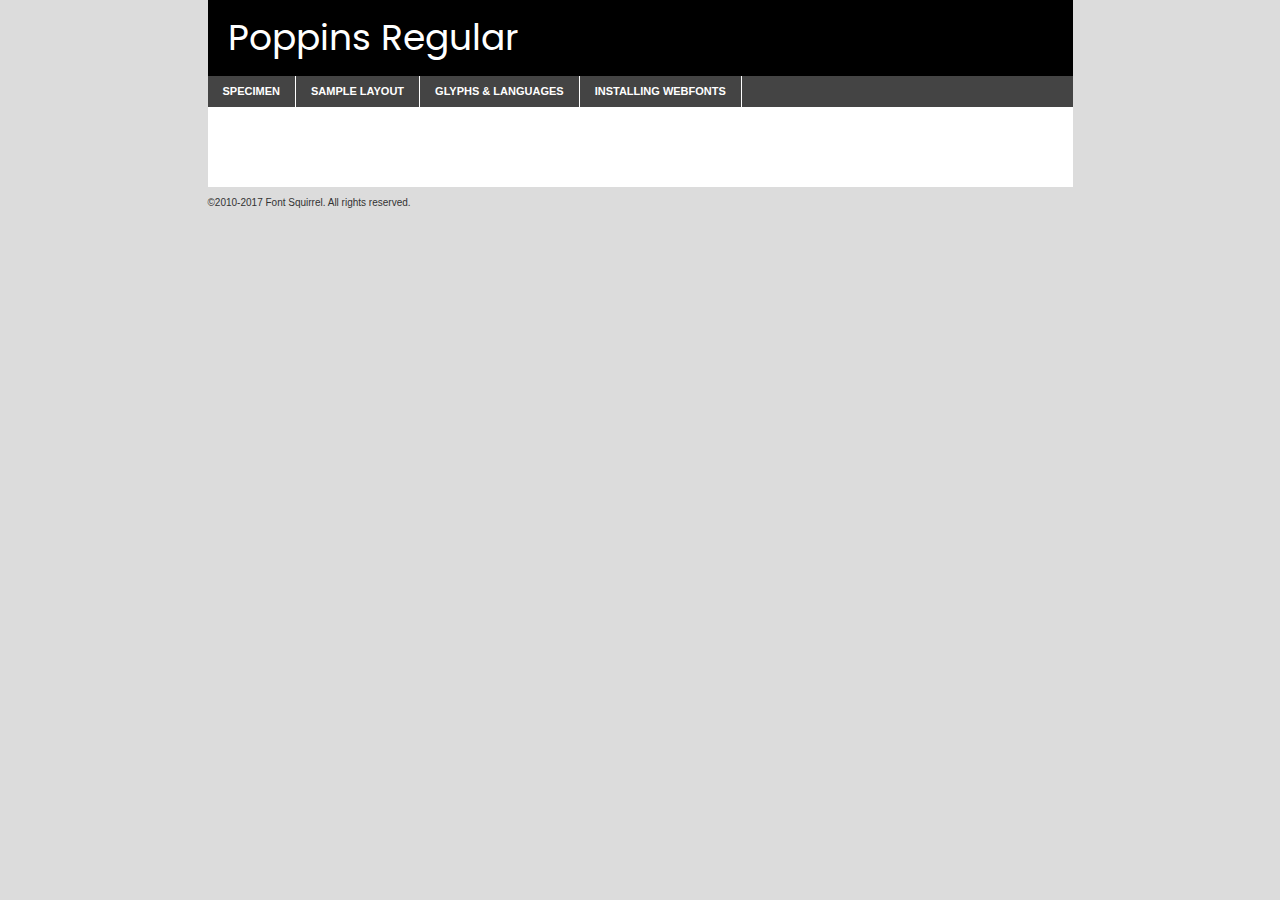
<file: components/fonts/poppins-regular-demo.html>
<!DOCTYPE html PUBLIC "-//W3C//DTD XHTML 1.0 Transitional//EN"
	"http://www.w3.org/TR/xhtml1/DTD/xhtml1-transitional.dtd">

<html xmlns="http://www.w3.org/1999/xhtml" xml:lang="en" lang="en">
<head>
	<meta http-equiv="Content-Type" content="text/html; charset=utf-8" />
	<script src="http://ajax.googleapis.com/ajax/libs/jquery/1.7.2/jquery.min.js" type="text/javascript" charset="utf-8"></script>
	<script type="text/javascript">
	(function($){$.fn.easyTabs=function(option){var param=jQuery.extend({fadeSpeed:"fast",defaultContent:1,activeClass:'active'},option);$(this).each(function(){var thisId="#"+this.id;if(param.defaultContent==''){param.defaultContent=1;}
	if(typeof param.defaultContent=="number")
	{var defaultTab=$(thisId+" .tabs li:eq("+(param.defaultContent-1)+") a").attr('href').substr(1);}else{var defaultTab=param.defaultContent;}
	$(thisId+" .tabs li a").each(function(){var tabToHide=$(this).attr('href').substr(1);$("#"+tabToHide).addClass('easytabs-tab-content');});hideAll();changeContent(defaultTab);function hideAll(){$(thisId+" .easytabs-tab-content").hide();}
	function changeContent(tabId){hideAll();$(thisId+" .tabs li").removeClass(param.activeClass);$(thisId+" .tabs li a[href=#"+tabId+"]").closest('li').addClass(param.activeClass);if(param.fadeSpeed!="none")
	{$(thisId+" #"+tabId).fadeIn(param.fadeSpeed);}else{$(thisId+" #"+tabId).show();}}
	$(thisId+" .tabs li").click(function(){var tabId=$(this).find('a').attr('href').substr(1);changeContent(tabId);return false;});});}})(jQuery);
	</script>
	<link rel="stylesheet" href="specimen_files/specimen_stylesheet.css" type="text/css" charset="utf-8" />
	<link rel="stylesheet" href="stylesheet.css" type="text/css" charset="utf-8" />

	<style type="text/css">
					body{
				font-family: 'poppinsregular';
							}
		</style>

	<title>Poppins Regular Specimen</title>
	
	
	<script type="text/javascript" charset="utf-8">
		$(document).ready(function() {
			$('#container').easyTabs({defaultContent:1});
		});
	</script>
</head>

<body>
<div id="container">
	<div id="header">
		Poppins Regular	</div>
	<ul class="tabs">
		<li><a href="#specimen">Specimen</a></li>
		<li><a href="#layout">Sample Layout</a></li>
				<li><a href="#glyphs">Glyphs &amp; Languages</a></li>
		<li><a href="#installing">Installing Webfonts</a></li>
		
	</ul>
	
	<div id="main_content">

		
			<div id="specimen">
		
				<div class="section">
					<div class="grid12 firstcol">
						<div class="huge">AaBb</div>
					</div>
				</div>
		
				<div class="section">
					<div class="glyph_range">A&#x200B;B&#x200b;C&#x200b;D&#x200b;E&#x200b;F&#x200b;G&#x200b;H&#x200b;I&#x200b;J&#x200b;K&#x200b;L&#x200b;M&#x200b;N&#x200b;O&#x200b;P&#x200b;Q&#x200b;R&#x200b;S&#x200b;T&#x200b;U&#x200b;V&#x200b;W&#x200b;X&#x200b;Y&#x200b;Z&#x200b;a&#x200b;b&#x200b;c&#x200b;d&#x200b;e&#x200b;f&#x200b;g&#x200b;h&#x200b;i&#x200b;j&#x200b;k&#x200b;l&#x200b;m&#x200b;n&#x200b;o&#x200b;p&#x200b;q&#x200b;r&#x200b;s&#x200b;t&#x200b;u&#x200b;v&#x200b;w&#x200b;x&#x200b;y&#x200b;z&#x200b;1&#x200b;2&#x200b;3&#x200b;4&#x200b;5&#x200b;6&#x200b;7&#x200b;8&#x200b;9&#x200b;0&#x200b;&amp;&#x200b;.&#x200b;,&#x200b;?&#x200b;!&#x200b;&#64;&#x200b;(&#x200b;)&#x200b;#&#x200b;$&#x200b;%&#x200b;*&#x200b;+&#x200b;-&#x200b;=&#x200b;:&#x200b;;</div>
				</div>
				<div class="section">
					<div class="grid12 firstcol">
						<table class="sample_table">
							<tr><td>10</td><td class="size10">abcdefghijklmnopqrstuvwxyzABCDEFGHIJKLMNOPQRSTUVWXYZ0123456789abcdefghijklmnopqrstuvwxyzABCDEFGHIJKLMNOPQRSTUVWXYZ0123456789abcdefghijklmnopqrstuvwxyzABCDEFGHIJKLMNOPQRSTUVWXYZ</td></tr>
							<tr><td>11</td><td class="size11">abcdefghijklmnopqrstuvwxyzABCDEFGHIJKLMNOPQRSTUVWXYZ0123456789abcdefghijklmnopqrstuvwxyzABCDEFGHIJKLMNOPQRSTUVWXYZ0123456789abcdefghijklmnopqrstuvwxyzABCDEFGHIJKLMNOPQRSTUVWXYZ</td></tr>
							<tr><td>12</td><td class="size12">abcdefghijklmnopqrstuvwxyzABCDEFGHIJKLMNOPQRSTUVWXYZ0123456789abcdefghijklmnopqrstuvwxyzABCDEFGHIJKLMNOPQRSTUVWXYZ0123456789abcdefghijklmnopqrstuvwxyzABCDEFGHIJKLMNOPQRSTUVWXYZ</td></tr>
							<tr><td>13</td><td class="size13">abcdefghijklmnopqrstuvwxyzABCDEFGHIJKLMNOPQRSTUVWXYZ0123456789abcdefghijklmnopqrstuvwxyzABCDEFGHIJKLMNOPQRSTUVWXYZ0123456789abcdefghijklmnopqrstuvwxyzABCDEFGHIJKLMNOPQRSTUVWXYZ</td></tr>
							<tr><td>14</td><td class="size14">abcdefghijklmnopqrstuvwxyzABCDEFGHIJKLMNOPQRSTUVWXYZ0123456789abcdefghijklmnopqrstuvwxyzABCDEFGHIJKLMNOPQRSTUVWXYZ0123456789abcdefghijklmnopqrstuvwxyzABCDEFGHIJKLMNOPQRSTUVWXYZ</td></tr>
							<tr><td>16</td><td class="size16">abcdefghijklmnopqrstuvwxyzABCDEFGHIJKLMNOPQRSTUVWXYZ0123456789abcdefghijklmnopqrstuvwxyzABCDEFGHIJKLMNOPQRSTUVWXYZ</td></tr>
							<tr><td>18</td><td class="size18">abcdefghijklmnopqrstuvwxyzABCDEFGHIJKLMNOPQRSTUVWXYZ0123456789abcdefghijklmnopqrstuvwxyzABCDEFGHIJKLMNOPQRSTUVWXYZ</td></tr>
							<tr><td>20</td><td class="size20">abcdefghijklmnopqrstuvwxyzABCDEFGHIJKLMNOPQRSTUVWXYZ0123456789abcdefghijklmnopqrstuvwxyzABCDEFGHIJKLMNOPQRSTUVWXYZ</td></tr>
							<tr><td>24</td><td class="size24">abcdefghijklmnopqrstuvwxyzABCDEFGHIJKLMNOPQRSTUVWXYZ0123456789abcdefghijklmnopqrstuvwxyzABCDEFGHIJKLMNOPQRSTUVWXYZ</td></tr>
							<tr><td>30</td><td class="size30">abcdefghijklmnopqrstuvwxyzABCDEFGHIJKLMNOPQRSTUVWXYZ0123456789abcdefghijklmnopqrstuvwxyzABCDEFGHIJKLMNOPQRSTUVWXYZ</td></tr>
							<tr><td>36</td><td class="size36">abcdefghijklmnopqrstuvwxyzABCDEFGHIJKLMNOPQRSTUVWXYZ0123456789abcdefghijklmnopqrstuvwxyzABCDEFGHIJKLMNOPQRSTUVWXYZ</td></tr>
							<tr><td>48</td><td class="size48">abcdefghijklmnopqrstuvwxyzABCDEFGHIJKLMNOPQRSTUVWXYZ0123456789abcdefghijklmnopqrstuvwxyzABCDEFGHIJKLMNOPQRSTUVWXYZ</td></tr>
							<tr><td>60</td><td class="size60">abcdefghijklmnopqrstuvwxyzABCDEFGHIJKLMNOPQRSTUVWXYZ0123456789abcdefghijklmnopqrstuvwxyzABCDEFGHIJKLMNOPQRSTUVWXYZ</td></tr>
							<tr><td>72</td><td class="size72">abcdefghijklmnopqrstuvwxyzABCDEFGHIJKLMNOPQRSTUVWXYZ0123456789abcdefghijklmnopqrstuvwxyzABCDEFGHIJKLMNOPQRSTUVWXYZ</td></tr>
							<tr><td>90</td><td class="size90">abcdefghijklmnopqrstuvwxyzABCDEFGHIJKLMNOPQRSTUVWXYZ0123456789abcdefghijklmnopqrstuvwxyzABCDEFGHIJKLMNOPQRSTUVWXYZ</td></tr>
						</table>
				
					</div>
			
				</div>
		
		
		
								<div class="section" id="bodycomparison">


										<div id="xheight">
				<div class="fontbody">&#x25FC;&#x25FC;&#x25FC;&#x25FC;&#x25FC;&#x25FC;&#x25FC;&#x25FC;&#x25FC;&#x25FC;&#x25FC;&#x25FC;&#x25FC;&#x25FC;&#x25FC;&#x25FC;&#x25FC;&#x25FC;&#x25FC;&#x25FC;&#x25FC;&#x25FC;&#x25FC;&#x25FC;&#x25FC;&#x25FC;&#x25FC;&#x25FC;&#x25FC;&#x25FC;&#x25FC;&#x25FC;&#x25FC;&#x25FC;&#x25FC;&#x25FC;&#x25FC;&#x25FC;&#x25FC;&#x25FC;&#x25FC;&#x25FC;&#x25FC;&#x25FC;&#x25FC;&#x25FC;&#x25FC;&#x25FC;&#x25FC;&#x25FC;&#x25FC;&#x25FC;&#x25FC;&#x25FC;&#x25FC;&#x25FC;&#x25FC;&#x25FC;&#x25FC;&#x25FC;&#x25FC;&#x25FC;&#x25FC;&#x25FC;&#x25FC;&#x25FC;&#x25FC;&#x25FC;&#x25FC;&#x25FC;&#x25FC;&#x25FC;&#x25FC;&#x25FC;&#x25FC;&#x25FC;&#x25FC;&#x25FC;&#x25FC;&#x25FC;&#x25FC;&#x25FC;&#x25FC;&#x25FC;&#x25FC;&#x25FC;&#x25FC;&#x25FC;&#x25FC;&#x25FC;&#x25FC;&#x25FC;&#x25FC;&#x25FC;&#x25FC;&#x25FC;&#x25FC;&#x25FC;&#x25FC;body</div><div class="arialbody">body</div><div class="verdanabody">body</div><div class="georgiabody">body</div></div>
										<div class="fontbody" style="z-index:1">
											body<span>Poppins Regular</span>
										</div>
										<div class="arialbody" style="z-index:1">
											body<span>Arial</span>
										</div>
										<div class="verdanabody" style="z-index:1">
											body<span>Verdana</span>
										</div>
										<div class="georgiabody" style="z-index:1">
											body<span>Georgia</span>
										</div>



								</div>
		
		
				<div class="section psample psample_row1" id="">
					
					<div class="grid2 firstcol">
						<p class="size10"><span>10.</span>Aenean lacinia bibendum nulla sed consectetur. Fusce dapibus, tellus ac cursus commodo, tortor mauris condimentum nibh, ut fermentum massa justo sit amet risus. Nullam id dolor id nibh ultricies vehicula ut id elit. Cum sociis natoque penatibus et magnis dis parturient montes, nascetur ridiculus mus. Nulla vitae elit libero, a pharetra augue.</p>
			
					</div>
					<div class="grid3">
						<p class="size11"><span>11.</span>Aenean lacinia bibendum nulla sed consectetur. Fusce dapibus, tellus ac cursus commodo, tortor mauris condimentum nibh, ut fermentum massa justo sit amet risus. Nullam id dolor id nibh ultricies vehicula ut id elit. Cum sociis natoque penatibus et magnis dis parturient montes, nascetur ridiculus mus. Nulla vitae elit libero, a pharetra augue.</p>
			
					</div>
					<div class="grid3">
						<p class="size12"><span>12.</span>Aenean lacinia bibendum nulla sed consectetur. Fusce dapibus, tellus ac cursus commodo, tortor mauris condimentum nibh, ut fermentum massa justo sit amet risus. Nullam id dolor id nibh ultricies vehicula ut id elit. Cum sociis natoque penatibus et magnis dis parturient montes, nascetur ridiculus mus. Nulla vitae elit libero, a pharetra augue.</p>
			
					</div>
					<div class="grid4">
						<p class="size13"><span>13.</span>Aenean lacinia bibendum nulla sed consectetur. Fusce dapibus, tellus ac cursus commodo, tortor mauris condimentum nibh, ut fermentum massa justo sit amet risus. Nullam id dolor id nibh ultricies vehicula ut id elit. Cum sociis natoque penatibus et magnis dis parturient montes, nascetur ridiculus mus. Nulla vitae elit libero, a pharetra augue.</p>
			
					</div>
					<div class="white_blend"></div>
					
				</div>
				<div class="section psample psample_row2" id="">
					<div class="grid3 firstcol">
						<p class="size14"><span>14.</span>Aenean lacinia bibendum nulla sed consectetur. Fusce dapibus, tellus ac cursus commodo, tortor mauris condimentum nibh, ut fermentum massa justo sit amet risus. Nullam id dolor id nibh ultricies vehicula ut id elit. Cum sociis natoque penatibus et magnis dis parturient montes, nascetur ridiculus mus. Nulla vitae elit libero, a pharetra augue.</p>
			
					</div>
					<div class="grid4">
						<p class="size16"><span>16.</span>Aenean lacinia bibendum nulla sed consectetur. Fusce dapibus, tellus ac cursus commodo, tortor mauris condimentum nibh, ut fermentum massa justo sit amet risus. Nullam id dolor id nibh ultricies vehicula ut id elit. Cum sociis natoque penatibus et magnis dis parturient montes, nascetur ridiculus mus. Nulla vitae elit libero, a pharetra augue.</p>
			
					</div>
					<div class="grid5">
						<p class="size18"><span>18.</span>Aenean lacinia bibendum nulla sed consectetur. Fusce dapibus, tellus ac cursus commodo, tortor mauris condimentum nibh, ut fermentum massa justo sit amet risus. Nullam id dolor id nibh ultricies vehicula ut id elit. Cum sociis natoque penatibus et magnis dis parturient montes, nascetur ridiculus mus. Nulla vitae elit libero, a pharetra augue.</p>
			
					</div>

					<div class="white_blend"></div>

				</div>
				
				<div class="section psample psample_row3" id="">
					<div class="grid5 firstcol">
						<p class="size20"><span>20.</span>Aenean lacinia bibendum nulla sed consectetur. Fusce dapibus, tellus ac cursus commodo, tortor mauris condimentum nibh, ut fermentum massa justo sit amet risus. Nullam id dolor id nibh ultricies vehicula ut id elit. Cum sociis natoque penatibus et magnis dis parturient montes, nascetur ridiculus mus. Nulla vitae elit libero, a pharetra augue.</p>
					</div>
					<div class="grid7">
						<p class="size24"><span>24.</span>Aenean lacinia bibendum nulla sed consectetur. Fusce dapibus, tellus ac cursus commodo, tortor mauris condimentum nibh, ut fermentum massa justo sit amet risus. Nullam id dolor id nibh ultricies vehicula ut id elit. Cum sociis natoque penatibus et magnis dis parturient montes, nascetur ridiculus mus. Nulla vitae elit libero, a pharetra augue.</p>
					</div>
					
					<div class="white_blend"></div>
					
				</div>
				
				<div class="section psample psample_row4" id="">
					<div class="grid12 firstcol">
						<p class="size30"><span>30.</span>Aenean lacinia bibendum nulla sed consectetur. Fusce dapibus, tellus ac cursus commodo, tortor mauris condimentum nibh, ut fermentum massa justo sit amet risus. Nullam id dolor id nibh ultricies vehicula ut id elit. Cum sociis natoque penatibus et magnis dis parturient montes, nascetur ridiculus mus. Nulla vitae elit libero, a pharetra augue.</p>
					</div>
					<div class="white_blend"></div>
					
				</div>
				
				
				
				<div class="section psample psample_row1 fullreverse">
					<div class="grid2 firstcol">
						<p class="size10"><span>10.</span>Aenean lacinia bibendum nulla sed consectetur. Fusce dapibus, tellus ac cursus commodo, tortor mauris condimentum nibh, ut fermentum massa justo sit amet risus. Nullam id dolor id nibh ultricies vehicula ut id elit. Cum sociis natoque penatibus et magnis dis parturient montes, nascetur ridiculus mus. Nulla vitae elit libero, a pharetra augue.</p>
			
					</div>
					<div class="grid3">
						<p class="size11"><span>11.</span>Aenean lacinia bibendum nulla sed consectetur. Fusce dapibus, tellus ac cursus commodo, tortor mauris condimentum nibh, ut fermentum massa justo sit amet risus. Nullam id dolor id nibh ultricies vehicula ut id elit. Cum sociis natoque penatibus et magnis dis parturient montes, nascetur ridiculus mus. Nulla vitae elit libero, a pharetra augue.</p>
			
					</div>
					<div class="grid3">
						<p class="size12"><span>12.</span>Aenean lacinia bibendum nulla sed consectetur. Fusce dapibus, tellus ac cursus commodo, tortor mauris condimentum nibh, ut fermentum massa justo sit amet risus. Nullam id dolor id nibh ultricies vehicula ut id elit. Cum sociis natoque penatibus et magnis dis parturient montes, nascetur ridiculus mus. Nulla vitae elit libero, a pharetra augue.</p>
			
					</div>
					<div class="grid4">
						<p class="size13"><span>13.</span>Aenean lacinia bibendum nulla sed consectetur. Fusce dapibus, tellus ac cursus commodo, tortor mauris condimentum nibh, ut fermentum massa justo sit amet risus. Nullam id dolor id nibh ultricies vehicula ut id elit. Cum sociis natoque penatibus et magnis dis parturient montes, nascetur ridiculus mus. Nulla vitae elit libero, a pharetra augue.</p>
			
					</div>
					<div class="black_blend"></div>
					
				</div>
				
				<div class="section psample psample_row2 fullreverse">
					<div class="grid3 firstcol">
						<p class="size14"><span>14.</span>Aenean lacinia bibendum nulla sed consectetur. Fusce dapibus, tellus ac cursus commodo, tortor mauris condimentum nibh, ut fermentum massa justo sit amet risus. Nullam id dolor id nibh ultricies vehicula ut id elit. Cum sociis natoque penatibus et magnis dis parturient montes, nascetur ridiculus mus. Nulla vitae elit libero, a pharetra augue.</p>
			
					</div>
					<div class="grid4">
						<p class="size16"><span>16.</span>Aenean lacinia bibendum nulla sed consectetur. Fusce dapibus, tellus ac cursus commodo, tortor mauris condimentum nibh, ut fermentum massa justo sit amet risus. Nullam id dolor id nibh ultricies vehicula ut id elit. Cum sociis natoque penatibus et magnis dis parturient montes, nascetur ridiculus mus. Nulla vitae elit libero, a pharetra augue.</p>
			
					</div>
					<div class="grid5">
						<p class="size18"><span>18.</span>Aenean lacinia bibendum nulla sed consectetur. Fusce dapibus, tellus ac cursus commodo, tortor mauris condimentum nibh, ut fermentum massa justo sit amet risus. Nullam id dolor id nibh ultricies vehicula ut id elit. Cum sociis natoque penatibus et magnis dis parturient montes, nascetur ridiculus mus. Nulla vitae elit libero, a pharetra augue.</p>
			
					</div>
					<div class="black_blend"></div>

				</div>
				
				<div class="section psample fullreverse psample_row3" id="">
					<div class="grid5 firstcol">
						<p class="size20"><span>20.</span>Aenean lacinia bibendum nulla sed consectetur. Fusce dapibus, tellus ac cursus commodo, tortor mauris condimentum nibh, ut fermentum massa justo sit amet risus. Nullam id dolor id nibh ultricies vehicula ut id elit. Cum sociis natoque penatibus et magnis dis parturient montes, nascetur ridiculus mus. Nulla vitae elit libero, a pharetra augue.</p>
					</div>
					<div class="grid7">
						<p class="size24"><span>24.</span>Aenean lacinia bibendum nulla sed consectetur. Fusce dapibus, tellus ac cursus commodo, tortor mauris condimentum nibh, ut fermentum massa justo sit amet risus. Nullam id dolor id nibh ultricies vehicula ut id elit. Cum sociis natoque penatibus et magnis dis parturient montes, nascetur ridiculus mus. Nulla vitae elit libero, a pharetra augue.</p>
					</div>
					
					<div class="black_blend"></div>
					
				</div>
				
				<div class="section psample fullreverse psample_row4" id="" style="border-bottom: 20px #000 solid;">
					<div class="grid12 firstcol">
						<p class="size30"><span>30.</span>Aenean lacinia bibendum nulla sed consectetur. Fusce dapibus, tellus ac cursus commodo, tortor mauris condimentum nibh, ut fermentum massa justo sit amet risus. Nullam id dolor id nibh ultricies vehicula ut id elit. Cum sociis natoque penatibus et magnis dis parturient montes, nascetur ridiculus mus. Nulla vitae elit libero, a pharetra augue.</p>
					</div>
					<div class="black_blend"></div>
					
				</div>
				
				
				
				
			</div>
			
			<div id="layout">
				
				<div class="section">
					
					<div class="grid12 firstcol">
						<h1>Lorem Ipsum Dolor</h1>
						<h2>Etiam porta sem malesuada magna mollis euismod</h2>
						
						<p class="byline">By <a href="#link">Aenean Lacinia</a></p>
					</div>
				</div>
				<div class="section">
					<div class="grid8 firstcol">
						<p class="large">Donec sed odio dui. Morbi leo risus, porta ac consectetur ac, vestibulum at eros. Fusce dapibus, tellus ac cursus commodo, tortor mauris condimentum nibh, ut fermentum massa justo sit amet risus. </p>

						
						<h3>Pellentesque ornare sem</h3>

						<p>Maecenas sed diam eget risus varius blandit sit amet non magna. Maecenas faucibus mollis interdum. Donec ullamcorper nulla non metus auctor fringilla. Nullam id dolor id nibh ultricies vehicula ut id elit. Nullam id dolor id nibh ultricies vehicula ut id elit. </p>

						<p>Aenean eu leo quam. Pellentesque ornare sem lacinia quam venenatis vestibulum. Lorem ipsum dolor sit amet, consectetur adipiscing elit. Cum sociis natoque penatibus et magnis dis parturient montes, nascetur ridiculus mus. </p>

						<p>Nulla vitae elit libero, a pharetra augue. Praesent commodo cursus magna, vel scelerisque nisl consectetur et. Aenean lacinia bibendum nulla sed consectetur. </p>

						<p>Nullam quis risus eget urna mollis ornare vel eu leo. Nullam quis risus eget urna mollis ornare vel eu leo. Maecenas sed diam eget risus varius blandit sit amet non magna. Donec ullamcorper nulla non metus auctor fringilla. </p>

						<h3>Cras mattis consectetur</h3>

						<p>Aenean eu leo quam. Pellentesque ornare sem lacinia quam venenatis vestibulum. Aenean lacinia bibendum nulla sed consectetur. Integer posuere erat a ante venenatis dapibus posuere velit aliquet. Cras mattis consectetur purus sit amet fermentum. </p>

						<p>Nullam id dolor id nibh ultricies vehicula ut id elit. Nullam quis risus eget urna mollis ornare vel eu leo. Cras mattis consectetur purus sit amet fermentum.</p>
					</div>
					
					<div class="grid4 sidebar">
						
						<div class="box reverse">
							<p class="last">Nullam quis risus eget urna mollis ornare vel eu leo. Donec ullamcorper nulla non metus auctor fringilla. Cras mattis consectetur purus sit amet fermentum. Sed posuere consectetur est at lobortis. Lorem ipsum dolor sit amet, consectetur adipiscing elit. </p>
						</div>
						
						<p class="caption">Maecenas sed diam eget risus varius.</p>

						<p>Vestibulum id ligula porta felis euismod semper. Integer posuere erat a ante venenatis dapibus posuere velit aliquet. Vestibulum id ligula porta felis euismod semper. Sed posuere consectetur est at lobortis. Maecenas sed diam eget risus varius blandit sit amet non magna. Fusce dapibus, tellus ac cursus commodo, tortor mauris condimentum nibh, ut fermentum massa justo sit amet risus. </p>

					

						<p>Duis mollis, est non commodo luctus, nisi erat porttitor ligula, eget lacinia odio sem nec elit. Aenean lacinia bibendum nulla sed consectetur. Vivamus sagittis lacus vel augue laoreet rutrum faucibus dolor auctor. Aenean lacinia bibendum nulla sed consectetur. Nullam quis risus eget urna mollis ornare vel eu leo. </p>

						<p>Praesent commodo cursus magna, vel scelerisque nisl consectetur et. Donec ullamcorper nulla non metus auctor fringilla. Maecenas faucibus mollis interdum. Fusce dapibus, tellus ac cursus commodo, tortor mauris condimentum nibh, ut fermentum massa justo sit amet risus. </p>

					</div>
				</div>
				
			</div>


			



		<div id="glyphs">
			<div class="section">
				<div class="grid12 firstcol">
			
				<h1>Language Support</h1>
				<p>The subset of Poppins Regular in this kit supports the following languages:<br />
			
					Albanian, Basque, Breton, Chamorro, Danish, Dutch, English, Faroese, Finnish, French, Frisian, Galician, German, Icelandic, Italian, Malagasy, Norwegian, Portuguese, Spanish, Alsatian, Aragonese, Arapaho, Arrernte, Asturian, Aymara, Bislama, Cebuano, Corsican, Fijian, French_creole, Genoese, Gilbertese, Greenlandic, Haitian_creole, Hiligaynon, Hmong, Hopi, Ibanag, Iloko_ilokano, Indonesian, Interglossa_glosa, Interlingua, Irish_gaelic, Jerriais, Lojban, Lombard, Luxembourgeois, Manx, Mohawk, Norfolk_pitcairnese, Occitan, Oromo, Pangasinan, Papiamento, Piedmontese, Potawatomi, Rhaeto-romance, Romansh, Rotokas, Sami_lule, Samoan, Sardinian, Scots_gaelic, Seychelles_creole, Shona, Sicilian, Somali, Southern_ndebele, Swahili, Swati_swazi, Tagalog_filipino_pilipino, Tetum, Tok_pisin, Uyghur_latinized, Volapuk, Walloon, Warlpiri, Xhosa, Yapese, Zulu, Latinbasic, Ubasic, Demo				</p>
				<h1>Glyph Chart</h1>
				<p>The subset of Poppins Regular in this kit includes all the glyphs listed below. Unicode entities are included above each glyph to help you insert individual characters into your layout.</p>
				<div id="glyph_chart">
			
																														 <div><p>&amp;#13;</p>&#13;</div>
																				 <div><p>&amp;#32;</p>&#32;</div>
																				 <div><p>&amp;#33;</p>&#33;</div>
																				 <div><p>&amp;#34;</p>&#34;</div>
																				 <div><p>&amp;#35;</p>&#35;</div>
																				 <div><p>&amp;#36;</p>&#36;</div>
																				 <div><p>&amp;#37;</p>&#37;</div>
																				 <div><p>&amp;#38;</p>&#38;</div>
																				 <div><p>&amp;#39;</p>&#39;</div>
																				 <div><p>&amp;#40;</p>&#40;</div>
																				 <div><p>&amp;#41;</p>&#41;</div>
																				 <div><p>&amp;#42;</p>&#42;</div>
																				 <div><p>&amp;#43;</p>&#43;</div>
																				 <div><p>&amp;#44;</p>&#44;</div>
																				 <div><p>&amp;#45;</p>&#45;</div>
																				 <div><p>&amp;#46;</p>&#46;</div>
																				 <div><p>&amp;#47;</p>&#47;</div>
																				 <div><p>&amp;#48;</p>&#48;</div>
																				 <div><p>&amp;#49;</p>&#49;</div>
																				 <div><p>&amp;#50;</p>&#50;</div>
																				 <div><p>&amp;#51;</p>&#51;</div>
																				 <div><p>&amp;#52;</p>&#52;</div>
																				 <div><p>&amp;#53;</p>&#53;</div>
																				 <div><p>&amp;#54;</p>&#54;</div>
																				 <div><p>&amp;#55;</p>&#55;</div>
																				 <div><p>&amp;#56;</p>&#56;</div>
																				 <div><p>&amp;#57;</p>&#57;</div>
																				 <div><p>&amp;#58;</p>&#58;</div>
																				 <div><p>&amp;#59;</p>&#59;</div>
																				 <div><p>&amp;#60;</p>&#60;</div>
																				 <div><p>&amp;#61;</p>&#61;</div>
																				 <div><p>&amp;#62;</p>&#62;</div>
																				 <div><p>&amp;#63;</p>&#63;</div>
																				 <div><p>&amp;#64;</p>&#64;</div>
																				 <div><p>&amp;#65;</p>&#65;</div>
																				 <div><p>&amp;#66;</p>&#66;</div>
																				 <div><p>&amp;#67;</p>&#67;</div>
																				 <div><p>&amp;#68;</p>&#68;</div>
																				 <div><p>&amp;#69;</p>&#69;</div>
																				 <div><p>&amp;#70;</p>&#70;</div>
																				 <div><p>&amp;#71;</p>&#71;</div>
																				 <div><p>&amp;#72;</p>&#72;</div>
																				 <div><p>&amp;#73;</p>&#73;</div>
																				 <div><p>&amp;#74;</p>&#74;</div>
																				 <div><p>&amp;#75;</p>&#75;</div>
																				 <div><p>&amp;#76;</p>&#76;</div>
																				 <div><p>&amp;#77;</p>&#77;</div>
																				 <div><p>&amp;#78;</p>&#78;</div>
																				 <div><p>&amp;#79;</p>&#79;</div>
																				 <div><p>&amp;#80;</p>&#80;</div>
																				 <div><p>&amp;#81;</p>&#81;</div>
																				 <div><p>&amp;#82;</p>&#82;</div>
																				 <div><p>&amp;#83;</p>&#83;</div>
																				 <div><p>&amp;#84;</p>&#84;</div>
																				 <div><p>&amp;#85;</p>&#85;</div>
																				 <div><p>&amp;#86;</p>&#86;</div>
																				 <div><p>&amp;#87;</p>&#87;</div>
																				 <div><p>&amp;#88;</p>&#88;</div>
																				 <div><p>&amp;#89;</p>&#89;</div>
																				 <div><p>&amp;#90;</p>&#90;</div>
																				 <div><p>&amp;#91;</p>&#91;</div>
																				 <div><p>&amp;#92;</p>&#92;</div>
																				 <div><p>&amp;#93;</p>&#93;</div>
																				 <div><p>&amp;#94;</p>&#94;</div>
																				 <div><p>&amp;#95;</p>&#95;</div>
																				 <div><p>&amp;#96;</p>&#96;</div>
																				 <div><p>&amp;#97;</p>&#97;</div>
																				 <div><p>&amp;#98;</p>&#98;</div>
																				 <div><p>&amp;#99;</p>&#99;</div>
																				 <div><p>&amp;#100;</p>&#100;</div>
																				 <div><p>&amp;#101;</p>&#101;</div>
																				 <div><p>&amp;#102;</p>&#102;</div>
																				 <div><p>&amp;#103;</p>&#103;</div>
																				 <div><p>&amp;#104;</p>&#104;</div>
																				 <div><p>&amp;#105;</p>&#105;</div>
																				 <div><p>&amp;#106;</p>&#106;</div>
																				 <div><p>&amp;#107;</p>&#107;</div>
																				 <div><p>&amp;#108;</p>&#108;</div>
																				 <div><p>&amp;#109;</p>&#109;</div>
																				 <div><p>&amp;#110;</p>&#110;</div>
																				 <div><p>&amp;#111;</p>&#111;</div>
																				 <div><p>&amp;#112;</p>&#112;</div>
																				 <div><p>&amp;#113;</p>&#113;</div>
																				 <div><p>&amp;#114;</p>&#114;</div>
																				 <div><p>&amp;#115;</p>&#115;</div>
																				 <div><p>&amp;#116;</p>&#116;</div>
																				 <div><p>&amp;#117;</p>&#117;</div>
																				 <div><p>&amp;#118;</p>&#118;</div>
																				 <div><p>&amp;#119;</p>&#119;</div>
																				 <div><p>&amp;#120;</p>&#120;</div>
																				 <div><p>&amp;#121;</p>&#121;</div>
																				 <div><p>&amp;#122;</p>&#122;</div>
																				 <div><p>&amp;#123;</p>&#123;</div>
																				 <div><p>&amp;#124;</p>&#124;</div>
																				 <div><p>&amp;#125;</p>&#125;</div>
																				 <div><p>&amp;#126;</p>&#126;</div>
																				 <div><p>&amp;#160;</p>&#160;</div>
																				 <div><p>&amp;#161;</p>&#161;</div>
																				 <div><p>&amp;#162;</p>&#162;</div>
																				 <div><p>&amp;#163;</p>&#163;</div>
																				 <div><p>&amp;#164;</p>&#164;</div>
																				 <div><p>&amp;#165;</p>&#165;</div>
																				 <div><p>&amp;#166;</p>&#166;</div>
																				 <div><p>&amp;#167;</p>&#167;</div>
																				 <div><p>&amp;#168;</p>&#168;</div>
																				 <div><p>&amp;#169;</p>&#169;</div>
																				 <div><p>&amp;#170;</p>&#170;</div>
																				 <div><p>&amp;#171;</p>&#171;</div>
																				 <div><p>&amp;#172;</p>&#172;</div>
																				 <div><p>&amp;#173;</p>&#173;</div>
																				 <div><p>&amp;#174;</p>&#174;</div>
																				 <div><p>&amp;#175;</p>&#175;</div>
																				 <div><p>&amp;#176;</p>&#176;</div>
																				 <div><p>&amp;#177;</p>&#177;</div>
																				 <div><p>&amp;#178;</p>&#178;</div>
																				 <div><p>&amp;#179;</p>&#179;</div>
																				 <div><p>&amp;#180;</p>&#180;</div>
																				 <div><p>&amp;#181;</p>&#181;</div>
																				 <div><p>&amp;#182;</p>&#182;</div>
																				 <div><p>&amp;#183;</p>&#183;</div>
																				 <div><p>&amp;#184;</p>&#184;</div>
																				 <div><p>&amp;#185;</p>&#185;</div>
																				 <div><p>&amp;#186;</p>&#186;</div>
																				 <div><p>&amp;#187;</p>&#187;</div>
																				 <div><p>&amp;#188;</p>&#188;</div>
																				 <div><p>&amp;#189;</p>&#189;</div>
																				 <div><p>&amp;#190;</p>&#190;</div>
																				 <div><p>&amp;#191;</p>&#191;</div>
																				 <div><p>&amp;#192;</p>&#192;</div>
																				 <div><p>&amp;#193;</p>&#193;</div>
																				 <div><p>&amp;#194;</p>&#194;</div>
																				 <div><p>&amp;#195;</p>&#195;</div>
																				 <div><p>&amp;#196;</p>&#196;</div>
																				 <div><p>&amp;#197;</p>&#197;</div>
																				 <div><p>&amp;#198;</p>&#198;</div>
																				 <div><p>&amp;#199;</p>&#199;</div>
																				 <div><p>&amp;#200;</p>&#200;</div>
																				 <div><p>&amp;#201;</p>&#201;</div>
																				 <div><p>&amp;#202;</p>&#202;</div>
																				 <div><p>&amp;#203;</p>&#203;</div>
																				 <div><p>&amp;#204;</p>&#204;</div>
																				 <div><p>&amp;#205;</p>&#205;</div>
																				 <div><p>&amp;#206;</p>&#206;</div>
																				 <div><p>&amp;#207;</p>&#207;</div>
																				 <div><p>&amp;#208;</p>&#208;</div>
																				 <div><p>&amp;#209;</p>&#209;</div>
																				 <div><p>&amp;#210;</p>&#210;</div>
																				 <div><p>&amp;#211;</p>&#211;</div>
																				 <div><p>&amp;#212;</p>&#212;</div>
																				 <div><p>&amp;#213;</p>&#213;</div>
																				 <div><p>&amp;#214;</p>&#214;</div>
																				 <div><p>&amp;#215;</p>&#215;</div>
																				 <div><p>&amp;#216;</p>&#216;</div>
																				 <div><p>&amp;#217;</p>&#217;</div>
																				 <div><p>&amp;#218;</p>&#218;</div>
																				 <div><p>&amp;#219;</p>&#219;</div>
																				 <div><p>&amp;#220;</p>&#220;</div>
																				 <div><p>&amp;#221;</p>&#221;</div>
																				 <div><p>&amp;#222;</p>&#222;</div>
																				 <div><p>&amp;#223;</p>&#223;</div>
																				 <div><p>&amp;#224;</p>&#224;</div>
																				 <div><p>&amp;#225;</p>&#225;</div>
																				 <div><p>&amp;#226;</p>&#226;</div>
																				 <div><p>&amp;#227;</p>&#227;</div>
																				 <div><p>&amp;#228;</p>&#228;</div>
																				 <div><p>&amp;#229;</p>&#229;</div>
																				 <div><p>&amp;#230;</p>&#230;</div>
																				 <div><p>&amp;#231;</p>&#231;</div>
																				 <div><p>&amp;#232;</p>&#232;</div>
																				 <div><p>&amp;#233;</p>&#233;</div>
																				 <div><p>&amp;#234;</p>&#234;</div>
																				 <div><p>&amp;#235;</p>&#235;</div>
																				 <div><p>&amp;#236;</p>&#236;</div>
																				 <div><p>&amp;#237;</p>&#237;</div>
																				 <div><p>&amp;#238;</p>&#238;</div>
																				 <div><p>&amp;#239;</p>&#239;</div>
																				 <div><p>&amp;#240;</p>&#240;</div>
																				 <div><p>&amp;#241;</p>&#241;</div>
																				 <div><p>&amp;#242;</p>&#242;</div>
																				 <div><p>&amp;#243;</p>&#243;</div>
																				 <div><p>&amp;#244;</p>&#244;</div>
																				 <div><p>&amp;#245;</p>&#245;</div>
																				 <div><p>&amp;#246;</p>&#246;</div>
																				 <div><p>&amp;#247;</p>&#247;</div>
																				 <div><p>&amp;#248;</p>&#248;</div>
																				 <div><p>&amp;#249;</p>&#249;</div>
																				 <div><p>&amp;#250;</p>&#250;</div>
																				 <div><p>&amp;#251;</p>&#251;</div>
																				 <div><p>&amp;#252;</p>&#252;</div>
																				 <div><p>&amp;#253;</p>&#253;</div>
																				 <div><p>&amp;#254;</p>&#254;</div>
																				 <div><p>&amp;#255;</p>&#255;</div>
																				 <div><p>&amp;#338;</p>&#338;</div>
																				 <div><p>&amp;#339;</p>&#339;</div>
																				 <div><p>&amp;#376;</p>&#376;</div>
																				 <div><p>&amp;#710;</p>&#710;</div>
																				 <div><p>&amp;#732;</p>&#732;</div>
																				 <div><p>&amp;#8192;</p>&#8192;</div>
																				 <div><p>&amp;#8193;</p>&#8193;</div>
																				 <div><p>&amp;#8194;</p>&#8194;</div>
																				 <div><p>&amp;#8195;</p>&#8195;</div>
																				 <div><p>&amp;#8196;</p>&#8196;</div>
																				 <div><p>&amp;#8197;</p>&#8197;</div>
																				 <div><p>&amp;#8198;</p>&#8198;</div>
																				 <div><p>&amp;#8199;</p>&#8199;</div>
																				 <div><p>&amp;#8200;</p>&#8200;</div>
																				 <div><p>&amp;#8201;</p>&#8201;</div>
																				 <div><p>&amp;#8202;</p>&#8202;</div>
																				 <div><p>&amp;#8208;</p>&#8208;</div>
																				 <div><p>&amp;#8209;</p>&#8209;</div>
																				 <div><p>&amp;#8210;</p>&#8210;</div>
																				 <div><p>&amp;#8211;</p>&#8211;</div>
																				 <div><p>&amp;#8212;</p>&#8212;</div>
																				 <div><p>&amp;#8216;</p>&#8216;</div>
																				 <div><p>&amp;#8217;</p>&#8217;</div>
																				 <div><p>&amp;#8218;</p>&#8218;</div>
																				 <div><p>&amp;#8220;</p>&#8220;</div>
																				 <div><p>&amp;#8221;</p>&#8221;</div>
																				 <div><p>&amp;#8222;</p>&#8222;</div>
																				 <div><p>&amp;#8226;</p>&#8226;</div>
																				 <div><p>&amp;#8230;</p>&#8230;</div>
																				 <div><p>&amp;#8239;</p>&#8239;</div>
																				 <div><p>&amp;#8249;</p>&#8249;</div>
																				 <div><p>&amp;#8250;</p>&#8250;</div>
																				 <div><p>&amp;#8287;</p>&#8287;</div>
																				 <div><p>&amp;#8364;</p>&#8364;</div>
																				 <div><p>&amp;#8482;</p>&#8482;</div>
																				 <div><p>&amp;#64257;</p>&#64257;</div>
																				 <div><p>&amp;#64258;</p>&#64258;</div>
																																																</div>	
				</div>
		
		
			</div>
		</div>
		
		
		<div id="specs">
			
		</div>
	
		<div id="installing">
			<div class="section">
				<div class="grid7 firstcol">
					<h1>Installing Webfonts</h1>
					
					<p>Webfonts are supported by all major browser platforms but not all in the same way. There are currently four different font formats that must be included in order to target all browsers. This includes TTF, WOFF, EOT and SVG.</p>
					
					<h2>1. Upload your webfonts</h2>
					<p>You must upload your webfont kit to your website. They should be in or near the same directory as your CSS files.</p>
					
					<h2>2. Include the webfont stylesheet</h2>
					<p>A special CSS @font-face declaration helps the various browsers select the appropriate font it needs without causing you a bunch of headaches. Learn more about this syntax by reading the <a href="https://www.fontspring.com/blog/further-hardening-of-the-bulletproof-syntax">Fontspring blog post</a> about it. The code for it is as follows:</p>


<code>
@font-face{ 
	font-family: 'MyWebFont';
	src: url('WebFont.eot');
	src: url('WebFont.eot?#iefix') format('embedded-opentype'),
	     url('WebFont.woff') format('woff'),
	     url('WebFont.ttf') format('truetype'),
	     url('WebFont.svg#webfont') format('svg');
}
</code>

	<p>We've already gone ahead and generated the code for you. All you have to do is link to the stylesheet in your HTML, like this:</p>
	<code>&lt;link rel=&quot;stylesheet&quot; href=&quot;stylesheet.css&quot; type=&quot;text/css&quot; charset=&quot;utf-8&quot; /&gt;</code>

					<h2>3. Modify your own stylesheet</h2>
					<p>To take advantage of your new fonts, you must tell your stylesheet to use them. Look at the original @font-face declaration above and find the property called "font-family." The name linked there will be what you use to reference the font. Prepend that webfont name to the font stack in the "font-family" property, inside the selector you want to change. For example:</p>
<code>p { font-family: 'WebFont', Arial, sans-serif; }</code>

<h2>4. Test</h2>
<p>Getting webfonts to work cross-browser <em>can</em> be tricky. Use the information in the sidebar to help you if you find that fonts aren't loading in a particular browser.</p>
				</div>
				
				<div class="grid5 sidebar">
					<div class="box">
						<h2>Troubleshooting<br />Font-Face Problems</h2>
						<p>Having trouble getting your webfonts to load in your new website? Here are some tips to sort out what might be the problem.</p>

						<h3>Fonts not showing in any browser</h3>

						<p>This sounds like you need to work on the plumbing. You either did not upload the fonts to the correct directory, or you did not link the fonts properly in the CSS. If you've confirmed that all this is correct and you still have a problem, take a look at your .htaccess file and see if requests are getting intercepted.</p>

						<h3>Fonts not loading in iPhone or iPad</h3>

						<p>The most common problem here is that you are serving the fonts from an IIS server. IIS refuses to serve files that have unknown MIME types. If that is the case, you must set the MIME type for SVG to "image/svg+xml" in the server settings. Follow these instructions from Microsoft if you need help.</p>

						<h3>Fonts not loading in Firefox</h3>

						<p>The primary reason for this failure? You are still using a version Firefox older than 3.5. So upgrade already! If that isn't it, then you are very likely serving fonts from a different domain. Firefox requires that all font assets be served from the same domain. Lastly it is possible that you need to add WOFF to your list of MIME types (if you are serving via IIS.)</p>

						<h3>Fonts not loading in IE</h3>

						<p>Are you looking at Internet Explorer on an actual Windows machine or are you cheating by using a service like Adobe BrowserLab? Many of these screenshot services do not render @font-face for IE. Best to test it on a real machine.</p>

						<h3>Fonts not loading in IE9</h3>

						<p>IE9, like Firefox, requires that fonts be served from the same domain as the website. Make sure that is the case.</p>
					</div>
				</div>
			</div>
			
		</div>
	
	</div>
	<div id="footer">
		<p>&copy;2010-2017 Font Squirrel. All rights reserved.</p>
	</div>
</div>
</body>
</html>
</file>
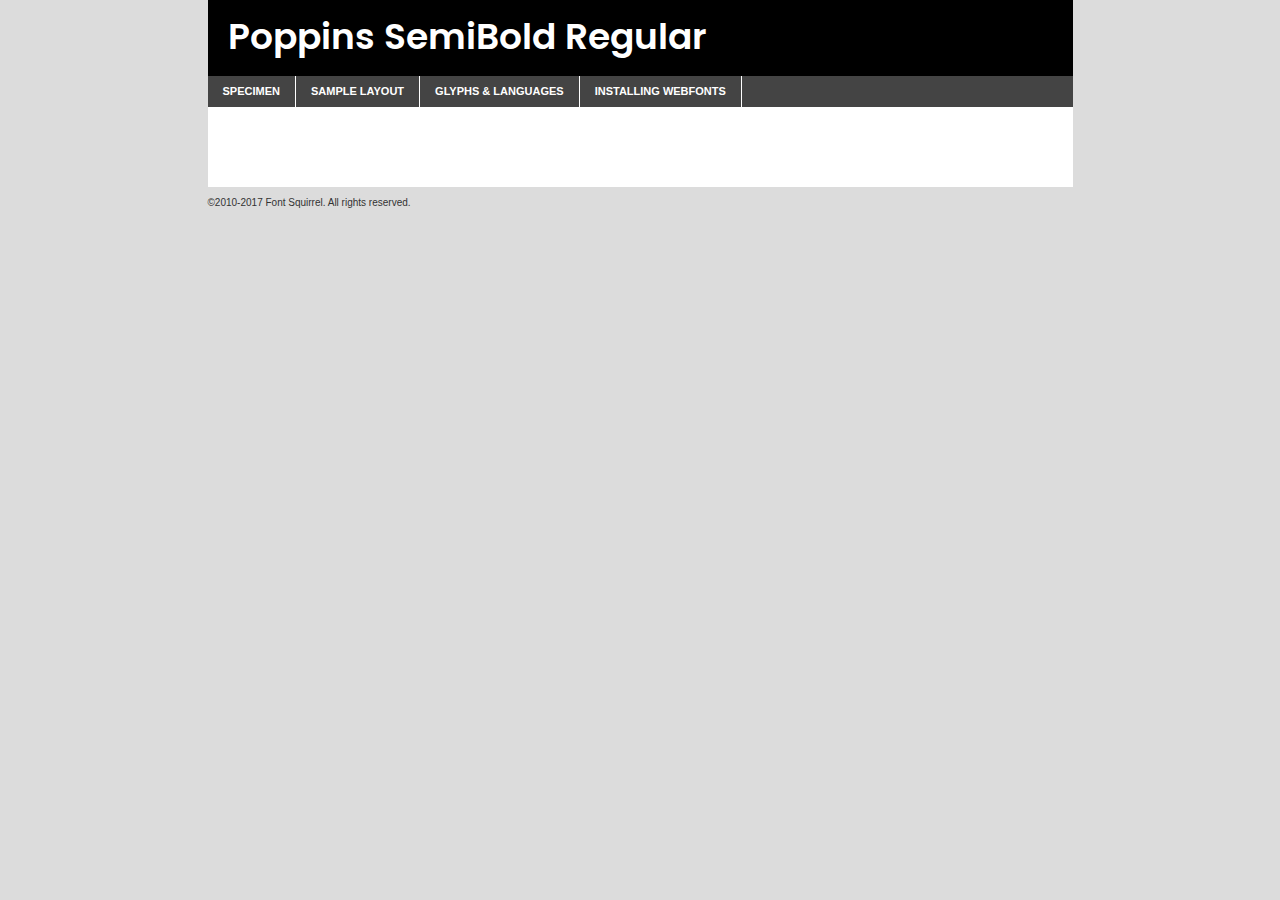
<file: components/fonts/poppins-semibold-demo.html>
<!DOCTYPE html PUBLIC "-//W3C//DTD XHTML 1.0 Transitional//EN"
	"http://www.w3.org/TR/xhtml1/DTD/xhtml1-transitional.dtd">

<html xmlns="http://www.w3.org/1999/xhtml" xml:lang="en" lang="en">
<head>
	<meta http-equiv="Content-Type" content="text/html; charset=utf-8" />
	<script src="http://ajax.googleapis.com/ajax/libs/jquery/1.7.2/jquery.min.js" type="text/javascript" charset="utf-8"></script>
	<script type="text/javascript">
	(function($){$.fn.easyTabs=function(option){var param=jQuery.extend({fadeSpeed:"fast",defaultContent:1,activeClass:'active'},option);$(this).each(function(){var thisId="#"+this.id;if(param.defaultContent==''){param.defaultContent=1;}
	if(typeof param.defaultContent=="number")
	{var defaultTab=$(thisId+" .tabs li:eq("+(param.defaultContent-1)+") a").attr('href').substr(1);}else{var defaultTab=param.defaultContent;}
	$(thisId+" .tabs li a").each(function(){var tabToHide=$(this).attr('href').substr(1);$("#"+tabToHide).addClass('easytabs-tab-content');});hideAll();changeContent(defaultTab);function hideAll(){$(thisId+" .easytabs-tab-content").hide();}
	function changeContent(tabId){hideAll();$(thisId+" .tabs li").removeClass(param.activeClass);$(thisId+" .tabs li a[href=#"+tabId+"]").closest('li').addClass(param.activeClass);if(param.fadeSpeed!="none")
	{$(thisId+" #"+tabId).fadeIn(param.fadeSpeed);}else{$(thisId+" #"+tabId).show();}}
	$(thisId+" .tabs li").click(function(){var tabId=$(this).find('a').attr('href').substr(1);changeContent(tabId);return false;});});}})(jQuery);
	</script>
	<link rel="stylesheet" href="specimen_files/specimen_stylesheet.css" type="text/css" charset="utf-8" />
	<link rel="stylesheet" href="stylesheet.css" type="text/css" charset="utf-8" />

	<style type="text/css">
					body{
				font-family: 'poppinssemibold';
							}
		</style>

	<title>Poppins SemiBold Regular Specimen</title>
	
	
	<script type="text/javascript" charset="utf-8">
		$(document).ready(function() {
			$('#container').easyTabs({defaultContent:1});
		});
	</script>
</head>

<body>
<div id="container">
	<div id="header">
		Poppins SemiBold Regular	</div>
	<ul class="tabs">
		<li><a href="#specimen">Specimen</a></li>
		<li><a href="#layout">Sample Layout</a></li>
				<li><a href="#glyphs">Glyphs &amp; Languages</a></li>
		<li><a href="#installing">Installing Webfonts</a></li>
		
	</ul>
	
	<div id="main_content">

		
			<div id="specimen">
		
				<div class="section">
					<div class="grid12 firstcol">
						<div class="huge">AaBb</div>
					</div>
				</div>
		
				<div class="section">
					<div class="glyph_range">A&#x200B;B&#x200b;C&#x200b;D&#x200b;E&#x200b;F&#x200b;G&#x200b;H&#x200b;I&#x200b;J&#x200b;K&#x200b;L&#x200b;M&#x200b;N&#x200b;O&#x200b;P&#x200b;Q&#x200b;R&#x200b;S&#x200b;T&#x200b;U&#x200b;V&#x200b;W&#x200b;X&#x200b;Y&#x200b;Z&#x200b;a&#x200b;b&#x200b;c&#x200b;d&#x200b;e&#x200b;f&#x200b;g&#x200b;h&#x200b;i&#x200b;j&#x200b;k&#x200b;l&#x200b;m&#x200b;n&#x200b;o&#x200b;p&#x200b;q&#x200b;r&#x200b;s&#x200b;t&#x200b;u&#x200b;v&#x200b;w&#x200b;x&#x200b;y&#x200b;z&#x200b;1&#x200b;2&#x200b;3&#x200b;4&#x200b;5&#x200b;6&#x200b;7&#x200b;8&#x200b;9&#x200b;0&#x200b;&amp;&#x200b;.&#x200b;,&#x200b;?&#x200b;!&#x200b;&#64;&#x200b;(&#x200b;)&#x200b;#&#x200b;$&#x200b;%&#x200b;*&#x200b;+&#x200b;-&#x200b;=&#x200b;:&#x200b;;</div>
				</div>
				<div class="section">
					<div class="grid12 firstcol">
						<table class="sample_table">
							<tr><td>10</td><td class="size10">abcdefghijklmnopqrstuvwxyzABCDEFGHIJKLMNOPQRSTUVWXYZ0123456789abcdefghijklmnopqrstuvwxyzABCDEFGHIJKLMNOPQRSTUVWXYZ0123456789abcdefghijklmnopqrstuvwxyzABCDEFGHIJKLMNOPQRSTUVWXYZ</td></tr>
							<tr><td>11</td><td class="size11">abcdefghijklmnopqrstuvwxyzABCDEFGHIJKLMNOPQRSTUVWXYZ0123456789abcdefghijklmnopqrstuvwxyzABCDEFGHIJKLMNOPQRSTUVWXYZ0123456789abcdefghijklmnopqrstuvwxyzABCDEFGHIJKLMNOPQRSTUVWXYZ</td></tr>
							<tr><td>12</td><td class="size12">abcdefghijklmnopqrstuvwxyzABCDEFGHIJKLMNOPQRSTUVWXYZ0123456789abcdefghijklmnopqrstuvwxyzABCDEFGHIJKLMNOPQRSTUVWXYZ0123456789abcdefghijklmnopqrstuvwxyzABCDEFGHIJKLMNOPQRSTUVWXYZ</td></tr>
							<tr><td>13</td><td class="size13">abcdefghijklmnopqrstuvwxyzABCDEFGHIJKLMNOPQRSTUVWXYZ0123456789abcdefghijklmnopqrstuvwxyzABCDEFGHIJKLMNOPQRSTUVWXYZ0123456789abcdefghijklmnopqrstuvwxyzABCDEFGHIJKLMNOPQRSTUVWXYZ</td></tr>
							<tr><td>14</td><td class="size14">abcdefghijklmnopqrstuvwxyzABCDEFGHIJKLMNOPQRSTUVWXYZ0123456789abcdefghijklmnopqrstuvwxyzABCDEFGHIJKLMNOPQRSTUVWXYZ0123456789abcdefghijklmnopqrstuvwxyzABCDEFGHIJKLMNOPQRSTUVWXYZ</td></tr>
							<tr><td>16</td><td class="size16">abcdefghijklmnopqrstuvwxyzABCDEFGHIJKLMNOPQRSTUVWXYZ0123456789abcdefghijklmnopqrstuvwxyzABCDEFGHIJKLMNOPQRSTUVWXYZ</td></tr>
							<tr><td>18</td><td class="size18">abcdefghijklmnopqrstuvwxyzABCDEFGHIJKLMNOPQRSTUVWXYZ0123456789abcdefghijklmnopqrstuvwxyzABCDEFGHIJKLMNOPQRSTUVWXYZ</td></tr>
							<tr><td>20</td><td class="size20">abcdefghijklmnopqrstuvwxyzABCDEFGHIJKLMNOPQRSTUVWXYZ0123456789abcdefghijklmnopqrstuvwxyzABCDEFGHIJKLMNOPQRSTUVWXYZ</td></tr>
							<tr><td>24</td><td class="size24">abcdefghijklmnopqrstuvwxyzABCDEFGHIJKLMNOPQRSTUVWXYZ0123456789abcdefghijklmnopqrstuvwxyzABCDEFGHIJKLMNOPQRSTUVWXYZ</td></tr>
							<tr><td>30</td><td class="size30">abcdefghijklmnopqrstuvwxyzABCDEFGHIJKLMNOPQRSTUVWXYZ0123456789abcdefghijklmnopqrstuvwxyzABCDEFGHIJKLMNOPQRSTUVWXYZ</td></tr>
							<tr><td>36</td><td class="size36">abcdefghijklmnopqrstuvwxyzABCDEFGHIJKLMNOPQRSTUVWXYZ0123456789abcdefghijklmnopqrstuvwxyzABCDEFGHIJKLMNOPQRSTUVWXYZ</td></tr>
							<tr><td>48</td><td class="size48">abcdefghijklmnopqrstuvwxyzABCDEFGHIJKLMNOPQRSTUVWXYZ0123456789abcdefghijklmnopqrstuvwxyzABCDEFGHIJKLMNOPQRSTUVWXYZ</td></tr>
							<tr><td>60</td><td class="size60">abcdefghijklmnopqrstuvwxyzABCDEFGHIJKLMNOPQRSTUVWXYZ0123456789abcdefghijklmnopqrstuvwxyzABCDEFGHIJKLMNOPQRSTUVWXYZ</td></tr>
							<tr><td>72</td><td class="size72">abcdefghijklmnopqrstuvwxyzABCDEFGHIJKLMNOPQRSTUVWXYZ0123456789abcdefghijklmnopqrstuvwxyzABCDEFGHIJKLMNOPQRSTUVWXYZ</td></tr>
							<tr><td>90</td><td class="size90">abcdefghijklmnopqrstuvwxyzABCDEFGHIJKLMNOPQRSTUVWXYZ0123456789abcdefghijklmnopqrstuvwxyzABCDEFGHIJKLMNOPQRSTUVWXYZ</td></tr>
						</table>
				
					</div>
			
				</div>
		
		
		
								<div class="section" id="bodycomparison">


										<div id="xheight">
				<div class="fontbody">&#x25FC;&#x25FC;&#x25FC;&#x25FC;&#x25FC;&#x25FC;&#x25FC;&#x25FC;&#x25FC;&#x25FC;&#x25FC;&#x25FC;&#x25FC;&#x25FC;&#x25FC;&#x25FC;&#x25FC;&#x25FC;&#x25FC;&#x25FC;&#x25FC;&#x25FC;&#x25FC;&#x25FC;&#x25FC;&#x25FC;&#x25FC;&#x25FC;&#x25FC;&#x25FC;&#x25FC;&#x25FC;&#x25FC;&#x25FC;&#x25FC;&#x25FC;&#x25FC;&#x25FC;&#x25FC;&#x25FC;&#x25FC;&#x25FC;&#x25FC;&#x25FC;&#x25FC;&#x25FC;&#x25FC;&#x25FC;&#x25FC;&#x25FC;&#x25FC;&#x25FC;&#x25FC;&#x25FC;&#x25FC;&#x25FC;&#x25FC;&#x25FC;&#x25FC;&#x25FC;&#x25FC;&#x25FC;&#x25FC;&#x25FC;&#x25FC;&#x25FC;&#x25FC;&#x25FC;&#x25FC;&#x25FC;&#x25FC;&#x25FC;&#x25FC;&#x25FC;&#x25FC;&#x25FC;&#x25FC;&#x25FC;&#x25FC;&#x25FC;&#x25FC;&#x25FC;&#x25FC;&#x25FC;&#x25FC;&#x25FC;&#x25FC;&#x25FC;&#x25FC;&#x25FC;&#x25FC;&#x25FC;&#x25FC;&#x25FC;&#x25FC;&#x25FC;&#x25FC;&#x25FC;&#x25FC;body</div><div class="arialbody">body</div><div class="verdanabody">body</div><div class="georgiabody">body</div></div>
										<div class="fontbody" style="z-index:1">
											body<span>Poppins SemiBold Regular</span>
										</div>
										<div class="arialbody" style="z-index:1">
											body<span>Arial</span>
										</div>
										<div class="verdanabody" style="z-index:1">
											body<span>Verdana</span>
										</div>
										<div class="georgiabody" style="z-index:1">
											body<span>Georgia</span>
										</div>



								</div>
		
		
				<div class="section psample psample_row1" id="">
					
					<div class="grid2 firstcol">
						<p class="size10"><span>10.</span>Aenean lacinia bibendum nulla sed consectetur. Fusce dapibus, tellus ac cursus commodo, tortor mauris condimentum nibh, ut fermentum massa justo sit amet risus. Nullam id dolor id nibh ultricies vehicula ut id elit. Cum sociis natoque penatibus et magnis dis parturient montes, nascetur ridiculus mus. Nulla vitae elit libero, a pharetra augue.</p>
			
					</div>
					<div class="grid3">
						<p class="size11"><span>11.</span>Aenean lacinia bibendum nulla sed consectetur. Fusce dapibus, tellus ac cursus commodo, tortor mauris condimentum nibh, ut fermentum massa justo sit amet risus. Nullam id dolor id nibh ultricies vehicula ut id elit. Cum sociis natoque penatibus et magnis dis parturient montes, nascetur ridiculus mus. Nulla vitae elit libero, a pharetra augue.</p>
			
					</div>
					<div class="grid3">
						<p class="size12"><span>12.</span>Aenean lacinia bibendum nulla sed consectetur. Fusce dapibus, tellus ac cursus commodo, tortor mauris condimentum nibh, ut fermentum massa justo sit amet risus. Nullam id dolor id nibh ultricies vehicula ut id elit. Cum sociis natoque penatibus et magnis dis parturient montes, nascetur ridiculus mus. Nulla vitae elit libero, a pharetra augue.</p>
			
					</div>
					<div class="grid4">
						<p class="size13"><span>13.</span>Aenean lacinia bibendum nulla sed consectetur. Fusce dapibus, tellus ac cursus commodo, tortor mauris condimentum nibh, ut fermentum massa justo sit amet risus. Nullam id dolor id nibh ultricies vehicula ut id elit. Cum sociis natoque penatibus et magnis dis parturient montes, nascetur ridiculus mus. Nulla vitae elit libero, a pharetra augue.</p>
			
					</div>
					<div class="white_blend"></div>
					
				</div>
				<div class="section psample psample_row2" id="">
					<div class="grid3 firstcol">
						<p class="size14"><span>14.</span>Aenean lacinia bibendum nulla sed consectetur. Fusce dapibus, tellus ac cursus commodo, tortor mauris condimentum nibh, ut fermentum massa justo sit amet risus. Nullam id dolor id nibh ultricies vehicula ut id elit. Cum sociis natoque penatibus et magnis dis parturient montes, nascetur ridiculus mus. Nulla vitae elit libero, a pharetra augue.</p>
			
					</div>
					<div class="grid4">
						<p class="size16"><span>16.</span>Aenean lacinia bibendum nulla sed consectetur. Fusce dapibus, tellus ac cursus commodo, tortor mauris condimentum nibh, ut fermentum massa justo sit amet risus. Nullam id dolor id nibh ultricies vehicula ut id elit. Cum sociis natoque penatibus et magnis dis parturient montes, nascetur ridiculus mus. Nulla vitae elit libero, a pharetra augue.</p>
			
					</div>
					<div class="grid5">
						<p class="size18"><span>18.</span>Aenean lacinia bibendum nulla sed consectetur. Fusce dapibus, tellus ac cursus commodo, tortor mauris condimentum nibh, ut fermentum massa justo sit amet risus. Nullam id dolor id nibh ultricies vehicula ut id elit. Cum sociis natoque penatibus et magnis dis parturient montes, nascetur ridiculus mus. Nulla vitae elit libero, a pharetra augue.</p>
			
					</div>

					<div class="white_blend"></div>

				</div>
				
				<div class="section psample psample_row3" id="">
					<div class="grid5 firstcol">
						<p class="size20"><span>20.</span>Aenean lacinia bibendum nulla sed consectetur. Fusce dapibus, tellus ac cursus commodo, tortor mauris condimentum nibh, ut fermentum massa justo sit amet risus. Nullam id dolor id nibh ultricies vehicula ut id elit. Cum sociis natoque penatibus et magnis dis parturient montes, nascetur ridiculus mus. Nulla vitae elit libero, a pharetra augue.</p>
					</div>
					<div class="grid7">
						<p class="size24"><span>24.</span>Aenean lacinia bibendum nulla sed consectetur. Fusce dapibus, tellus ac cursus commodo, tortor mauris condimentum nibh, ut fermentum massa justo sit amet risus. Nullam id dolor id nibh ultricies vehicula ut id elit. Cum sociis natoque penatibus et magnis dis parturient montes, nascetur ridiculus mus. Nulla vitae elit libero, a pharetra augue.</p>
					</div>
					
					<div class="white_blend"></div>
					
				</div>
				
				<div class="section psample psample_row4" id="">
					<div class="grid12 firstcol">
						<p class="size30"><span>30.</span>Aenean lacinia bibendum nulla sed consectetur. Fusce dapibus, tellus ac cursus commodo, tortor mauris condimentum nibh, ut fermentum massa justo sit amet risus. Nullam id dolor id nibh ultricies vehicula ut id elit. Cum sociis natoque penatibus et magnis dis parturient montes, nascetur ridiculus mus. Nulla vitae elit libero, a pharetra augue.</p>
					</div>
					<div class="white_blend"></div>
					
				</div>
				
				
				
				<div class="section psample psample_row1 fullreverse">
					<div class="grid2 firstcol">
						<p class="size10"><span>10.</span>Aenean lacinia bibendum nulla sed consectetur. Fusce dapibus, tellus ac cursus commodo, tortor mauris condimentum nibh, ut fermentum massa justo sit amet risus. Nullam id dolor id nibh ultricies vehicula ut id elit. Cum sociis natoque penatibus et magnis dis parturient montes, nascetur ridiculus mus. Nulla vitae elit libero, a pharetra augue.</p>
			
					</div>
					<div class="grid3">
						<p class="size11"><span>11.</span>Aenean lacinia bibendum nulla sed consectetur. Fusce dapibus, tellus ac cursus commodo, tortor mauris condimentum nibh, ut fermentum massa justo sit amet risus. Nullam id dolor id nibh ultricies vehicula ut id elit. Cum sociis natoque penatibus et magnis dis parturient montes, nascetur ridiculus mus. Nulla vitae elit libero, a pharetra augue.</p>
			
					</div>
					<div class="grid3">
						<p class="size12"><span>12.</span>Aenean lacinia bibendum nulla sed consectetur. Fusce dapibus, tellus ac cursus commodo, tortor mauris condimentum nibh, ut fermentum massa justo sit amet risus. Nullam id dolor id nibh ultricies vehicula ut id elit. Cum sociis natoque penatibus et magnis dis parturient montes, nascetur ridiculus mus. Nulla vitae elit libero, a pharetra augue.</p>
			
					</div>
					<div class="grid4">
						<p class="size13"><span>13.</span>Aenean lacinia bibendum nulla sed consectetur. Fusce dapibus, tellus ac cursus commodo, tortor mauris condimentum nibh, ut fermentum massa justo sit amet risus. Nullam id dolor id nibh ultricies vehicula ut id elit. Cum sociis natoque penatibus et magnis dis parturient montes, nascetur ridiculus mus. Nulla vitae elit libero, a pharetra augue.</p>
			
					</div>
					<div class="black_blend"></div>
					
				</div>
				
				<div class="section psample psample_row2 fullreverse">
					<div class="grid3 firstcol">
						<p class="size14"><span>14.</span>Aenean lacinia bibendum nulla sed consectetur. Fusce dapibus, tellus ac cursus commodo, tortor mauris condimentum nibh, ut fermentum massa justo sit amet risus. Nullam id dolor id nibh ultricies vehicula ut id elit. Cum sociis natoque penatibus et magnis dis parturient montes, nascetur ridiculus mus. Nulla vitae elit libero, a pharetra augue.</p>
			
					</div>
					<div class="grid4">
						<p class="size16"><span>16.</span>Aenean lacinia bibendum nulla sed consectetur. Fusce dapibus, tellus ac cursus commodo, tortor mauris condimentum nibh, ut fermentum massa justo sit amet risus. Nullam id dolor id nibh ultricies vehicula ut id elit. Cum sociis natoque penatibus et magnis dis parturient montes, nascetur ridiculus mus. Nulla vitae elit libero, a pharetra augue.</p>
			
					</div>
					<div class="grid5">
						<p class="size18"><span>18.</span>Aenean lacinia bibendum nulla sed consectetur. Fusce dapibus, tellus ac cursus commodo, tortor mauris condimentum nibh, ut fermentum massa justo sit amet risus. Nullam id dolor id nibh ultricies vehicula ut id elit. Cum sociis natoque penatibus et magnis dis parturient montes, nascetur ridiculus mus. Nulla vitae elit libero, a pharetra augue.</p>
			
					</div>
					<div class="black_blend"></div>

				</div>
				
				<div class="section psample fullreverse psample_row3" id="">
					<div class="grid5 firstcol">
						<p class="size20"><span>20.</span>Aenean lacinia bibendum nulla sed consectetur. Fusce dapibus, tellus ac cursus commodo, tortor mauris condimentum nibh, ut fermentum massa justo sit amet risus. Nullam id dolor id nibh ultricies vehicula ut id elit. Cum sociis natoque penatibus et magnis dis parturient montes, nascetur ridiculus mus. Nulla vitae elit libero, a pharetra augue.</p>
					</div>
					<div class="grid7">
						<p class="size24"><span>24.</span>Aenean lacinia bibendum nulla sed consectetur. Fusce dapibus, tellus ac cursus commodo, tortor mauris condimentum nibh, ut fermentum massa justo sit amet risus. Nullam id dolor id nibh ultricies vehicula ut id elit. Cum sociis natoque penatibus et magnis dis parturient montes, nascetur ridiculus mus. Nulla vitae elit libero, a pharetra augue.</p>
					</div>
					
					<div class="black_blend"></div>
					
				</div>
				
				<div class="section psample fullreverse psample_row4" id="" style="border-bottom: 20px #000 solid;">
					<div class="grid12 firstcol">
						<p class="size30"><span>30.</span>Aenean lacinia bibendum nulla sed consectetur. Fusce dapibus, tellus ac cursus commodo, tortor mauris condimentum nibh, ut fermentum massa justo sit amet risus. Nullam id dolor id nibh ultricies vehicula ut id elit. Cum sociis natoque penatibus et magnis dis parturient montes, nascetur ridiculus mus. Nulla vitae elit libero, a pharetra augue.</p>
					</div>
					<div class="black_blend"></div>
					
				</div>
				
				
				
				
			</div>
			
			<div id="layout">
				
				<div class="section">
					
					<div class="grid12 firstcol">
						<h1>Lorem Ipsum Dolor</h1>
						<h2>Etiam porta sem malesuada magna mollis euismod</h2>
						
						<p class="byline">By <a href="#link">Aenean Lacinia</a></p>
					</div>
				</div>
				<div class="section">
					<div class="grid8 firstcol">
						<p class="large">Donec sed odio dui. Morbi leo risus, porta ac consectetur ac, vestibulum at eros. Fusce dapibus, tellus ac cursus commodo, tortor mauris condimentum nibh, ut fermentum massa justo sit amet risus. </p>

						
						<h3>Pellentesque ornare sem</h3>

						<p>Maecenas sed diam eget risus varius blandit sit amet non magna. Maecenas faucibus mollis interdum. Donec ullamcorper nulla non metus auctor fringilla. Nullam id dolor id nibh ultricies vehicula ut id elit. Nullam id dolor id nibh ultricies vehicula ut id elit. </p>

						<p>Aenean eu leo quam. Pellentesque ornare sem lacinia quam venenatis vestibulum. Lorem ipsum dolor sit amet, consectetur adipiscing elit. Cum sociis natoque penatibus et magnis dis parturient montes, nascetur ridiculus mus. </p>

						<p>Nulla vitae elit libero, a pharetra augue. Praesent commodo cursus magna, vel scelerisque nisl consectetur et. Aenean lacinia bibendum nulla sed consectetur. </p>

						<p>Nullam quis risus eget urna mollis ornare vel eu leo. Nullam quis risus eget urna mollis ornare vel eu leo. Maecenas sed diam eget risus varius blandit sit amet non magna. Donec ullamcorper nulla non metus auctor fringilla. </p>

						<h3>Cras mattis consectetur</h3>

						<p>Aenean eu leo quam. Pellentesque ornare sem lacinia quam venenatis vestibulum. Aenean lacinia bibendum nulla sed consectetur. Integer posuere erat a ante venenatis dapibus posuere velit aliquet. Cras mattis consectetur purus sit amet fermentum. </p>

						<p>Nullam id dolor id nibh ultricies vehicula ut id elit. Nullam quis risus eget urna mollis ornare vel eu leo. Cras mattis consectetur purus sit amet fermentum.</p>
					</div>
					
					<div class="grid4 sidebar">
						
						<div class="box reverse">
							<p class="last">Nullam quis risus eget urna mollis ornare vel eu leo. Donec ullamcorper nulla non metus auctor fringilla. Cras mattis consectetur purus sit amet fermentum. Sed posuere consectetur est at lobortis. Lorem ipsum dolor sit amet, consectetur adipiscing elit. </p>
						</div>
						
						<p class="caption">Maecenas sed diam eget risus varius.</p>

						<p>Vestibulum id ligula porta felis euismod semper. Integer posuere erat a ante venenatis dapibus posuere velit aliquet. Vestibulum id ligula porta felis euismod semper. Sed posuere consectetur est at lobortis. Maecenas sed diam eget risus varius blandit sit amet non magna. Fusce dapibus, tellus ac cursus commodo, tortor mauris condimentum nibh, ut fermentum massa justo sit amet risus. </p>

					

						<p>Duis mollis, est non commodo luctus, nisi erat porttitor ligula, eget lacinia odio sem nec elit. Aenean lacinia bibendum nulla sed consectetur. Vivamus sagittis lacus vel augue laoreet rutrum faucibus dolor auctor. Aenean lacinia bibendum nulla sed consectetur. Nullam quis risus eget urna mollis ornare vel eu leo. </p>

						<p>Praesent commodo cursus magna, vel scelerisque nisl consectetur et. Donec ullamcorper nulla non metus auctor fringilla. Maecenas faucibus mollis interdum. Fusce dapibus, tellus ac cursus commodo, tortor mauris condimentum nibh, ut fermentum massa justo sit amet risus. </p>

					</div>
				</div>
				
			</div>


			



		<div id="glyphs">
			<div class="section">
				<div class="grid12 firstcol">
			
				<h1>Language Support</h1>
				<p>The subset of Poppins SemiBold Regular in this kit supports the following languages:<br />
			
					English, Arrernte, Bislama, Cebuano, Fijian, Gilbertese, Hmong, Ibanag, Iloko_ilokano, Interglossa_glosa, Interlingua, Lojban, Manx, Norfolk_pitcairnese, Oromo, Rotokas, Samoan, Sardinian, Seychelles_creole, Shona, Somali, Southern_ndebele, Swahili, Swati_swazi, Tok_pisin, Warlpiri, Xhosa, Zulu, Latinbasic, Demo				</p>
				<h1>Glyph Chart</h1>
				<p>The subset of Poppins SemiBold Regular in this kit includes all the glyphs listed below. Unicode entities are included above each glyph to help you insert individual characters into your layout.</p>
				<div id="glyph_chart">
			
																														 <div><p>&amp;#13;</p>&#13;</div>
																				 <div><p>&amp;#32;</p>&#32;</div>
																				 <div><p>&amp;#33;</p>&#33;</div>
																				 <div><p>&amp;#34;</p>&#34;</div>
																				 <div><p>&amp;#35;</p>&#35;</div>
																				 <div><p>&amp;#36;</p>&#36;</div>
																				 <div><p>&amp;#37;</p>&#37;</div>
																				 <div><p>&amp;#38;</p>&#38;</div>
																				 <div><p>&amp;#39;</p>&#39;</div>
																				 <div><p>&amp;#40;</p>&#40;</div>
																				 <div><p>&amp;#41;</p>&#41;</div>
																				 <div><p>&amp;#42;</p>&#42;</div>
																				 <div><p>&amp;#43;</p>&#43;</div>
																				 <div><p>&amp;#44;</p>&#44;</div>
																				 <div><p>&amp;#46;</p>&#46;</div>
																				 <div><p>&amp;#47;</p>&#47;</div>
																				 <div><p>&amp;#48;</p>&#48;</div>
																				 <div><p>&amp;#49;</p>&#49;</div>
																				 <div><p>&amp;#50;</p>&#50;</div>
																				 <div><p>&amp;#51;</p>&#51;</div>
																				 <div><p>&amp;#52;</p>&#52;</div>
																				 <div><p>&amp;#53;</p>&#53;</div>
																				 <div><p>&amp;#54;</p>&#54;</div>
																				 <div><p>&amp;#55;</p>&#55;</div>
																				 <div><p>&amp;#56;</p>&#56;</div>
																				 <div><p>&amp;#57;</p>&#57;</div>
																				 <div><p>&amp;#60;</p>&#60;</div>
																				 <div><p>&amp;#61;</p>&#61;</div>
																				 <div><p>&amp;#62;</p>&#62;</div>
																				 <div><p>&amp;#63;</p>&#63;</div>
																				 <div><p>&amp;#64;</p>&#64;</div>
																				 <div><p>&amp;#65;</p>&#65;</div>
																				 <div><p>&amp;#66;</p>&#66;</div>
																				 <div><p>&amp;#67;</p>&#67;</div>
																				 <div><p>&amp;#68;</p>&#68;</div>
																				 <div><p>&amp;#69;</p>&#69;</div>
																				 <div><p>&amp;#70;</p>&#70;</div>
																				 <div><p>&amp;#71;</p>&#71;</div>
																				 <div><p>&amp;#72;</p>&#72;</div>
																				 <div><p>&amp;#73;</p>&#73;</div>
																				 <div><p>&amp;#74;</p>&#74;</div>
																				 <div><p>&amp;#75;</p>&#75;</div>
																				 <div><p>&amp;#76;</p>&#76;</div>
																				 <div><p>&amp;#77;</p>&#77;</div>
																				 <div><p>&amp;#78;</p>&#78;</div>
																				 <div><p>&amp;#79;</p>&#79;</div>
																				 <div><p>&amp;#80;</p>&#80;</div>
																				 <div><p>&amp;#81;</p>&#81;</div>
																				 <div><p>&amp;#82;</p>&#82;</div>
																				 <div><p>&amp;#83;</p>&#83;</div>
																				 <div><p>&amp;#84;</p>&#84;</div>
																				 <div><p>&amp;#85;</p>&#85;</div>
																				 <div><p>&amp;#86;</p>&#86;</div>
																				 <div><p>&amp;#87;</p>&#87;</div>
																				 <div><p>&amp;#88;</p>&#88;</div>
																				 <div><p>&amp;#89;</p>&#89;</div>
																				 <div><p>&amp;#90;</p>&#90;</div>
																				 <div><p>&amp;#91;</p>&#91;</div>
																				 <div><p>&amp;#92;</p>&#92;</div>
																				 <div><p>&amp;#93;</p>&#93;</div>
																				 <div><p>&amp;#94;</p>&#94;</div>
																				 <div><p>&amp;#95;</p>&#95;</div>
																				 <div><p>&amp;#96;</p>&#96;</div>
																				 <div><p>&amp;#97;</p>&#97;</div>
																				 <div><p>&amp;#98;</p>&#98;</div>
																				 <div><p>&amp;#99;</p>&#99;</div>
																				 <div><p>&amp;#100;</p>&#100;</div>
																				 <div><p>&amp;#101;</p>&#101;</div>
																				 <div><p>&amp;#102;</p>&#102;</div>
																				 <div><p>&amp;#103;</p>&#103;</div>
																				 <div><p>&amp;#104;</p>&#104;</div>
																				 <div><p>&amp;#105;</p>&#105;</div>
																				 <div><p>&amp;#106;</p>&#106;</div>
																				 <div><p>&amp;#107;</p>&#107;</div>
																				 <div><p>&amp;#108;</p>&#108;</div>
																				 <div><p>&amp;#109;</p>&#109;</div>
																				 <div><p>&amp;#110;</p>&#110;</div>
																				 <div><p>&amp;#111;</p>&#111;</div>
																				 <div><p>&amp;#112;</p>&#112;</div>
																				 <div><p>&amp;#113;</p>&#113;</div>
																				 <div><p>&amp;#114;</p>&#114;</div>
																				 <div><p>&amp;#115;</p>&#115;</div>
																				 <div><p>&amp;#116;</p>&#116;</div>
																				 <div><p>&amp;#117;</p>&#117;</div>
																				 <div><p>&amp;#118;</p>&#118;</div>
																				 <div><p>&amp;#119;</p>&#119;</div>
																				 <div><p>&amp;#120;</p>&#120;</div>
																				 <div><p>&amp;#121;</p>&#121;</div>
																				 <div><p>&amp;#122;</p>&#122;</div>
																				 <div><p>&amp;#123;</p>&#123;</div>
																				 <div><p>&amp;#124;</p>&#124;</div>
																				 <div><p>&amp;#125;</p>&#125;</div>
																				 <div><p>&amp;#126;</p>&#126;</div>
																				 <div><p>&amp;#160;</p>&#160;</div>
																				 <div><p>&amp;#161;</p>&#161;</div>
																				 <div><p>&amp;#162;</p>&#162;</div>
																				 <div><p>&amp;#163;</p>&#163;</div>
																				 <div><p>&amp;#164;</p>&#164;</div>
																				 <div><p>&amp;#165;</p>&#165;</div>
																				 <div><p>&amp;#166;</p>&#166;</div>
																				 <div><p>&amp;#167;</p>&#167;</div>
																				 <div><p>&amp;#168;</p>&#168;</div>
																				 <div><p>&amp;#169;</p>&#169;</div>
																				 <div><p>&amp;#170;</p>&#170;</div>
																				 <div><p>&amp;#171;</p>&#171;</div>
																				 <div><p>&amp;#172;</p>&#172;</div>
																				 <div><p>&amp;#174;</p>&#174;</div>
																				 <div><p>&amp;#175;</p>&#175;</div>
																				 <div><p>&amp;#176;</p>&#176;</div>
																				 <div><p>&amp;#177;</p>&#177;</div>
																				 <div><p>&amp;#178;</p>&#178;</div>
																				 <div><p>&amp;#179;</p>&#179;</div>
																				 <div><p>&amp;#180;</p>&#180;</div>
																				 <div><p>&amp;#181;</p>&#181;</div>
																				 <div><p>&amp;#182;</p>&#182;</div>
																				 <div><p>&amp;#184;</p>&#184;</div>
																				 <div><p>&amp;#185;</p>&#185;</div>
																				 <div><p>&amp;#186;</p>&#186;</div>
																				 <div><p>&amp;#187;</p>&#187;</div>
																				 <div><p>&amp;#188;</p>&#188;</div>
																				 <div><p>&amp;#189;</p>&#189;</div>
																				 <div><p>&amp;#190;</p>&#190;</div>
																				 <div><p>&amp;#191;</p>&#191;</div>
																				 <div><p>&amp;#198;</p>&#198;</div>
																				 <div><p>&amp;#199;</p>&#199;</div>
																				 <div><p>&amp;#208;</p>&#208;</div>
																				 <div><p>&amp;#215;</p>&#215;</div>
																				 <div><p>&amp;#216;</p>&#216;</div>
																				 <div><p>&amp;#222;</p>&#222;</div>
																				 <div><p>&amp;#223;</p>&#223;</div>
																				 <div><p>&amp;#230;</p>&#230;</div>
																				 <div><p>&amp;#231;</p>&#231;</div>
																				 <div><p>&amp;#240;</p>&#240;</div>
																				 <div><p>&amp;#247;</p>&#247;</div>
																				 <div><p>&amp;#248;</p>&#248;</div>
																				 <div><p>&amp;#254;</p>&#254;</div>
																				 <div><p>&amp;#305;</p>&#305;</div>
																				 <div><p>&amp;#338;</p>&#338;</div>
																				 <div><p>&amp;#339;</p>&#339;</div>
																				 <div><p>&amp;#710;</p>&#710;</div>
																				 <div><p>&amp;#730;</p>&#730;</div>
																				 <div><p>&amp;#732;</p>&#732;</div>
																				 <div><p>&amp;#8192;</p>&#8192;</div>
																				 <div><p>&amp;#8193;</p>&#8193;</div>
																				 <div><p>&amp;#8194;</p>&#8194;</div>
																				 <div><p>&amp;#8195;</p>&#8195;</div>
																				 <div><p>&amp;#8196;</p>&#8196;</div>
																				 <div><p>&amp;#8197;</p>&#8197;</div>
																				 <div><p>&amp;#8198;</p>&#8198;</div>
																				 <div><p>&amp;#8199;</p>&#8199;</div>
																				 <div><p>&amp;#8200;</p>&#8200;</div>
																				 <div><p>&amp;#8201;</p>&#8201;</div>
																				 <div><p>&amp;#8202;</p>&#8202;</div>
																				 <div><p>&amp;#8211;</p>&#8211;</div>
																				 <div><p>&amp;#8212;</p>&#8212;</div>
																				 <div><p>&amp;#8216;</p>&#8216;</div>
																				 <div><p>&amp;#8217;</p>&#8217;</div>
																				 <div><p>&amp;#8218;</p>&#8218;</div>
																				 <div><p>&amp;#8220;</p>&#8220;</div>
																				 <div><p>&amp;#8221;</p>&#8221;</div>
																				 <div><p>&amp;#8222;</p>&#8222;</div>
																				 <div><p>&amp;#8226;</p>&#8226;</div>
																				 <div><p>&amp;#8239;</p>&#8239;</div>
																				 <div><p>&amp;#8249;</p>&#8249;</div>
																				 <div><p>&amp;#8250;</p>&#8250;</div>
																				 <div><p>&amp;#8287;</p>&#8287;</div>
																				 <div><p>&amp;#8364;</p>&#8364;</div>
																				 <div><p>&amp;#8482;</p>&#8482;</div>
																				 <div><p>&amp;#8722;</p>&#8722;</div>
																				 <div><p>&amp;#9724;</p>&#9724;</div>
																				 <div><p>&amp;#64257;</p>&#64257;</div>
																																																</div>	
				</div>
		
		
			</div>
		</div>
		
		
		<div id="specs">
			
		</div>
	
		<div id="installing">
			<div class="section">
				<div class="grid7 firstcol">
					<h1>Installing Webfonts</h1>
					
					<p>Webfonts are supported by all major browser platforms but not all in the same way. There are currently four different font formats that must be included in order to target all browsers. This includes TTF, WOFF, EOT and SVG.</p>
					
					<h2>1. Upload your webfonts</h2>
					<p>You must upload your webfont kit to your website. They should be in or near the same directory as your CSS files.</p>
					
					<h2>2. Include the webfont stylesheet</h2>
					<p>A special CSS @font-face declaration helps the various browsers select the appropriate font it needs without causing you a bunch of headaches. Learn more about this syntax by reading the <a href="https://www.fontspring.com/blog/further-hardening-of-the-bulletproof-syntax">Fontspring blog post</a> about it. The code for it is as follows:</p>


<code>
@font-face{ 
	font-family: 'MyWebFont';
	src: url('WebFont.eot');
	src: url('WebFont.eot?#iefix') format('embedded-opentype'),
	     url('WebFont.woff') format('woff'),
	     url('WebFont.ttf') format('truetype'),
	     url('WebFont.svg#webfont') format('svg');
}
</code>

	<p>We've already gone ahead and generated the code for you. All you have to do is link to the stylesheet in your HTML, like this:</p>
	<code>&lt;link rel=&quot;stylesheet&quot; href=&quot;stylesheet.css&quot; type=&quot;text/css&quot; charset=&quot;utf-8&quot; /&gt;</code>

					<h2>3. Modify your own stylesheet</h2>
					<p>To take advantage of your new fonts, you must tell your stylesheet to use them. Look at the original @font-face declaration above and find the property called "font-family." The name linked there will be what you use to reference the font. Prepend that webfont name to the font stack in the "font-family" property, inside the selector you want to change. For example:</p>
<code>p { font-family: 'WebFont', Arial, sans-serif; }</code>

<h2>4. Test</h2>
<p>Getting webfonts to work cross-browser <em>can</em> be tricky. Use the information in the sidebar to help you if you find that fonts aren't loading in a particular browser.</p>
				</div>
				
				<div class="grid5 sidebar">
					<div class="box">
						<h2>Troubleshooting<br />Font-Face Problems</h2>
						<p>Having trouble getting your webfonts to load in your new website? Here are some tips to sort out what might be the problem.</p>

						<h3>Fonts not showing in any browser</h3>

						<p>This sounds like you need to work on the plumbing. You either did not upload the fonts to the correct directory, or you did not link the fonts properly in the CSS. If you've confirmed that all this is correct and you still have a problem, take a look at your .htaccess file and see if requests are getting intercepted.</p>

						<h3>Fonts not loading in iPhone or iPad</h3>

						<p>The most common problem here is that you are serving the fonts from an IIS server. IIS refuses to serve files that have unknown MIME types. If that is the case, you must set the MIME type for SVG to "image/svg+xml" in the server settings. Follow these instructions from Microsoft if you need help.</p>

						<h3>Fonts not loading in Firefox</h3>

						<p>The primary reason for this failure? You are still using a version Firefox older than 3.5. So upgrade already! If that isn't it, then you are very likely serving fonts from a different domain. Firefox requires that all font assets be served from the same domain. Lastly it is possible that you need to add WOFF to your list of MIME types (if you are serving via IIS.)</p>

						<h3>Fonts not loading in IE</h3>

						<p>Are you looking at Internet Explorer on an actual Windows machine or are you cheating by using a service like Adobe BrowserLab? Many of these screenshot services do not render @font-face for IE. Best to test it on a real machine.</p>

						<h3>Fonts not loading in IE9</h3>

						<p>IE9, like Firefox, requires that fonts be served from the same domain as the website. Make sure that is the case.</p>
					</div>
				</div>
			</div>
			
		</div>
	
	</div>
	<div id="footer">
		<p>&copy;2010-2017 Font Squirrel. All rights reserved.</p>
	</div>
</div>
</body>
</html>
</file>
<file: styles/style.css>
body{
    background-color: rgb(34, 34, 34);
    color: white;
    font-family: poppinsregular;
    max-width: 1200px;
    margin: 0 auto;
    padding: 15px;
}

header{
    display: flex;
    flex-direction: row;
    justify-content: space-between;
    align-items: center;
}

#title{
    flex-direction: column;
    line-height: 10px;
}

li{
    display: inline-block;
    margin: 20px;
}

a{
    color: white;
}

a:hover{
    color: rgb(132, 14, 201);
    transition: 0.3s all;
}

#inscreva-se-btn{
    border: 2px solid rgb(132, 14, 201);
    padding: 10px;
    border-radius: 15px;
}

#inscreva-se-btn:hover{
    background-color: rgb(132, 14, 201);
    color: white;
}

h1{
    font-weight: 200;
}

main{
    display: flex;
    flex-direction: row;
    margin-top: 50px;
}

h2{
    font-size: 56px;
    line-height: 10px;
    font-family: poppinsmedium;
}

span{
    color: rgb(132, 14, 201);
}

p{
    line-height: 20px;
    max-width: 500px;
    font-family: poppinslight;
}

img{
    width: 580px;
}

form{
    display: flex;
    flex-direction: column;
    width: 70%;
}

form [type="submit"]{
    height: 50px;
    width: 50%;
    background-color: rgb(132, 14, 201);
    color: white;
    font-weight: bold;
}
form [type="submit"]:hover{
    cursor: pointer;
}

input{
    margin-top: 20px;
    height: 20px;
    padding: 15px;
    border-radius: 20px;
    border: none;
    font-size: 15px;
    
}
</file>
<file: styles/fonts.css>
@font-face {
    font-family: 'poppinsblack';
    src: url('../components/fonts/poppins-black-webfont.woff2') format('woff2'),
         url('../components/fonts/poppins-black-webfont.woff') format('woff');
    font-weight: normal;
    font-style: normal;
  
  }
  
  
  
  
  @font-face {
    font-family: 'poppinsbold';
    src: url('../components/fonts/poppins-bold-webfont.woff2') format('woff2'),
         url('../components/fonts/poppins-bold-webfont.woff') format('woff');
    font-weight: normal;
    font-style: normal;
  
  }
  
  
  @font-face {
    font-family: 'poppinslight';
    src: url('../components/fonts/poppins-light-webfont.woff2') format('woff2'),
         url('../components/fonts/poppins-light-webfont.woff') format('woff');
    font-weight: normal;
    font-style: normal;
  
  }
  
  
  @font-face {
    font-family: 'poppinsmedium';
    src: url('../components/fonts/poppins-medium-webfont.woff2') format('woff2'),
         url('../components/fonts/poppins-medium-webfont.woff') format('woff');
    font-weight: normal;
    font-style: normal;
  
  }
  
  @font-face {
    font-family: 'poppinsregular';
    src: url('../components/fonts/poppins-regular-webfont.woff2') format('woff2'),
         url('../components/fonts/poppins-regular-webfont.woff') format('woff');
    font-weight: normal;
    font-style: normal;
  
  }
  
  @font-face {
    font-family: 'poppinssemibold';
    src: url('../components/fonts/poppins-semibold-webfont.woff2') format('woff2'),
         url('../components/fonts/poppins-semibold-webfont.woff') format('woff');
    font-weight: normal;
    font-style: normal;
  
  }
</file>
<file: styles/media.css>
@media screen and (max-width: 760px){

    header{
        flex-direction: column;
    }

    main{
        flex-direction: column;
    }

    h2{
        font-size: 38px;
    }

    form{
        margin: 0 auto;
        width: 100%;
    }

    input{
        align-self: center;
    }

    img{
        display: none;
    }

    ul{
        text-align: center;
    }
}
</file>
<file: components/fonts/stylesheet.css>
/*! Generated by Font Squirrel (https://www.fontsquirrel.com) on May 19, 2021 */



@font-face {
    font-family: 'poppinsblack';
    src: url('poppins-black-webfont.woff2') format('woff2'),
         url('poppins-black-webfont.woff') format('woff');
    font-weight: normal;
    font-style: normal;

}




@font-face {
    font-family: 'poppinsbold';
    src: url('poppins-bold-webfont.woff2') format('woff2'),
         url('poppins-bold-webfont.woff') format('woff');
    font-weight: normal;
    font-style: normal;

}




@font-face {
    font-family: 'poppinslight';
    src: url('poppins-light-webfont.woff2') format('woff2'),
         url('poppins-light-webfont.woff') format('woff');
    font-weight: normal;
    font-style: normal;

}




@font-face {
    font-family: 'poppinsmedium';
    src: url('poppins-medium-webfont.woff2') format('woff2'),
         url('poppins-medium-webfont.woff') format('woff');
    font-weight: normal;
    font-style: normal;

}




@font-face {
    font-family: 'poppinsregular';
    src: url('poppins-regular-webfont.woff2') format('woff2'),
         url('poppins-regular-webfont.woff') format('woff');
    font-weight: normal;
    font-style: normal;

}




@font-face {
    font-family: 'poppinssemibold';
    src: url('poppins-semibold-webfont.woff2') format('woff2'),
         url('poppins-semibold-webfont.woff') format('woff');
    font-weight: normal;
    font-style: normal;

}
</file>
<file: components/fonts/specimen_files/specimen_stylesheet.css>
@import url('grid_12-825-55-15.css');

/*  
	CSS Reset by Eric Meyer - Released under Public Domain
    http://meyerweb.com/eric/tools/css/reset/
*/
html, body, div, span, applet, object, iframe,
h1, h2, h3, h4, h5, h6, p, blockquote, pre,
a, abbr, acronym, address, big, cite, code,
del, dfn, em, font, img, ins, kbd, q, s, samp,
small, strike, strong, sub, sup, tt, var,
b, u, i, center, dl, dt, dd, ol, ul, li,
fieldset, form, label, legend, table, 
caption, tbody, tfoot, thead, tr, th, td 
                  {margin: 0;padding: 0;border: 0;outline: 0;
                  font-size: 100%;vertical-align: baseline;
                  background: transparent;}
body              {line-height: 1;}
ol, ul            {list-style: none;}
blockquote, q     {quotes: none;}
blockquote:before, blockquote:after,
q:before, q:after {content: '';	content: none;}
:focus            {outline: 0;}
ins               {text-decoration: none;}
del               {text-decoration: line-through;}
table             {border-collapse: collapse;border-spacing: 0;}




body {
	color: #000;
	background-color: #dcdcdc;
}

a {
	text-decoration: none;
	color: #1883ba;
}

h1{
	font-size: 32px;
	font-weight: normal;
	font-style: normal;
	margin-bottom: 18px;
}

h2{
	font-size: 18px;
}

#container {
	width: 865px;
	margin: 0px auto;
}


#header {
	padding: 20px;
	font-size: 36px;
	background-color: #000;
	color: #fff;
}

#header span {
	color: #666;
}
#main_content {
	background-color: #fff;
	padding: 60px 20px 20px;
}


#footer p {
	margin: 0;
	padding-top: 10px;
	padding-bottom: 50px;
	color: #333;
	font: 10px Arial, sans-serif;
}

.tabs {
	width: 100%;
	height: 31px;
	background-color: #444;
}
.tabs li {
	float:  left;
	margin: 0;
	overflow: hidden;
	background-color: #444;
}
.tabs li a {
	display: block;
	color: #fff;
	text-decoration: none;
	font: bold 11px/11px 'Arial';
	text-transform: uppercase;
	padding: 10px 15px;
	border-right: 1px solid #fff;
}

.tabs li a:hover {
		background-color: #00b3ff;

}

.tabs li.active a {
	color:  #000;
	background-color: #fff;
}



div.huge {
	
	font-size: 300px;
	line-height: 1em;
	padding: 0;
	letter-spacing: -.02em;
	overflow: hidden;
}
div.glyph_range {
	font-size: 72px;
	line-height: 1.1em;
}

.size10{ font-size: 10px; }
.size11{ font-size: 11px; }
.size12{ font-size: 12px; }
.size13{ font-size: 13px; }
.size14{ font-size: 14px; }
.size16{ font-size: 16px; }
.size18{ font-size: 18px; }
.size20{ font-size: 20px; }
.size24{ font-size: 24px; }
.size30{ font-size: 30px; }
.size36{ font-size: 36px; }
.size48{ font-size: 48px; }
.size60{ font-size: 60px; }
.size72{ font-size: 72px; }
.size90{ font-size: 90px; }


.psample_row1 {	height: 120px;}
.psample_row1 {	height: 120px;}
.psample_row2 {	height: 160px;}
.psample_row3 {	height: 160px;}
.psample_row4 {	height: 160px;}

.psample {
	overflow: hidden;
	position: relative;
}
.psample p {
	line-height: 1.3em;
	display: block;
	overflow: hidden;
	margin: 0;
}

.psample span {
	margin-right: .5em;
}

.white_blend {
	width: 100%;
	height: 61px;
	background-image: url([data-uri]);
	position: absolute;
	bottom: 0;
}
.black_blend {
	width: 100%;
	height: 61px;
	background-image: url([data-uri]);
	position: absolute;
	bottom: 0;
}
.fullreverse {
	background:  #000 !important;
	color:  #fff !important;
	margin-left: -20px;
	padding-left: 20px;
	margin-right: -20px;
	padding-right: 20px;
	padding: 20px;
	margin-bottom:0;
}


.sample_table td {
	padding-top: 3px;
	padding-bottom:5px;
	padding-left: 5px;
	vertical-align: middle;
	line-height: 1.2em;
}

.sample_table td:first-child {
	background-color: #eee;
	text-align: right;
	padding-right: 5px;
	padding-left: 0;
	padding: 5px;
	font: 11px/12px "Courier New", Courier, mono;
}

code {
	white-space: pre;
	background-color: #eee;
	display: block;
	padding: 10px;
	margin-bottom: 18px;
	overflow: auto;
}


.bottom,.last 	{margin-bottom:0 !important; padding-bottom:0 !important;}

.box  { 
  padding: 18px; 
  margin-bottom: 18px; 
  background: #eee; 
}

.reverse,.reversed { background:  #000 !important;color:  #fff !important; border: none !important;}

#bodycomparison {
	position: relative;
	overflow: hidden;
	font-size: 72px;
	height: 90px;
	white-space: nowrap;
}

#bodycomparison div{
	font-size: 72px;
	line-height: 90px;
	display: inline;
	margin: 0 15px 0 0;
	padding: 0;
}

#bodycomparison div span{
	font: 10px Arial;
	position: absolute;
	left: 0;
}
#xheight {
	float: none;
	position: absolute;
	color: #d9f3ff;
	font-size: 72px;
	line-height: 90px;
}

.fontbody {
 position: relative;
}
.arialbody{
	font-family: Arial;
	position: relative;
}
.verdanabody{
	font-family: Verdana;
	position: relative;
}
.georgiabody{
	font-family: Georgia;
	position: relative;
}

/* @group Layout page
 */

#layout h1 {
	font-size: 36px;
	line-height: 42px;
	font-weight: normal;
	font-style: normal;
}

#layout h2 {
	font-size: 24px;
	line-height: 23px;
	font-weight: normal;
	font-style: normal;
}

#layout h3 {
	font-size: 22px;
	line-height: 1.4em;
	margin-top: 1em;
	font-weight: normal;
	font-style: normal;
}


#layout p.byline {
	font-size: 12px;
	margin-top: 18px;
	line-height: 12px;
	margin-bottom: 0;
}
#layout p {
	font-size: 14px;
	line-height: 21px;
	margin-bottom: .5em;
}

#layout p.large{
	font-size: 18px;
	line-height: 26px;
}

#layout .sidebar p{
	font-size: 12px;
	line-height: 1.4em;
}

#layout p.caption {
	font-size: 10px;
	margin-top: -16px;
	margin-bottom: 18px;
}

/* @end */

/* @group Glyphs */

#glyph_chart div{
	background-color: #d9f3ff;
	color: black;
	float: left;
	font-size: 36px;
	height: 1.2em;
	line-height: 1.2em;
	margin-bottom: 1px;
	margin-right: 1px;
	text-align: center;
	width: 1.2em;
	position: relative;
	padding: .6em .2em .2em;
}

#glyph_chart div p {
	position: absolute;
	left: 0;
	top: 0;
	display: block;
	text-align: center;
	font: bold 9px Arial, sans-serif;
	background-color: #3a768f;
	width: 100%;
	color: #fff;
	padding: 2px 0;
}


#glyphs h1 {
	font-family: Arial, sans-serif;
}
/* @end */

/* @group Installing */

#installing {
	font: 13px Arial, sans-serif;
}

#installing p,
#glyphs p{
	line-height: 1.2em;
	margin-bottom: 18px;
	font: 13px Arial, sans-serif;
}



#installing h3{
	font-size: 15px;
	margin-top: 18px;
}

/* @end */

#rendering h1 {
	font-family: Arial, sans-serif;
}
.render_table td {
	font: 11px "Courier New", Courier, mono;
	vertical-align: middle;
}
</file>
